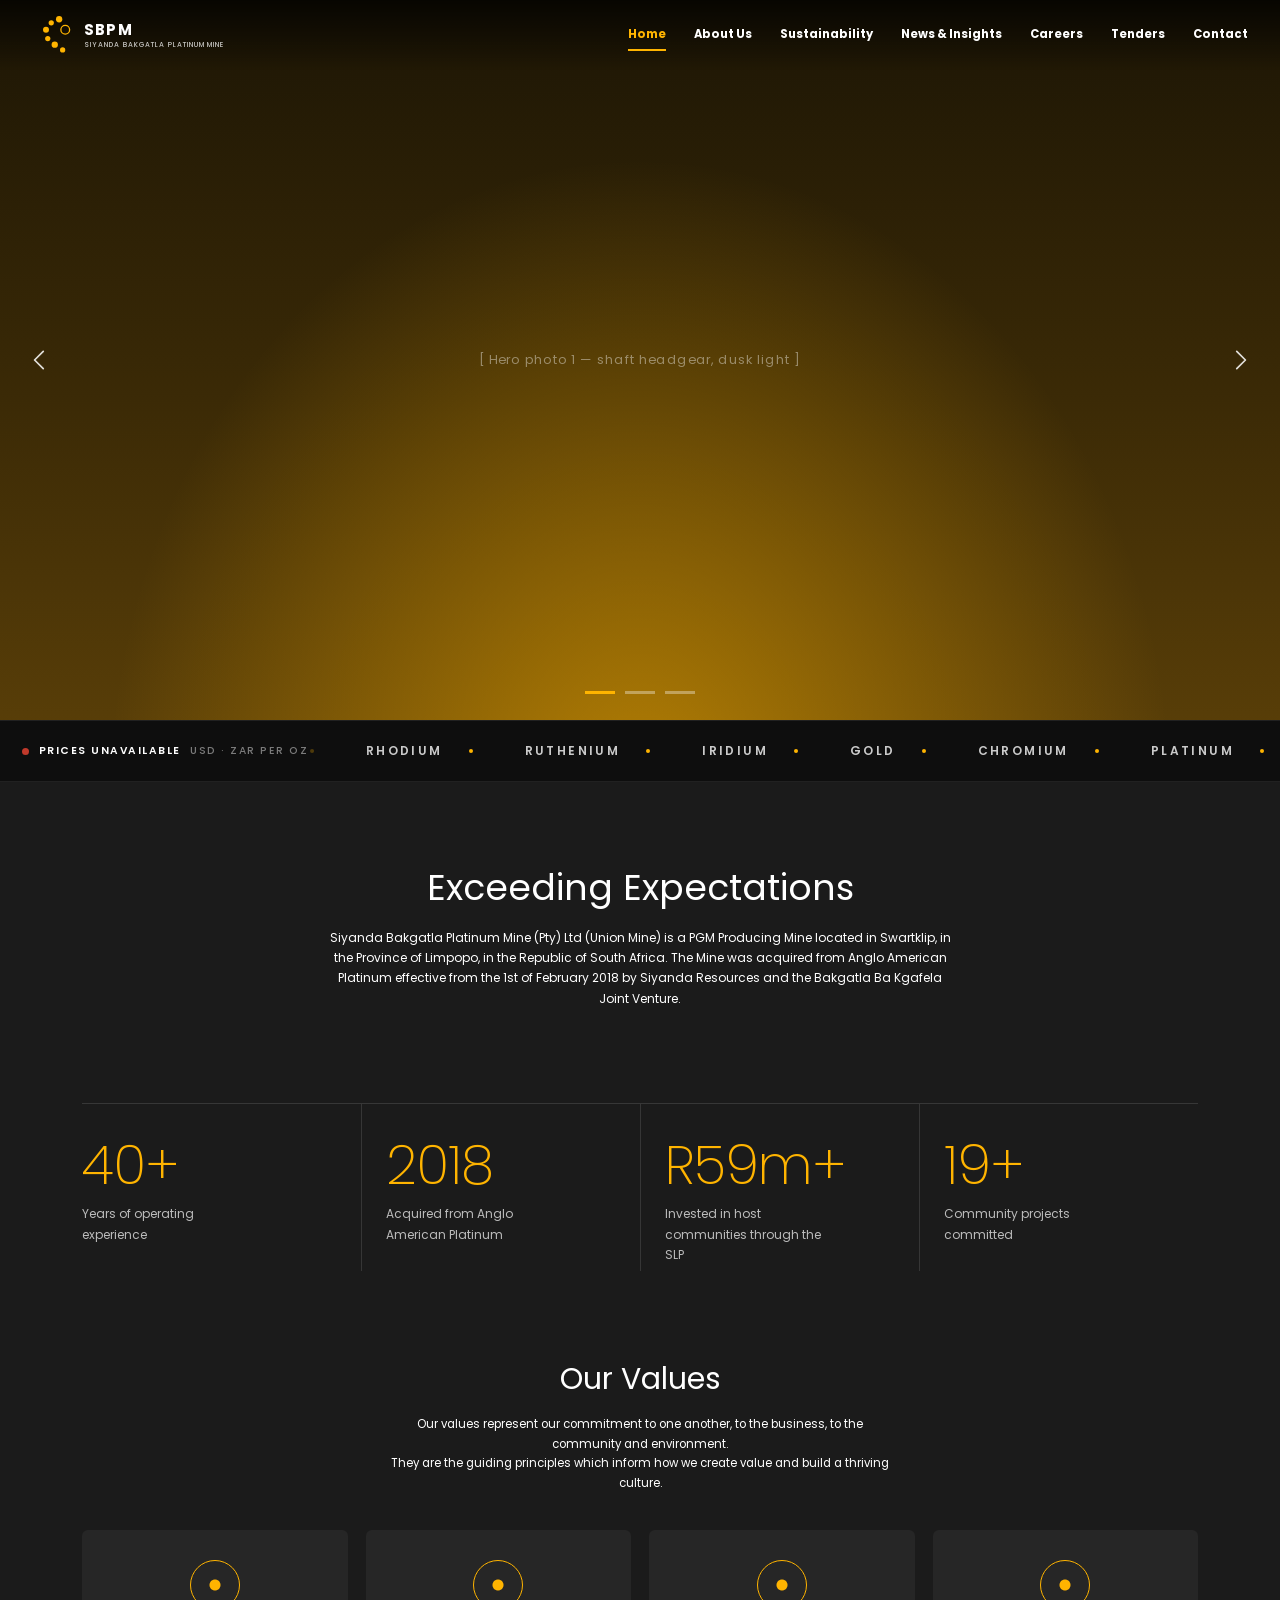
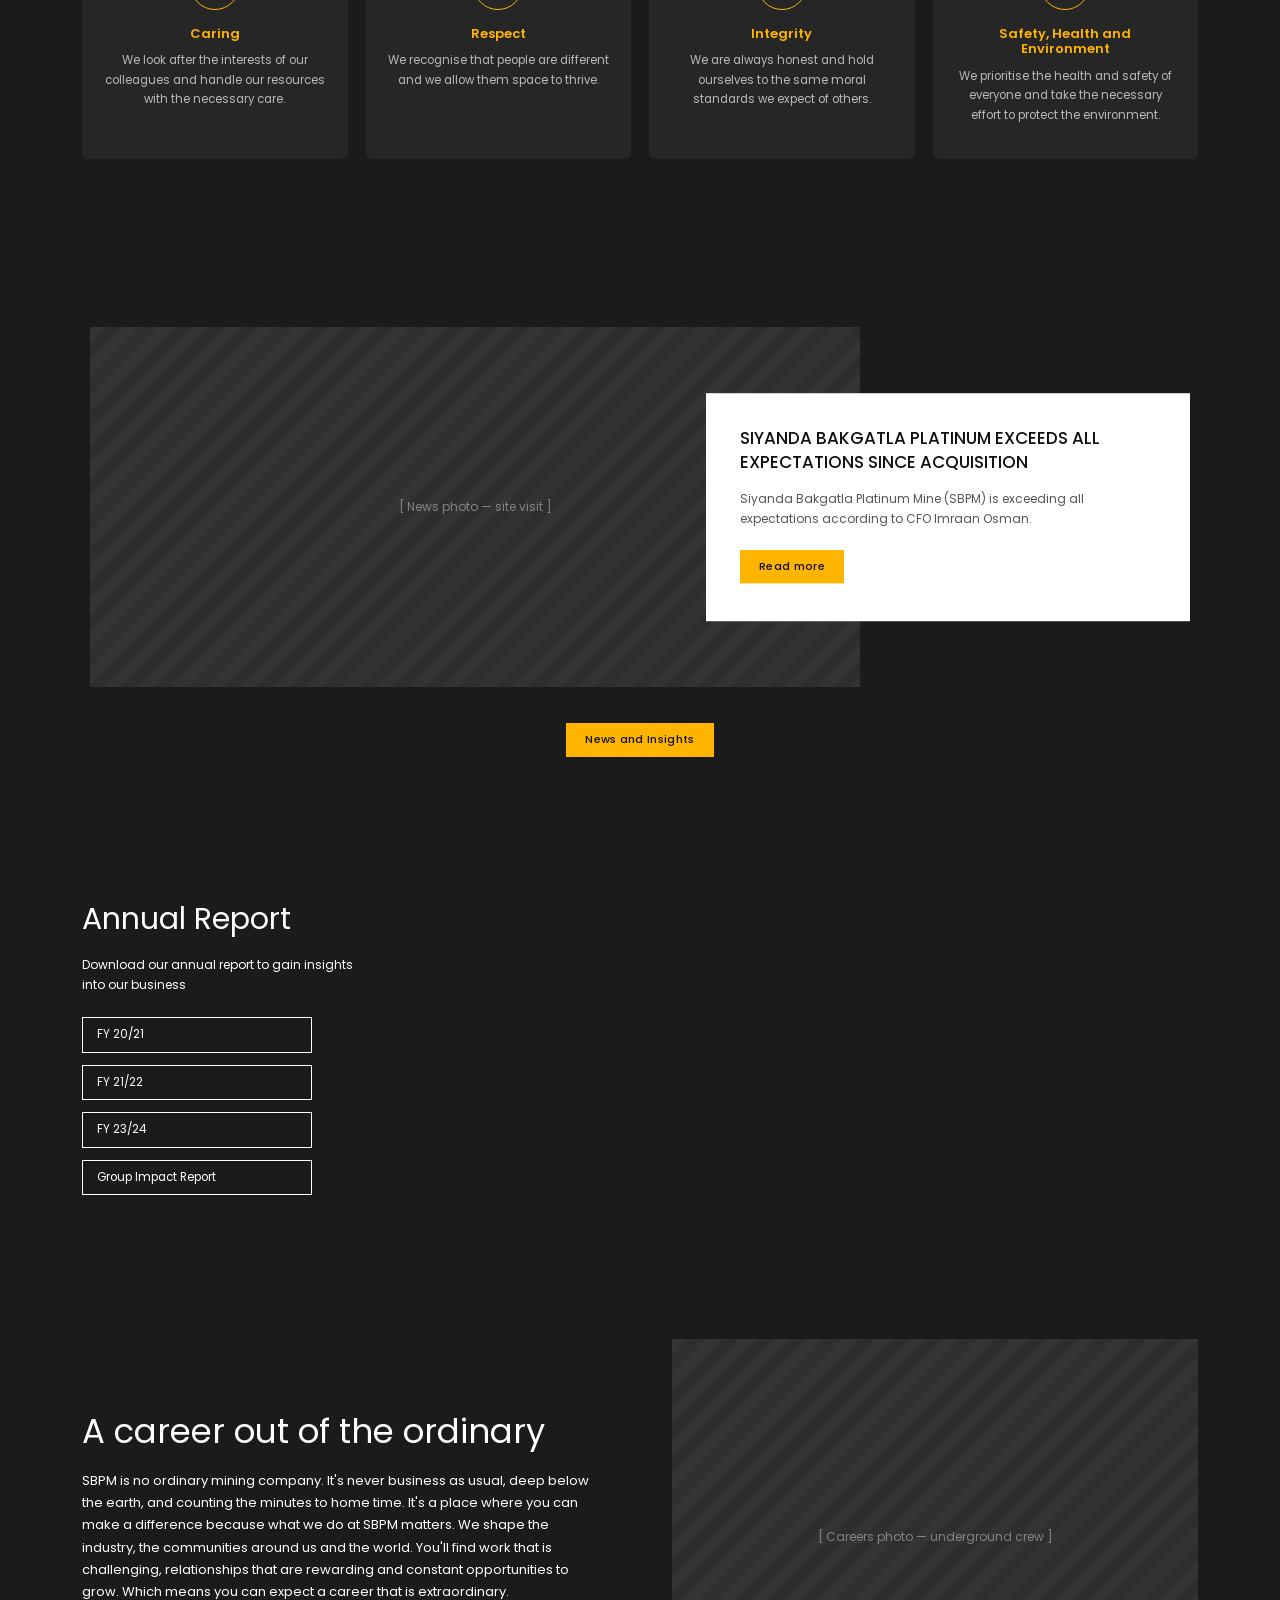
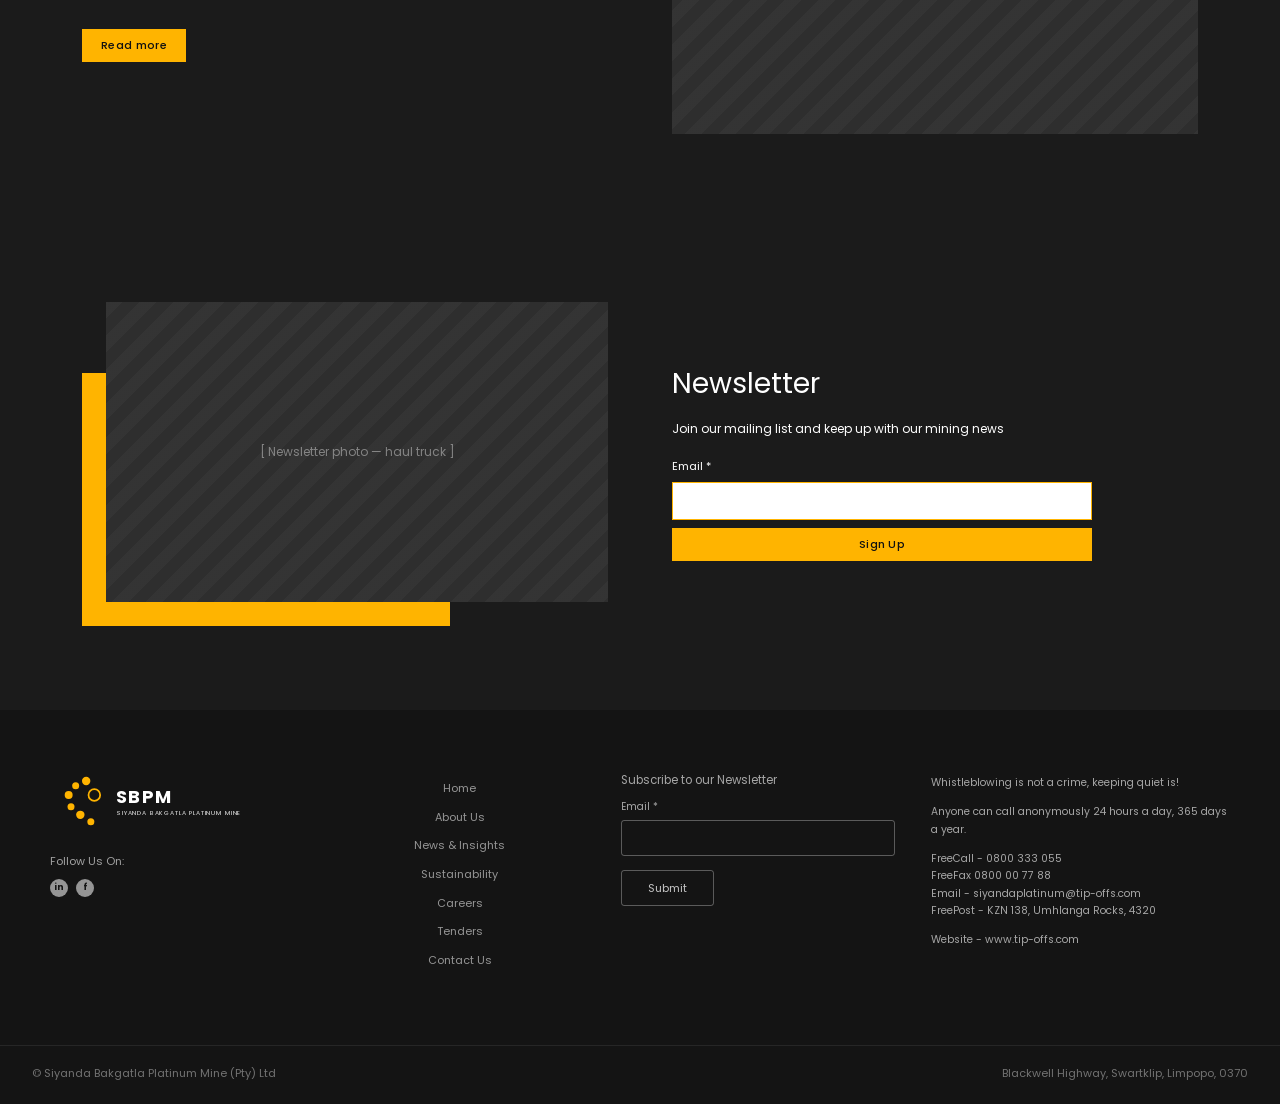
<file: index.html>
<!DOCTYPE html>
<html lang="en">
<head>
<meta charset="UTF-8">
<meta name="viewport" content="width=device-width, initial-scale=1">
<title>Siyanda Bakgatla Platinum Mine | Leading the Future of Sustainable Mining</title>
<meta name="description" content="Siyanda Bakgatla Platinum Mine (SBPM) extracts and processes Platinum Group Metals, Chromium, base metals and by-products from its reserve base in Limpopo, South Africa.">
<link rel="stylesheet" href="assets/css/main.css">
</head>
<body>


<header class="site-header">
  <div class="header-bar">
    <a href="index.html" class="brand" aria-label="Siyanda Bakgatla Platinum Mine, home">
      <svg viewBox="0 0 48 48" aria-hidden="true"><g fill="#FFB400"><circle cx="31" cy="6" r="3.6"/><circle cx="22" cy="10" r="3"/><circle cx="16" cy="18" r="3.4"/><circle cx="18" cy="28" r="3"/><circle cx="26" cy="35" r="3.6"/><circle cx="35" cy="41" r="3"/></g><circle cx="38" cy="18" r="5" fill="none" stroke="#FFB400" stroke-width="1.5"/></svg>
      <span class="brand-word">SBPM<small>Siyanda Bakgatla Platinum Mine</small></span>
    </a>
    <nav class="primary" id="primaryNav">
      <div class="nav-item current"><a href="index.html">Home</a></div>
      <div class="nav-item">
        <a href="about-us.html">About Us</a>
        <div class="dropdown">
          <a href="leadership.html">Leadership</a>
          <a href="what-we-do.html">What We Do</a>
        </div>
      </div>
      <div class="nav-item">
        <a href="sustainability.html">Sustainability</a>
        <div class="dropdown">
          <a href="our-community.html">Our Community</a>
          <a href="projects.html">Projects</a>
          <a href="safety.html">Safety</a>
          <a href="social-labour-plan.html">Social Labour Plan</a>
          <a href="covid-19.html">Covid 19</a>
        </div>
      </div>
      <div class="nav-item"><a href="news.html">News &amp; Insights</a></div>
      <div class="nav-item"><a href="careers.html">Careers</a></div>
      <div class="nav-item"><a href="tenders.html">Tenders</a></div>
      <div class="nav-item"><a href="contact.html">Contact</a></div>
    </nav>
    <div class="header-actions">
      <button class="nav-toggle" id="navToggle" aria-expanded="false" aria-controls="primaryNav">MENU</button>
    </div>
  </div>
</header>

<section class="hero" aria-label="Siyanda Bakgatla Platinum Mine">
  <div class="hero-slide is-active">[ Hero photo 1 — shaft headgear, dusk light ]</div>
  <div class="hero-slide">[ Hero photo 2 — underground crew ]</div>
  <div class="hero-slide">[ Hero photo 3 — open pit ]</div>
  <button class="hero-arrow prev" type="button" aria-label="Previous slide"><svg viewBox="0 0 24 24" fill="none" stroke="currentColor" stroke-width="1.6" stroke-linecap="round" stroke-linejoin="round"><path d="M15 4l-8 8 8 8"/></svg></button>
  <button class="hero-arrow next" type="button" aria-label="Next slide"><svg viewBox="0 0 24 24" fill="none" stroke="currentColor" stroke-width="1.6" stroke-linecap="round" stroke-linejoin="round"><path d="M9 4l8 8-8 8"/></svg></button>
</section>

<!-- Precious metals strip -->
<div class="marquee-section" role="group" aria-label="Metals we produce, with live prices">
  <div class="marquee-live" data-state="loading" aria-live="polite"><span class="marquee-live-dot"></span><span class="marquee-live-text">Loading prices</span><span class="marquee-live-unit">USD · ZAR per oz</span></div>
  <div class="marquee-track">
    <!-- Group 1 -->
    <div class="marquee-group">
      <div class="marquee-item" data-symbol="XPT"><span>Platinum</span><div class="marquee-dot"></div></div>
      <div class="marquee-item" data-symbol="XPD"><span>Palladium</span><div class="marquee-dot"></div></div>
      <div class="marquee-item" data-symbol="XRH"><span>Rhodium</span><div class="marquee-dot"></div></div>
      <div class="marquee-item"><span>Ruthenium</span><div class="marquee-dot"></div></div>
      <div class="marquee-item"><span>Iridium</span><div class="marquee-dot"></div></div>
      <div class="marquee-item" data-symbol="XAU"><span>Gold</span><div class="marquee-dot"></div></div>
      <div class="marquee-item"><span>Chromium</span><div class="marquee-dot"></div></div>
    </div>
    <!-- Group 2: exact duplicate, hidden from screen readers; makes the -50% loop seamless -->
    <div class="marquee-group" aria-hidden="true">
      <div class="marquee-item" data-symbol="XPT"><span>Platinum</span><div class="marquee-dot"></div></div>
      <div class="marquee-item" data-symbol="XPD"><span>Palladium</span><div class="marquee-dot"></div></div>
      <div class="marquee-item" data-symbol="XRH"><span>Rhodium</span><div class="marquee-dot"></div></div>
      <div class="marquee-item"><span>Ruthenium</span><div class="marquee-dot"></div></div>
      <div class="marquee-item"><span>Iridium</span><div class="marquee-dot"></div></div>
      <div class="marquee-item" data-symbol="XAU"><span>Gold</span><div class="marquee-dot"></div></div>
      <div class="marquee-item"><span>Chromium</span><div class="marquee-dot"></div></div>
    </div>
  </div>
</div>

<section class="dark">
  <div class="wrap center">
    <h1 class="kicker" style="font-size:36px; font-weight:400;">Exceeding Expectations</h1>
    <p class="lead-text" style="font-size:12px; color:#fff; max-width:78ch;">Siyanda Bakgatla Platinum Mine (Pty) Ltd (Union Mine) is a PGM Producing Mine located in Swartklip, in the Province of Limpopo, in the Republic of South Africa. The Mine was acquired from Anglo American Platinum effective from the 1st of February 2018 by Siyanda Resources and the Bakgatla Ba Kgafela Joint Venture.</p>
  </div>
</section>

<section class="dark" style="padding:10px 0 70px;">
  <div class="wrap">
    <div class="stats-row">
      <div class="stat"><div class="stat-num">40+</div><div class="stat-label">Years of operating experience</div></div>
      <div class="stat"><div class="stat-num">2018</div><div class="stat-label">Acquired from Anglo American Platinum</div></div>
      <div class="stat"><div class="stat-num">R60m+</div><div class="stat-label">Invested in host communities through the SLP</div></div>
      <div class="stat"><div class="stat-num">19+</div><div class="stat-label">Community projects committed</div></div>
    </div>
  </div>
</section>

<section class="dark" style="padding-top:20px;">
  <div class="wrap center">
    <h2 class="kicker" style="font-size:30px; font-weight:400;">Our Values</h2>
    <p class="lead-text" style="font-size:11.5px; color:#fff;">Our values represent our commitment to one another, to the business, to the community and environment.<br>They are the guiding principles which inform how we create value and build a thriving culture.</p>
    <div class="grid-4 values" style="margin-top:36px; text-align:left;">
      <div class="cell"><h3>Caring</h3><p>We look after the interests of our colleagues and handle our resources with the necessary care.</p></div>
      <div class="cell"><h3>Respect</h3><p>We recognise that people are different and we allow them space to thrive.</p></div>
      <div class="cell"><h3>Integrity</h3><p>We are always honest and hold ourselves to the same moral standards we expect of others.</p></div>
      <div class="cell"><h3>Safety, Health and Environment</h3><p>We prioritise the health and safety of everyone and take the necessary effort to protect the environment.</p></div>
    </div>
  </div>
</section>

<section class="dark">
  <div class="wrap">
    <div class="feature">
      <div class="ph">[ News photo — site visit ]</div>
      <div class="feature-card">
        <h3>Siyanda Bakgatla Platinum Exceeds All Expectations Since Acquisition</h3>
        <p>Siyanda Bakgatla Platinum Mine (SBPM) is exceeding all expectations according to CFO Imraan Osman.</p>
        <a href="news.html" class="btn">Read more</a>
      </div>
    </div>
    <div class="center" style="margin-top:36px;"><a href="news.html" class="btn" style="padding:9px 18px; font-size:11px;">News and Insights</a></div>
  </div>
</section>

<section class="dark" style="padding:60px 0;">
  <div class="wrap">
    <h2 class="kicker" style="font-size:30px; font-weight:400;">Annual Report</h2>
    <p style="font-size:12px; color:#fff; margin:0;">Download our annual report to gain insights<br>into our business</p>
    <div class="doc-list">
      <a href="https://www.siyandaplatinum.com/_files/ugd/7e9495_5152cfe3c9334ef3b1d1fcda5aea7389.pdf">FY 20/21</a>
      <a href="https://www.siyandaplatinum.com/_files/ugd/7e9495_96a16fa4a925457dab0ea64fac24893e.pdf">FY 21/22</a>
      <a href="https://www.siyandaplatinum.com/_files/ugd/7e9495_38561db5a06c4f74ad1b3a798f22cb0a.pdf">FY 23/24</a>
      <a href="https://www.siyandaplatinum.com/_files/ugd/7e9495_3a5cc514534e4de989e9696d13f2f9d3.pdf">Group Impact Report</a>
    </div>
  </div>
</section>

<section class="dark">
  <div class="wrap split">
    <div>
      <h2 class="kicker" style="font-size:34px; font-weight:400;">A career out of the ordinary</h2>
      <p class="lead-text" style="font-size:13px; color:#fff;">SBPM is no ordinary mining company. It's never business as usual, deep below the earth, and counting the minutes to home time. It's a place where you can make a difference because what we do at SBPM matters. We shape the industry, the communities around us and the world. You'll find work that is challenging, relationships that are rewarding and constant opportunities to grow. Which means you can expect a career that is extraordinary.</p>
      <div style="margin-top:26px;"><a href="careers.html" class="btn" style="padding:9px 18px; font-size:11px;">Read more</a></div>
    </div>
    <div class="ph" style="aspect-ratio:4/3;">[ Careers photo — underground crew ]</div>
  </div>
</section>

<section class="dark">
  <div class="wrap split">
    <div class="offset-img"><div class="ph">[ Newsletter photo — haul truck ]</div></div>
    <div>
      <h2 class="kicker" style="font-size:28px; font-weight:400;">Newsletter</h2>
      <p style="font-size:12px; color:#fff;">Join our mailing list and keep up with our mining news</p>
      <form onsubmit="return false" style="margin-top:18px; max-width:420px;">
        <label for="nlEmail" style="display:block; font-size:11px; color:#fff; margin-bottom:6px;">Email *</label>
        <input id="nlEmail" type="email" style="width:100%; height:38px; background:#fff; border:1px solid var(--gold); padding:0 10px; font:inherit; margin-bottom:8px;">
        <button type="submit" class="btn" style="width:100%; padding:9px 14px; font-size:11px;">Sign Up</button>
      </form>
    </div>
  </div>
</section>

<footer class="site-footer">
  <div class="wrap footer-grid">
    <div>
      <a href="index.html" class="brand footer-logo" aria-label="Siyanda Bakgatla Platinum Mine, home">
        <svg viewBox="0 0 48 48" aria-hidden="true"><g fill="#FFB400"><circle cx="31" cy="6" r="3.6"/><circle cx="22" cy="10" r="3"/><circle cx="16" cy="18" r="3.4"/><circle cx="18" cy="28" r="3"/><circle cx="26" cy="35" r="3.6"/><circle cx="35" cy="41" r="3"/></g><circle cx="38" cy="18" r="5" fill="none" stroke="#FFB400" stroke-width="1.5"/></svg>
        <span class="brand-word">SBPM<small>Siyanda Bakgatla Platinum Mine</small></span>
      </a>
      <div class="footer-follow">Follow Us On:
        <div class="soc">
          <a href="https://www.linkedin.com/search/results/all/?keywords=siyanda%20bakgatla%20platinum%20mine" aria-label="LinkedIn">in</a>
          <a href="https://www.facebook.com/profile.php?id=100069433014928" aria-label="Facebook">f</a>
        </div>
      </div>
    </div>
    <nav class="footer-links" aria-label="Footer">
      <a href="index.html">Home</a>
      <a href="about-us.html">About Us</a>
      <a href="news.html">News &amp; Insights</a>
      <a href="sustainability.html">Sustainability</a>
      <a href="careers.html">Careers</a>
      <a href="tenders.html">Tenders</a>
      <a href="contact.html">Contact Us</a>
    </nav>
    <form class="footer-news" onsubmit="return false">
      <h4>Subscribe to our Newsletter</h4>
      <label for="fnEmail">Email *</label>
      <input id="fnEmail" type="email" aria-label="Email address">
      <button type="submit">Submit</button>
    </form>
    <div class="footer-tip">
      <p>Whistleblowing is not a crime, keeping quiet is!</p>
      <p>Anyone can call anonymously 24 hours a day, 365 days a year.</p>
      <p>FreeCall - 0800 333 055<br>FreeFax 0800 00 77 88<br>Email - siyandaplatinum@tip-offs.com<br>FreePost - KZN 138, Umhlanga Rocks, 4320</p>
      <p>Website - <a href="https://www.tip-offs.com">www.tip-offs.com</a></p>
    </div>
  </div>
  <div class="footer-bottom">
    <span>© Siyanda Bakgatla Platinum Mine (Pty) Ltd</span>
    <span>Blackwell Highway, Swartklip, Limpopo, 0370</span>
  </div>
</footer>

<script src="assets/js/site.js"></script>
</body>
</html>
</file>
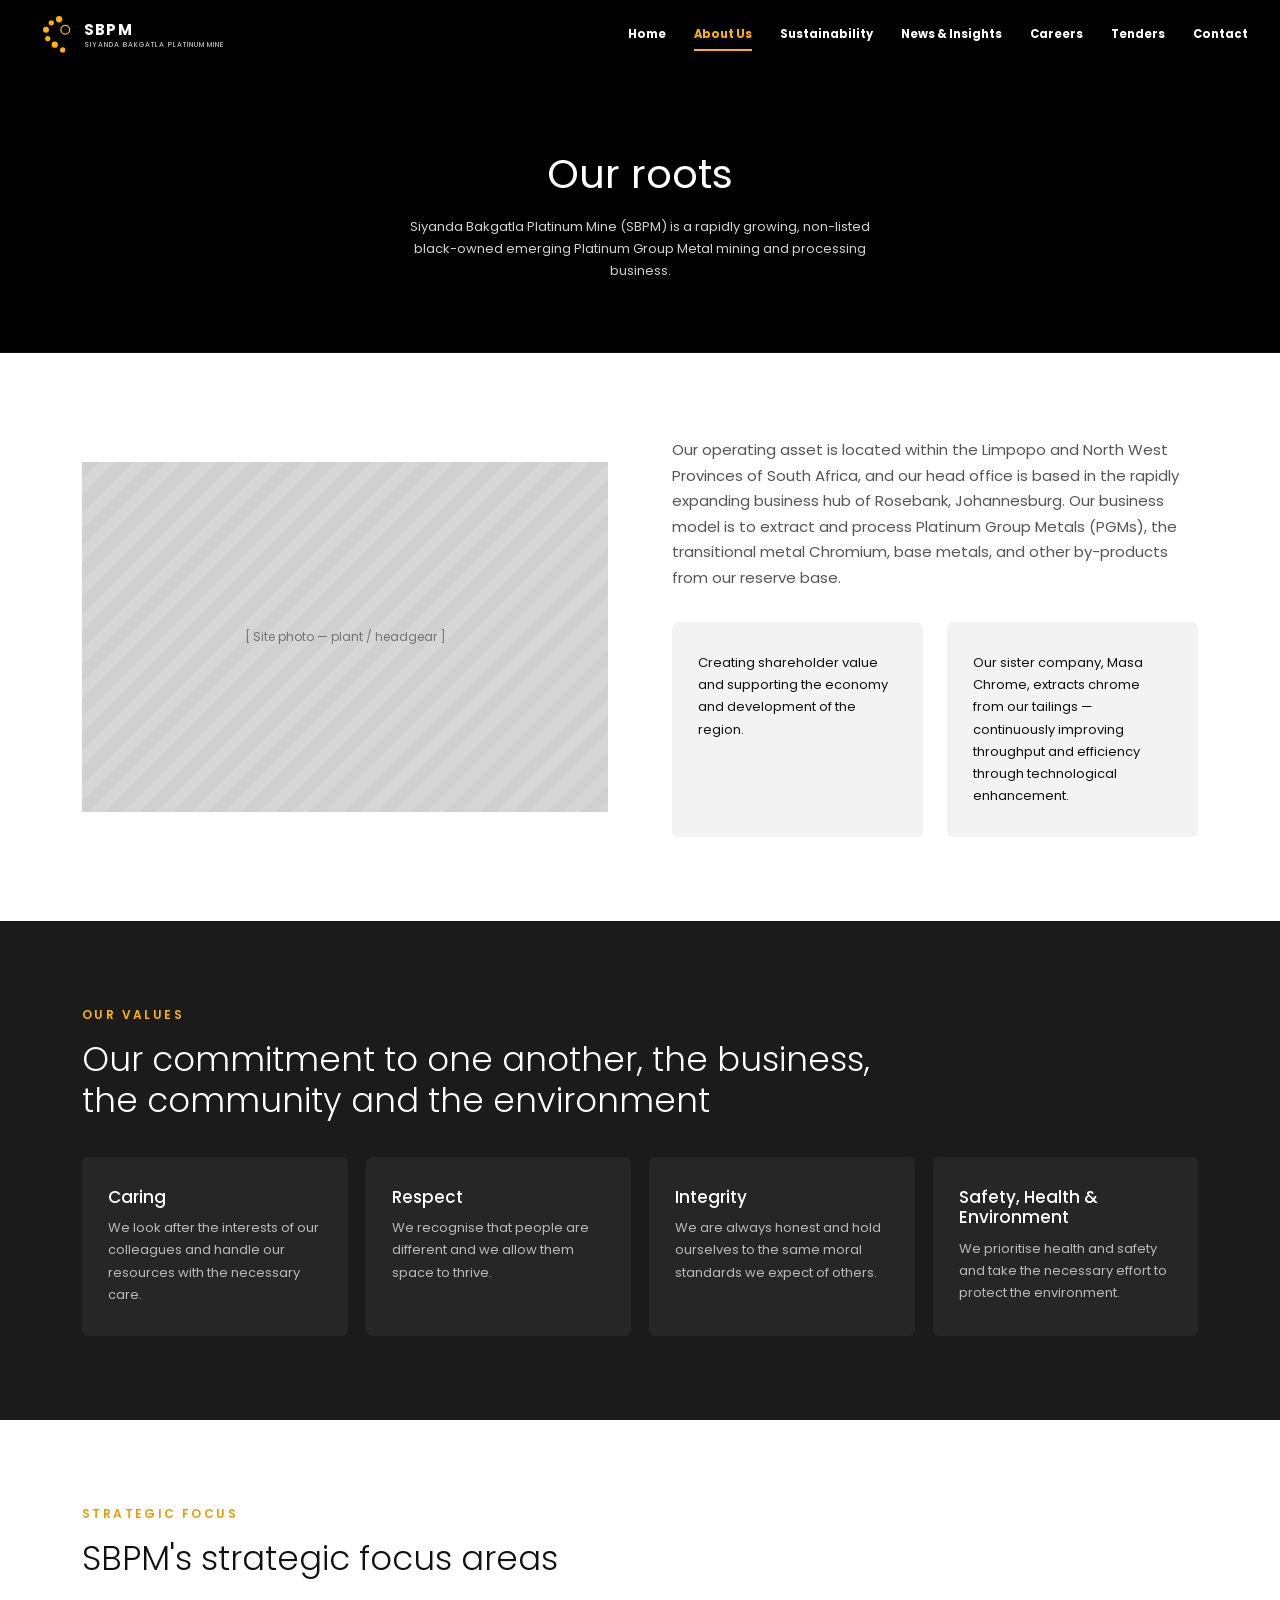
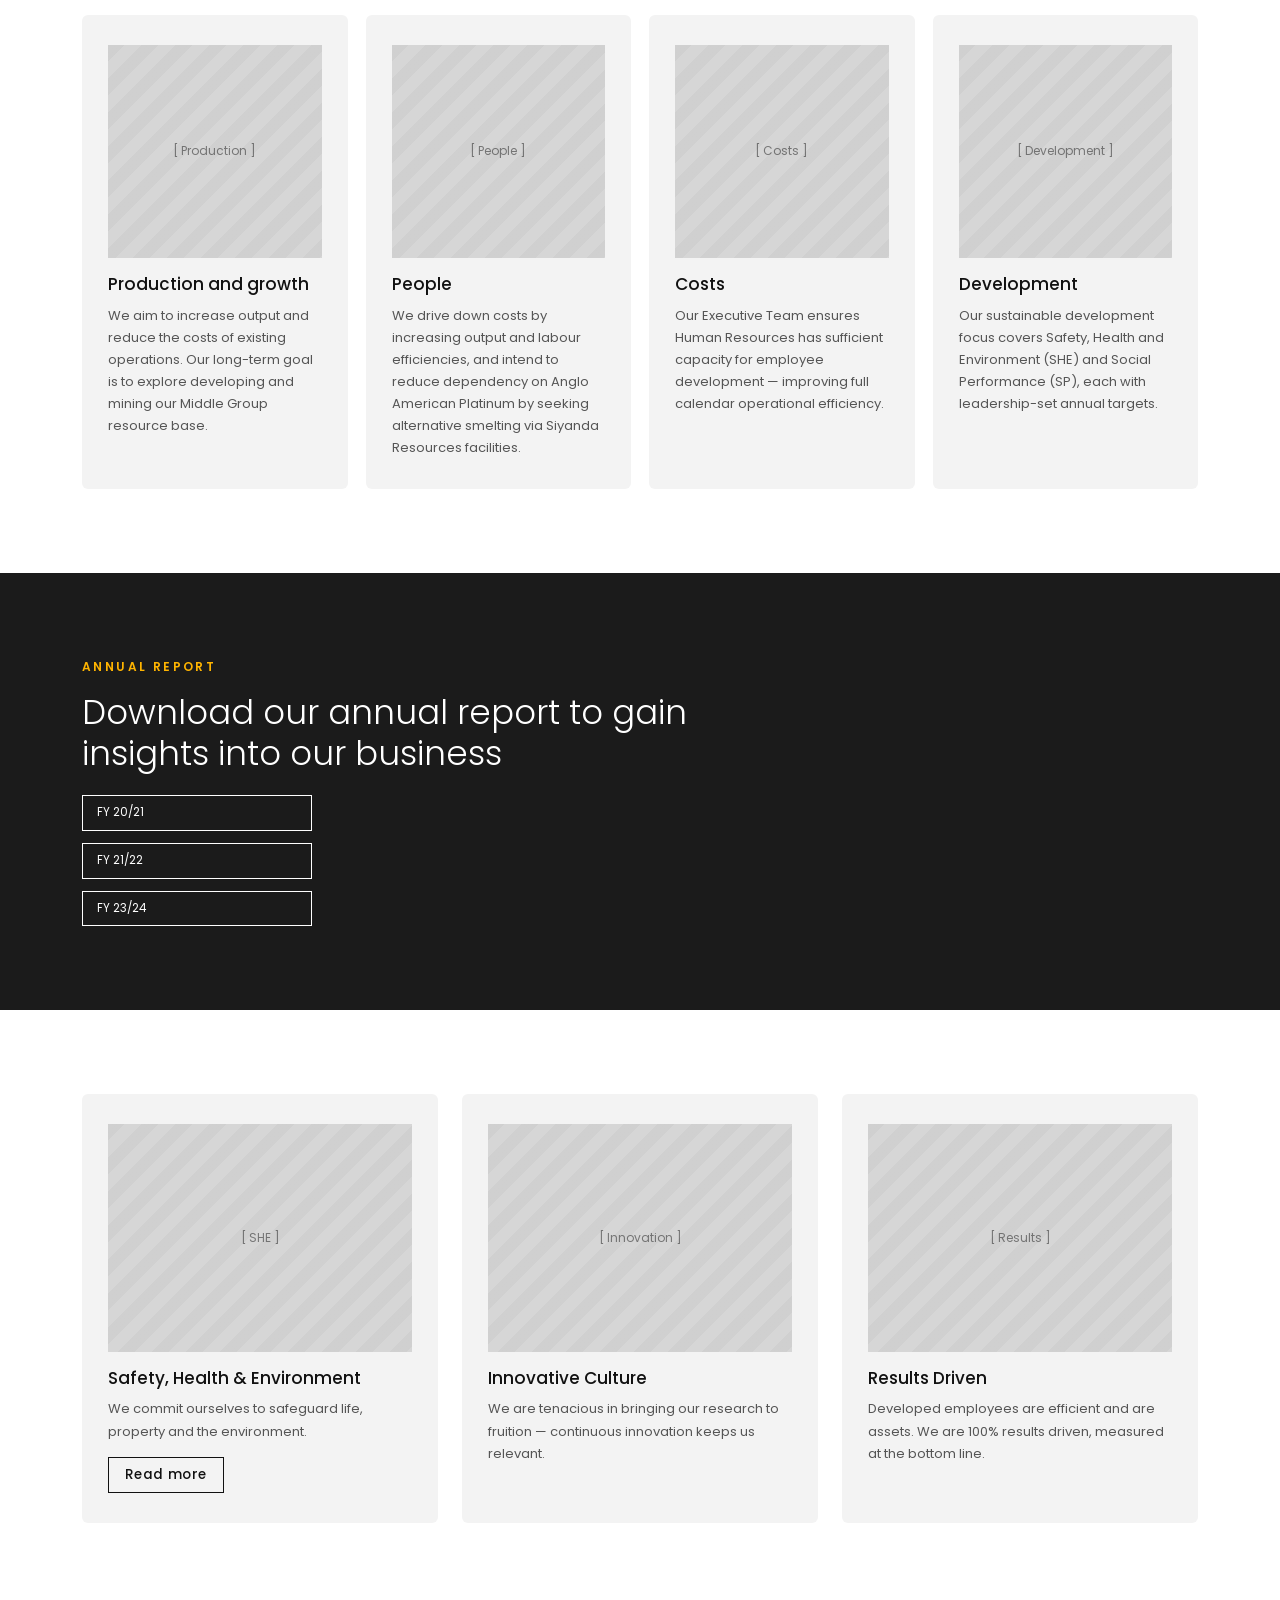
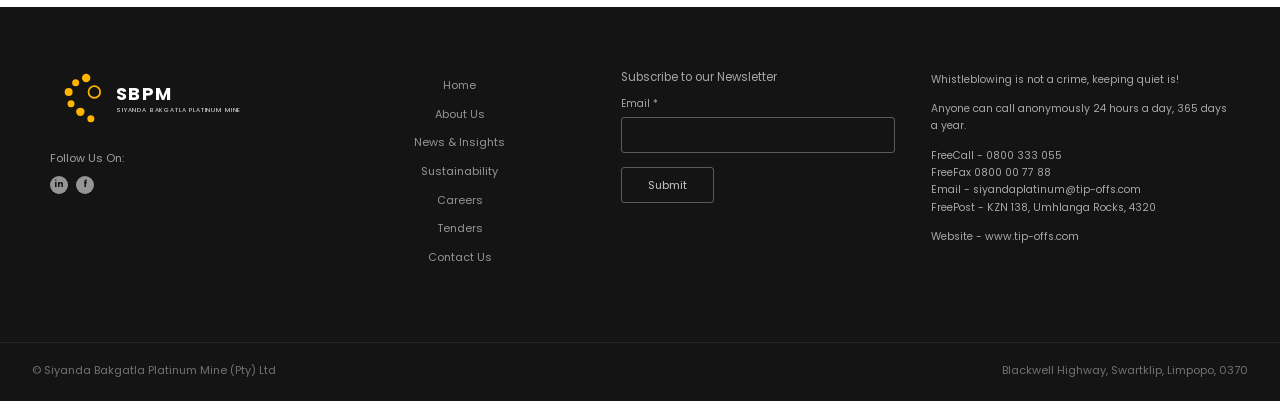
<file: about-us.html>
<!DOCTYPE html>
<html lang="en">
<head>
<meta charset="UTF-8">
<meta name="viewport" content="width=device-width, initial-scale=1">
<title>About Us | Siyanda Bakgatla Platinum Mine</title>
<link rel="stylesheet" href="assets/css/main.css">
</head>
<body>

<header class="site-header">
  <div class="header-bar">
    <a href="index.html" class="brand" aria-label="Siyanda Bakgatla Platinum Mine, home">
      <svg viewBox="0 0 48 48" aria-hidden="true"><g fill="#FFB400"><circle cx="31" cy="6" r="3.6"/><circle cx="22" cy="10" r="3"/><circle cx="16" cy="18" r="3.4"/><circle cx="18" cy="28" r="3"/><circle cx="26" cy="35" r="3.6"/><circle cx="35" cy="41" r="3"/></g><circle cx="38" cy="18" r="5" fill="none" stroke="#FFB400" stroke-width="1.5"/></svg>
      <span class="brand-word">SBPM<small>Siyanda Bakgatla Platinum Mine</small></span>
    </a>
    <nav class="primary" id="primaryNav">
      <div class="nav-item"><a href="index.html">Home</a></div>
      <div class="nav-item current">
        <a href="about-us.html">About Us</a>
        <div class="dropdown">
          <a href="leadership.html">Leadership</a>
          <a href="what-we-do.html">What We Do</a>
        </div>
      </div>
      <div class="nav-item">
        <a href="sustainability.html">Sustainability</a>
        <div class="dropdown">
          <a href="our-community.html">Our Community</a>
          <a href="projects.html">Projects</a>
          <a href="safety.html">Safety</a>
          <a href="social-labour-plan.html">Social Labour Plan</a>
          <a href="covid-19.html">Covid 19</a>
        </div>
      </div>
      <div class="nav-item"><a href="news.html">News &amp; Insights</a></div>
      <div class="nav-item"><a href="careers.html">Careers</a></div>
      <div class="nav-item"><a href="tenders.html">Tenders</a></div>
      <div class="nav-item"><a href="contact.html">Contact</a></div>
    </nav>
    <div class="header-actions">
      <button class="nav-toggle" id="navToggle" aria-expanded="false" aria-controls="primaryNav">MENU</button>
    </div>
  </div>
</header>

<div class="wrap crumb"><a href="index.html">Home</a> / About Us</div>

<div class="page-head">
  <div class="wrap">
    <div class="section-mark">ABOUT US</div>
    <h1>Our roots</h1>
    <p class="lede">Siyanda Bakgatla Platinum Mine (SBPM) is a rapidly growing, non-listed black-owned emerging Platinum Group Metal mining and processing business.</p>
  </div>
</div>

<section>
  <div class="wrap split">
    <div class="ph" style="aspect-ratio:3/2;">[ Site photo — plant / headgear ]</div>
    <div>
      <p class="lead-text" data-scroll-fill>Our operating asset is located within the Limpopo and North West Provinces of South Africa, and our head office is based in the rapidly expanding business hub of Rosebank, Johannesburg. Our business model is to extract and process Platinum Group Metals (PGMs), the transitional metal Chromium, base metals, and other by-products from our reserve base.</p>
      <div class="grid-2" style="margin-top:32px;">
        <div class="cell">
          <span class="num">MISSION</span>
          <p style="color:var(--ink);">Creating shareholder value and supporting the economy and development of the region.</p>
        </div>
        <div class="cell">
          <span class="num">VENTURES</span>
          <p style="color:var(--ink);">Our sister company, Masa Chrome, extracts chrome from our tailings — continuously improving throughput and efficiency through technological enhancement.</p>
        </div>
      </div>
    </div>
  </div>
</section>

<section class="dark">
  <div class="wrap">
    <div class="section-mark">OUR VALUES</div>
    <h2 class="kicker" style="max-width:40ch;">Our commitment to one another, the business, the community and the environment</h2>
  </div>
  <div class="wrap" style="margin-top:36px;">
    <div class="grid-4">
      <div class="cell"><h3>Caring</h3><p>We look after the interests of our colleagues and handle our resources with the necessary care.</p></div>
      <div class="cell"><h3>Respect</h3><p>We recognise that people are different and we allow them space to thrive.</p></div>
      <div class="cell"><h3>Integrity</h3><p>We are always honest and hold ourselves to the same moral standards we expect of others.</p></div>
      <div class="cell"><h3>Safety, Health &amp; Environment</h3><p>We prioritise health and safety and take the necessary effort to protect the environment.</p></div>
    </div>
  </div>
</section>

<section>
  <div class="wrap">
    <div class="section-mark">STRATEGIC FOCUS</div>
    <h2 class="kicker" style="max-width:32ch;">SBPM's strategic focus areas</h2>
  </div>
  <div class="wrap" style="margin-top:36px;">
    <div class="grid-4">
      <div class="cell">
        <div class="ph" style="aspect-ratio:1; margin-bottom:16px;">[ Production ]</div>
        <h3>Production and growth</h3>
        <p>We aim to increase output and reduce the costs of existing operations. Our long-term goal is to explore developing and mining our Middle Group resource base.</p>
      </div>
      <div class="cell">
        <div class="ph" style="aspect-ratio:1; margin-bottom:16px;">[ People ]</div>
        <h3>People</h3>
        <p>We drive down costs by increasing output and labour efficiencies, and intend to reduce dependency on Anglo American Platinum by seeking alternative smelting via Siyanda Resources facilities.</p>
      </div>
      <div class="cell">
        <div class="ph" style="aspect-ratio:1; margin-bottom:16px;">[ Costs ]</div>
        <h3>Costs</h3>
        <p>Our Executive Team ensures Human Resources has sufficient capacity for employee development — improving full calendar operational efficiency.</p>
      </div>
      <div class="cell">
        <div class="ph" style="aspect-ratio:1; margin-bottom:16px;">[ Development ]</div>
        <h3>Development</h3>
        <p>Our sustainable development focus covers Safety, Health and Environment (SHE) and Social Performance (SP), each with leadership-set annual targets.</p>
      </div>
    </div>
  </div>
</section>

<section class="dark">
  <div class="wrap">
    <div class="section-mark">ANNUAL REPORT</div>
    <h2 class="kicker" style="max-width:34ch;">Download our annual report to gain insights into our business</h2>
    <div class="doc-list">
      <a href="https://www.siyandaplatinum.com/_files/ugd/7e9495_5152cfe3c9334ef3b1d1fcda5aea7389.pdf">FY 20/21</a>
      <a href="https://www.siyandaplatinum.com/_files/ugd/7e9495_96a16fa4a925457dab0ea64fac24893e.pdf">FY 21/22</a>
      <a href="https://www.siyandaplatinum.com/_files/ugd/7e9495_38561db5a06c4f74ad1b3a798f22cb0a.pdf">FY 23/24</a>
    </div>
  </div>
</section>

<section style="border-bottom:none;">
  <div class="wrap">
    <div class="grid-3">
      <div class="cell">
        <div class="ph" style="aspect-ratio:4/3; margin-bottom:16px;">[ SHE ]</div>
        <h3>Safety, Health &amp; Environment</h3>
        <p>We commit ourselves to safeguard life, property and the environment.</p>
        <div style="margin-top:14px;"><a href="safety.html" class="btn outline" style="padding:9px 16px; font-size:13.5px;">Read more</a></div>
      </div>
      <div class="cell">
        <div class="ph" style="aspect-ratio:4/3; margin-bottom:16px;">[ Innovation ]</div>
        <h3>Innovative Culture</h3>
        <p>We are tenacious in bringing our research to fruition — continuous innovation keeps us relevant.</p>
      </div>
      <div class="cell">
        <div class="ph" style="aspect-ratio:4/3; margin-bottom:16px;">[ Results ]</div>
        <h3>Results Driven</h3>
        <p>Developed employees are efficient and are assets. We are 100% results driven, measured at the bottom line.</p>
      </div>
    </div>
  </div>
</section>

<footer class="site-footer">
  <div class="wrap footer-grid">
    <div>
      <a href="index.html" class="brand footer-logo" aria-label="Siyanda Bakgatla Platinum Mine, home">
        <svg viewBox="0 0 48 48" aria-hidden="true"><g fill="#FFB400"><circle cx="31" cy="6" r="3.6"/><circle cx="22" cy="10" r="3"/><circle cx="16" cy="18" r="3.4"/><circle cx="18" cy="28" r="3"/><circle cx="26" cy="35" r="3.6"/><circle cx="35" cy="41" r="3"/></g><circle cx="38" cy="18" r="5" fill="none" stroke="#FFB400" stroke-width="1.5"/></svg>
        <span class="brand-word">SBPM<small>Siyanda Bakgatla Platinum Mine</small></span>
      </a>
      <div class="footer-follow">Follow Us On:
        <div class="soc">
          <a href="https://www.linkedin.com/search/results/all/?keywords=siyanda%20bakgatla%20platinum%20mine" aria-label="LinkedIn">in</a>
          <a href="https://www.facebook.com/profile.php?id=100069433014928" aria-label="Facebook">f</a>
        </div>
      </div>
    </div>
    <nav class="footer-links" aria-label="Footer">
      <a href="index.html">Home</a>
      <a href="about-us.html">About Us</a>
      <a href="news.html">News &amp; Insights</a>
      <a href="sustainability.html">Sustainability</a>
      <a href="careers.html">Careers</a>
      <a href="tenders.html">Tenders</a>
      <a href="contact.html">Contact Us</a>
    </nav>
    <form class="footer-news" onsubmit="return false">
      <h4>Subscribe to our Newsletter</h4>
      <label for="fnEmail">Email *</label>
      <input id="fnEmail" type="email" aria-label="Email address">
      <button type="submit">Submit</button>
    </form>
    <div class="footer-tip">
      <p>Whistleblowing is not a crime, keeping quiet is!</p>
      <p>Anyone can call anonymously 24 hours a day, 365 days a year.</p>
      <p>FreeCall - 0800 333 055<br>FreeFax 0800 00 77 88<br>Email - siyandaplatinum@tip-offs.com<br>FreePost - KZN 138, Umhlanga Rocks, 4320</p>
      <p>Website - <a href="https://www.tip-offs.com">www.tip-offs.com</a></p>
    </div>
  </div>
  <div class="footer-bottom">
    <span>© Siyanda Bakgatla Platinum Mine (Pty) Ltd</span>
    <span>Blackwell Highway, Swartklip, Limpopo, 0370</span>
  </div>
</footer>

<script src="assets/js/site.js"></script>
</body>
</html>
</file>
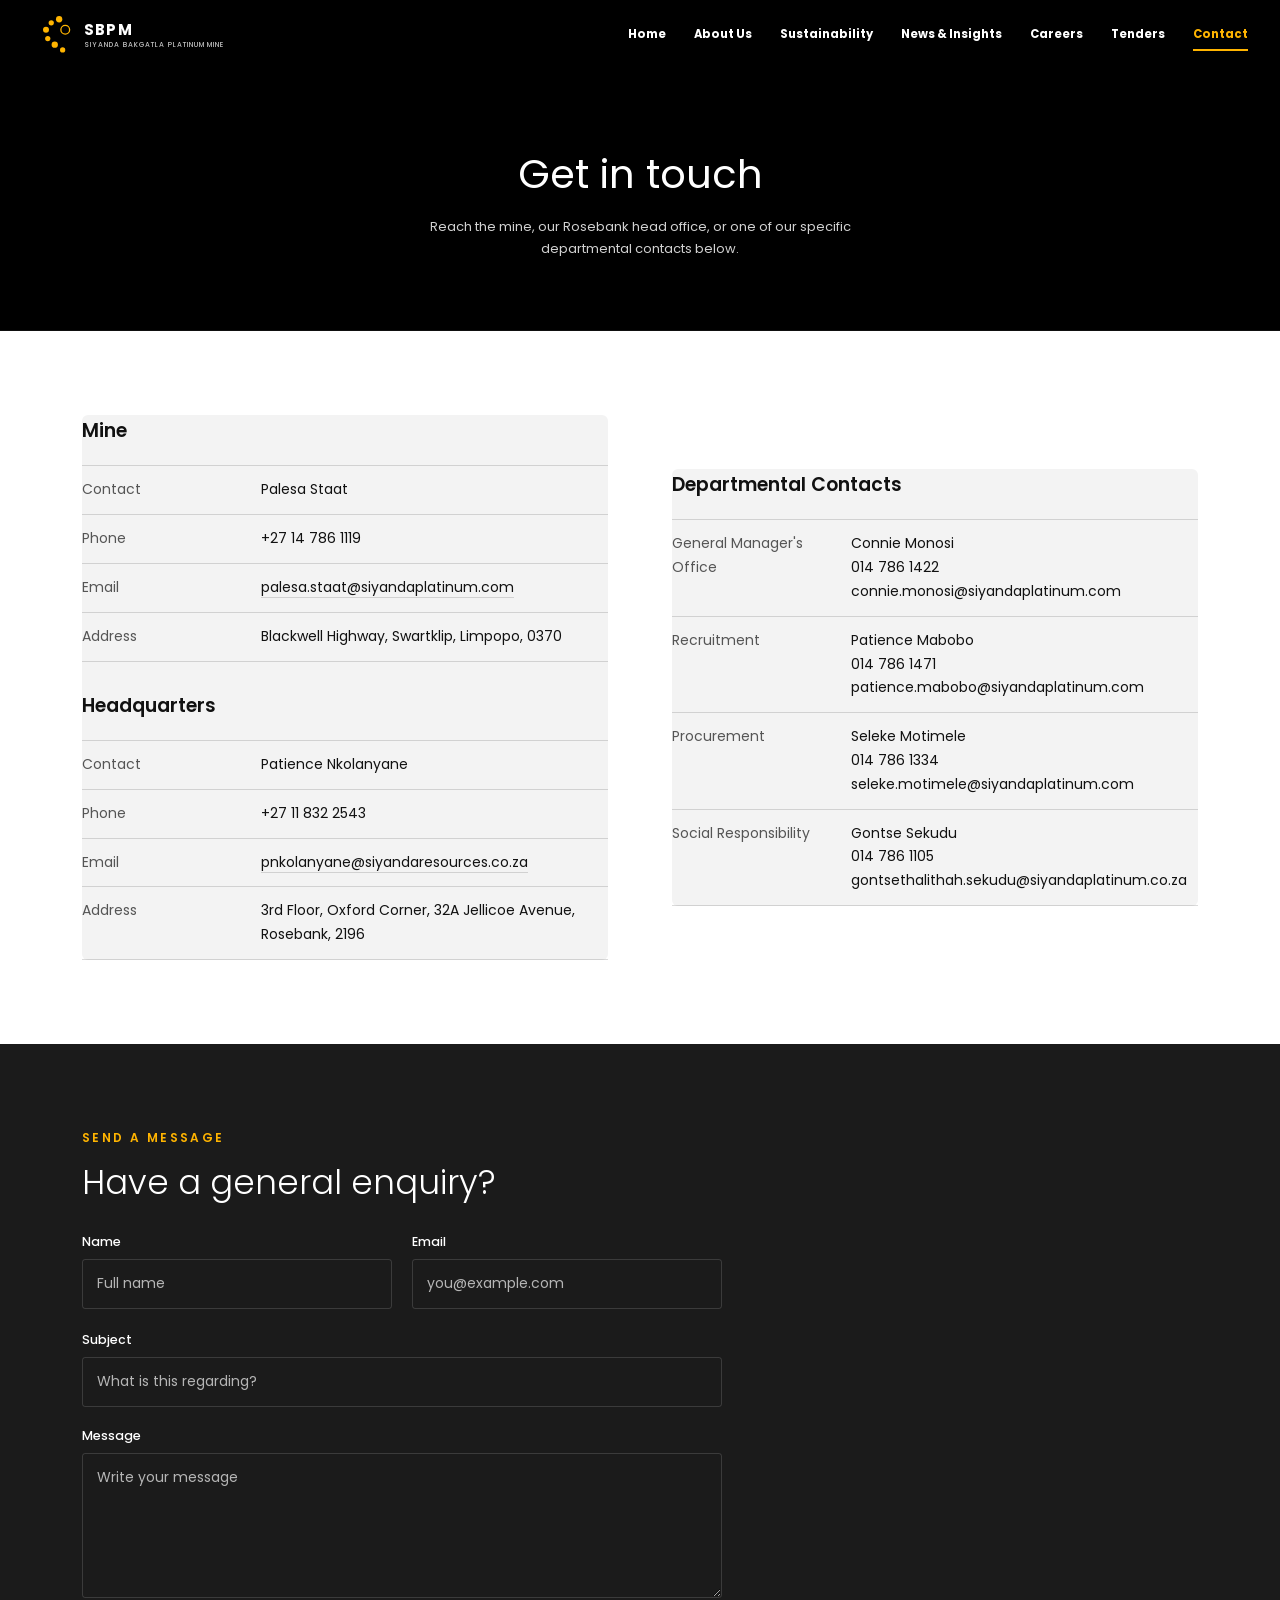
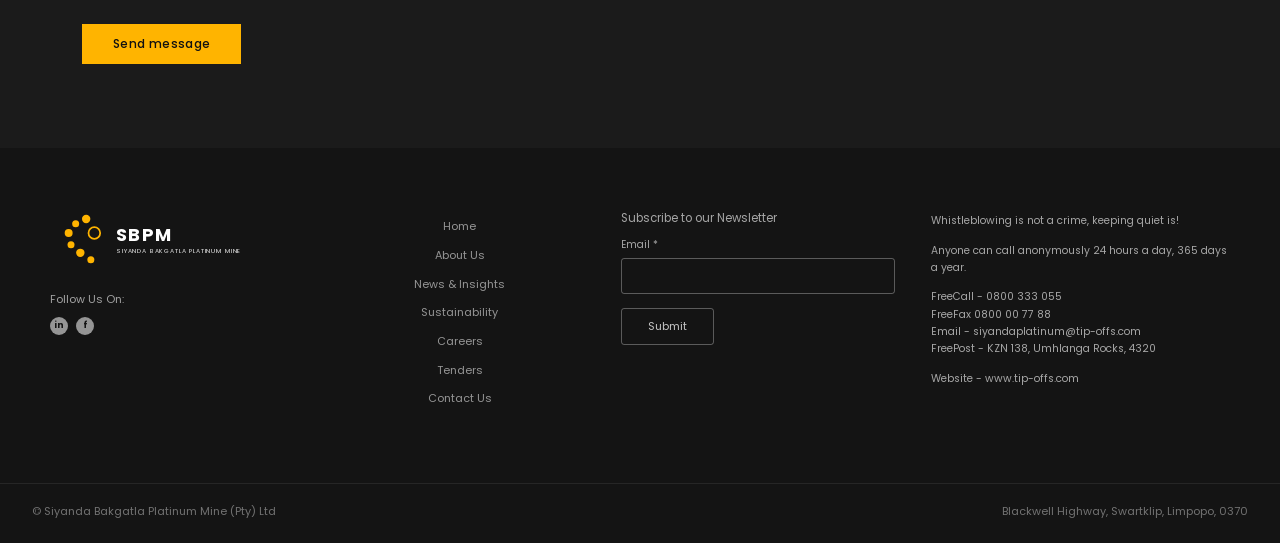
<file: contact.html>
<!DOCTYPE html>
<html lang="en">
<head>
<meta charset="UTF-8">
<meta name="viewport" content="width=device-width, initial-scale=1">
<title>Contact | Siyanda Bakgatla Platinum Mine</title>
<link rel="stylesheet" href="assets/css/main.css">
</head>
<body>

<header class="site-header">
  <div class="header-bar">
    <a href="index.html" class="brand" aria-label="Siyanda Bakgatla Platinum Mine, home">
      <svg viewBox="0 0 48 48" aria-hidden="true"><g fill="#FFB400"><circle cx="31" cy="6" r="3.6"/><circle cx="22" cy="10" r="3"/><circle cx="16" cy="18" r="3.4"/><circle cx="18" cy="28" r="3"/><circle cx="26" cy="35" r="3.6"/><circle cx="35" cy="41" r="3"/></g><circle cx="38" cy="18" r="5" fill="none" stroke="#FFB400" stroke-width="1.5"/></svg>
      <span class="brand-word">SBPM<small>Siyanda Bakgatla Platinum Mine</small></span>
    </a>
    <nav class="primary" id="primaryNav">
      <div class="nav-item"><a href="index.html">Home</a></div>
      <div class="nav-item">
        <a href="about-us.html">About Us</a>
        <div class="dropdown">
          <a href="leadership.html">Leadership</a>
          <a href="what-we-do.html">What We Do</a>
        </div>
      </div>
      <div class="nav-item">
        <a href="sustainability.html">Sustainability</a>
        <div class="dropdown">
          <a href="our-community.html">Our Community</a>
          <a href="projects.html">Projects</a>
          <a href="safety.html">Safety</a>
          <a href="social-labour-plan.html">Social Labour Plan</a>
          <a href="covid-19.html">Covid 19</a>
        </div>
      </div>
      <div class="nav-item"><a href="news.html">News &amp; Insights</a></div>
      <div class="nav-item"><a href="careers.html">Careers</a></div>
      <div class="nav-item"><a href="tenders.html">Tenders</a></div>
      <div class="nav-item current"><a href="contact.html">Contact</a></div>
    </nav>
    <div class="header-actions">
      <button class="nav-toggle" id="navToggle" aria-expanded="false" aria-controls="primaryNav">MENU</button>
    </div>
  </div>
</header>


<div class="wrap crumb"><a href="index.html">Home</a> / Contact</div>

<div class="page-head">
  <div class="wrap">
    <div class="section-mark">CONTACT US</div>
    <h1>Get in touch</h1>
    <p class="lede">Reach the mine, our Rosebank head office, or one of our specific departmental contacts below.</p>
  </div>
</div>

<section>
  <div class="wrap split">
    <div class="cell" style="padding:0;">
      <table class="contact-table">
        <tr><td colspan="2" style="padding-top:0; padding-bottom:18px; font-family:var(--serif); font-size:19px; font-weight:600; color:var(--ink); border-bottom:var(--edge);">Mine</td></tr>
        <tr><td>Contact</td><td>Palesa Staat</td></tr>
        <tr><td>Phone</td><td>+27 14 786 1119</td></tr>
        <tr><td>Email</td><td><a href="mailto:palesa.staat@siyandaplatinum.com" style="border-bottom:1px solid var(--line);">palesa.staat@siyandaplatinum.com</a></td></tr>
        <tr><td>Address</td><td>Blackwell Highway, Swartklip, Limpopo, 0370</td></tr>
      </table>
      <table class="contact-table" style="margin-top:28px;">
        <tr><td colspan="2" style="padding-top:0; padding-bottom:18px; font-family:var(--serif); font-size:19px; font-weight:600; color:var(--ink); border-bottom:var(--edge);">Headquarters</td></tr>
        <tr><td>Contact</td><td>Patience Nkolanyane</td></tr>
        <tr><td>Phone</td><td>+27 11 832 2543</td></tr>
        <tr><td>Email</td><td><a href="mailto:pnkolanyane@siyandaresources.co.za" style="border-bottom:1px solid var(--line);">pnkolanyane@siyandaresources.co.za</a></td></tr>
        <tr><td>Address</td><td>3rd Floor, Oxford Corner, 32A Jellicoe Avenue, Rosebank, 2196</td></tr>
      </table>
    </div>
    <div class="cell" style="padding:0;">
      <table class="contact-table">
        <tr><td colspan="2" style="padding-top:0; padding-bottom:18px; font-family:var(--serif); font-size:19px; font-weight:600; color:var(--ink); border-bottom:var(--edge);">Departmental Contacts</td></tr>
        <tr><td>General Manager's Office</td><td>Connie Monosi<br>014 786 1422<br>connie.monosi@siyandaplatinum.com</td></tr>
        <tr><td>Recruitment</td><td>Patience Mabobo<br>014 786 1471<br>patience.mabobo@siyandaplatinum.com</td></tr>
        <tr><td>Procurement</td><td>Seleke Motimele<br>014 786 1334<br>seleke.motimele@siyandaplatinum.com</td></tr>
        <tr><td>Social Responsibility</td><td>Gontse Sekudu<br>014 786 1105<br>gontsethalithah.sekudu@siyandaplatinum.co.za</td></tr>
      </table>
    </div>
  </div>
</section>

<section class="dark" style="border-bottom:none;">
  <div class="wrap">
    <div class="section-mark">SEND A MESSAGE</div>
    <h2 class="kicker" style="max-width:30ch;">Have a general enquiry?</h2>
    <form style="max-width:640px; margin-top:28px;">
      <div class="grid-2" style="background:none; border:none; gap:20px;">
        <div class="field" style="margin-bottom:0;"><label for="name">Name</label><input id="name" type="text" placeholder="Full name"></div>
        <div class="field" style="margin-bottom:0;"><label for="email">Email</label><input id="email" type="email" placeholder="you@example.com"></div>
      </div>
      <div class="field" style="margin-top:20px;"><label for="subject">Subject</label><input id="subject" type="text" placeholder="What is this regarding?"></div>
      <div class="field"><label for="message">Message</label><textarea id="message" rows="5" placeholder="Write your message"></textarea></div>
      <button type="submit" class="btn">Send message</button>
    </form>
  </div>
</section>

<footer class="site-footer">
  <div class="wrap footer-grid">
    <div>
      <a href="index.html" class="brand footer-logo" aria-label="Siyanda Bakgatla Platinum Mine, home">
        <svg viewBox="0 0 48 48" aria-hidden="true"><g fill="#FFB400"><circle cx="31" cy="6" r="3.6"/><circle cx="22" cy="10" r="3"/><circle cx="16" cy="18" r="3.4"/><circle cx="18" cy="28" r="3"/><circle cx="26" cy="35" r="3.6"/><circle cx="35" cy="41" r="3"/></g><circle cx="38" cy="18" r="5" fill="none" stroke="#FFB400" stroke-width="1.5"/></svg>
        <span class="brand-word">SBPM<small>Siyanda Bakgatla Platinum Mine</small></span>
      </a>
      <div class="footer-follow">Follow Us On:
        <div class="soc">
          <a href="https://www.linkedin.com/search/results/all/?keywords=siyanda%20bakgatla%20platinum%20mine" aria-label="LinkedIn">in</a>
          <a href="https://www.facebook.com/profile.php?id=100069433014928" aria-label="Facebook">f</a>
        </div>
      </div>
    </div>
    <nav class="footer-links" aria-label="Footer">
      <a href="index.html">Home</a>
      <a href="about-us.html">About Us</a>
      <a href="news.html">News &amp; Insights</a>
      <a href="sustainability.html">Sustainability</a>
      <a href="careers.html">Careers</a>
      <a href="tenders.html">Tenders</a>
      <a href="contact.html">Contact Us</a>
    </nav>
    <form class="footer-news" onsubmit="return false">
      <h4>Subscribe to our Newsletter</h4>
      <label for="fnEmail">Email *</label>
      <input id="fnEmail" type="email" aria-label="Email address">
      <button type="submit">Submit</button>
    </form>
    <div class="footer-tip">
      <p>Whistleblowing is not a crime, keeping quiet is!</p>
      <p>Anyone can call anonymously 24 hours a day, 365 days a year.</p>
      <p>FreeCall - 0800 333 055<br>FreeFax 0800 00 77 88<br>Email - siyandaplatinum@tip-offs.com<br>FreePost - KZN 138, Umhlanga Rocks, 4320</p>
      <p>Website - <a href="https://www.tip-offs.com">www.tip-offs.com</a></p>
    </div>
  </div>
  <div class="footer-bottom">
    <span>© Siyanda Bakgatla Platinum Mine (Pty) Ltd</span>
    <span>Blackwell Highway, Swartklip, Limpopo, 0370</span>
  </div>
</footer>

<script src="assets/js/site.js"></script>
</body>
</html>
</file>
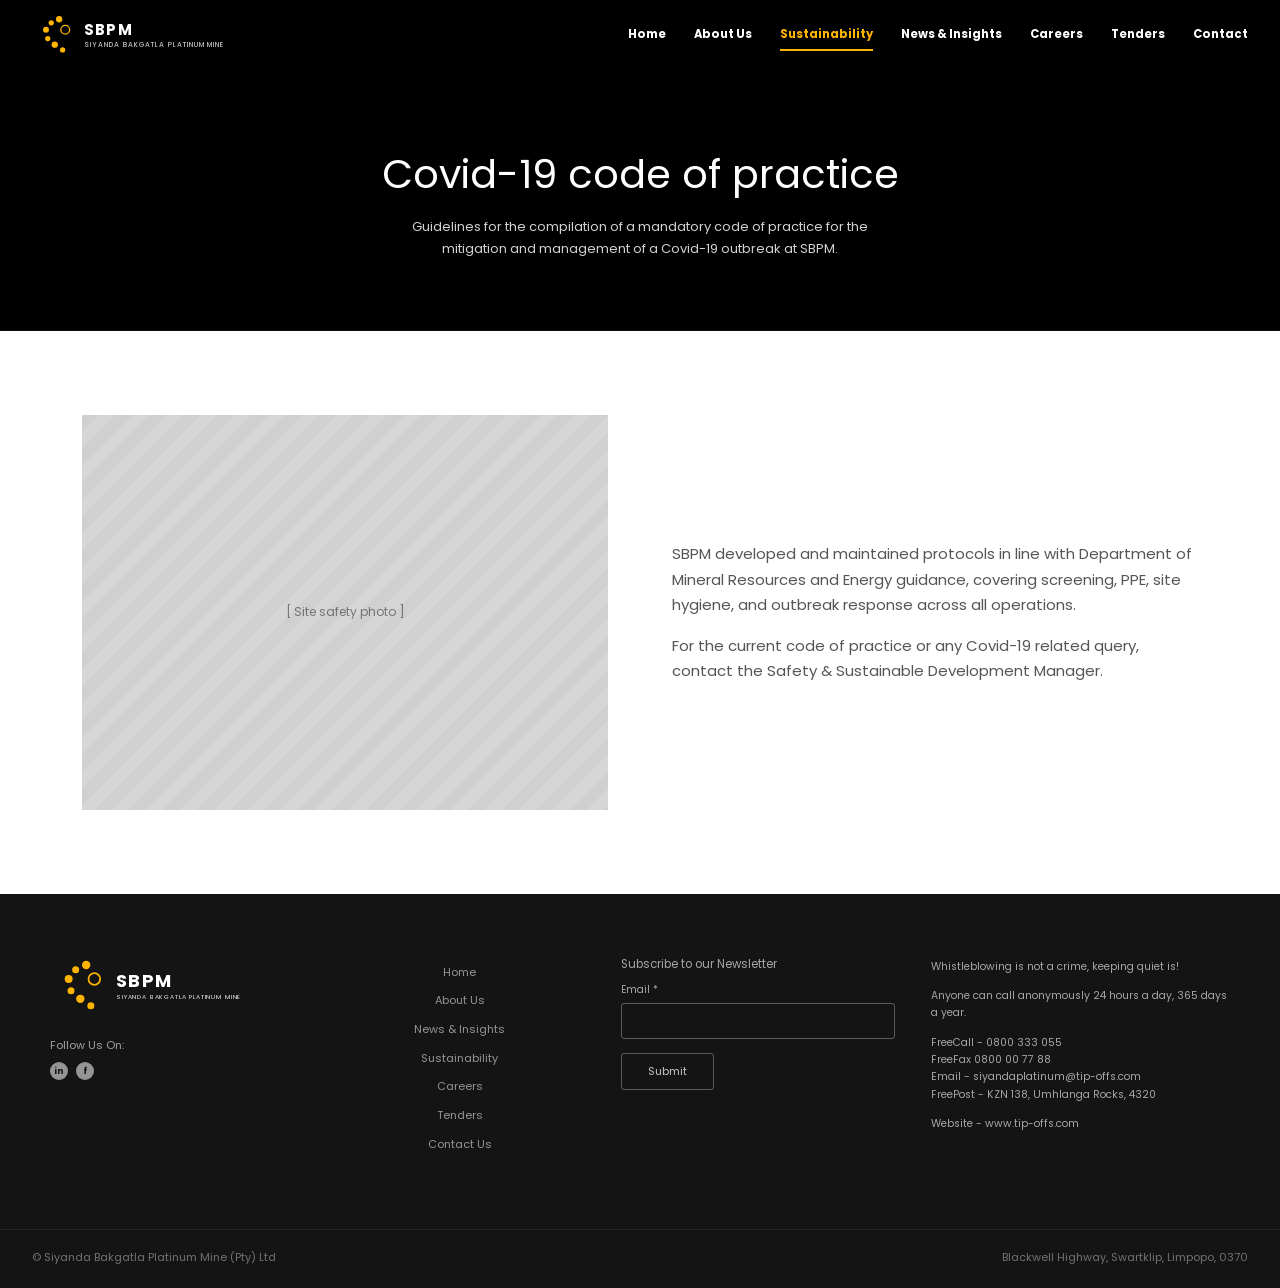
<file: covid-19.html>
<!DOCTYPE html>
<html lang="en">
<head>
<meta charset="UTF-8">
<meta name="viewport" content="width=device-width, initial-scale=1">
<title>Covid 19 | Siyanda Bakgatla Platinum Mine</title>
<link rel="stylesheet" href="assets/css/main.css">
</head>
<body>

<header class="site-header">
  <div class="header-bar">
    <a href="index.html" class="brand" aria-label="Siyanda Bakgatla Platinum Mine, home">
      <svg viewBox="0 0 48 48" aria-hidden="true"><g fill="#FFB400"><circle cx="31" cy="6" r="3.6"/><circle cx="22" cy="10" r="3"/><circle cx="16" cy="18" r="3.4"/><circle cx="18" cy="28" r="3"/><circle cx="26" cy="35" r="3.6"/><circle cx="35" cy="41" r="3"/></g><circle cx="38" cy="18" r="5" fill="none" stroke="#FFB400" stroke-width="1.5"/></svg>
      <span class="brand-word">SBPM<small>Siyanda Bakgatla Platinum Mine</small></span>
    </a>
    <nav class="primary" id="primaryNav">
      <div class="nav-item"><a href="index.html">Home</a></div>
      <div class="nav-item">
        <a href="about-us.html">About Us</a>
        <div class="dropdown">
          <a href="leadership.html">Leadership</a>
          <a href="what-we-do.html">What We Do</a>
        </div>
      </div>
      <div class="nav-item current">
        <a href="sustainability.html">Sustainability</a>
        <div class="dropdown">
          <a href="our-community.html">Our Community</a>
          <a href="projects.html">Projects</a>
          <a href="safety.html">Safety</a>
          <a href="social-labour-plan.html">Social Labour Plan</a>
          <a href="covid-19.html">Covid 19</a>
        </div>
      </div>
      <div class="nav-item"><a href="news.html">News &amp; Insights</a></div>
      <div class="nav-item"><a href="careers.html">Careers</a></div>
      <div class="nav-item"><a href="tenders.html">Tenders</a></div>
      <div class="nav-item"><a href="contact.html">Contact</a></div>
    </nav>
    <div class="header-actions">
      <button class="nav-toggle" id="navToggle" aria-expanded="false" aria-controls="primaryNav">MENU</button>
    </div>
  </div>
</header>


<div class="wrap crumb"><a href="index.html">Home</a> / Sustainability / Covid 19</div>

<div class="page-head">
  <div class="wrap">
    <div class="section-mark">COVID 19</div>
    <h1>Covid-19 code of practice</h1>
    <p class="lede">Guidelines for the compilation of a mandatory code of practice for the mitigation and management of a Covid-19 outbreak at SBPM.</p>
  </div>
</div>

<section style="border-bottom:none;">
  <div class="wrap split">
    <div class="ph" style="aspect-ratio:4/3;">[ Site safety photo ]</div>
    <div>
      <p class="lead-text">SBPM developed and maintained protocols in line with Department of Mineral Resources and Energy guidance, covering screening, PPE, site hygiene, and outbreak response across all operations.</p>
      <p class="lead-text">For the current code of practice or any Covid-19 related query, contact the Safety &amp; Sustainable Development Manager.</p>
    </div>
  </div>
</section>

<footer class="site-footer">
  <div class="wrap footer-grid">
    <div>
      <a href="index.html" class="brand footer-logo" aria-label="Siyanda Bakgatla Platinum Mine, home">
        <svg viewBox="0 0 48 48" aria-hidden="true"><g fill="#FFB400"><circle cx="31" cy="6" r="3.6"/><circle cx="22" cy="10" r="3"/><circle cx="16" cy="18" r="3.4"/><circle cx="18" cy="28" r="3"/><circle cx="26" cy="35" r="3.6"/><circle cx="35" cy="41" r="3"/></g><circle cx="38" cy="18" r="5" fill="none" stroke="#FFB400" stroke-width="1.5"/></svg>
        <span class="brand-word">SBPM<small>Siyanda Bakgatla Platinum Mine</small></span>
      </a>
      <div class="footer-follow">Follow Us On:
        <div class="soc">
          <a href="https://www.linkedin.com/search/results/all/?keywords=siyanda%20bakgatla%20platinum%20mine" aria-label="LinkedIn">in</a>
          <a href="https://www.facebook.com/profile.php?id=100069433014928" aria-label="Facebook">f</a>
        </div>
      </div>
    </div>
    <nav class="footer-links" aria-label="Footer">
      <a href="index.html">Home</a>
      <a href="about-us.html">About Us</a>
      <a href="news.html">News &amp; Insights</a>
      <a href="sustainability.html">Sustainability</a>
      <a href="careers.html">Careers</a>
      <a href="tenders.html">Tenders</a>
      <a href="contact.html">Contact Us</a>
    </nav>
    <form class="footer-news" onsubmit="return false">
      <h4>Subscribe to our Newsletter</h4>
      <label for="fnEmail">Email *</label>
      <input id="fnEmail" type="email" aria-label="Email address">
      <button type="submit">Submit</button>
    </form>
    <div class="footer-tip">
      <p>Whistleblowing is not a crime, keeping quiet is!</p>
      <p>Anyone can call anonymously 24 hours a day, 365 days a year.</p>
      <p>FreeCall - 0800 333 055<br>FreeFax 0800 00 77 88<br>Email - siyandaplatinum@tip-offs.com<br>FreePost - KZN 138, Umhlanga Rocks, 4320</p>
      <p>Website - <a href="https://www.tip-offs.com">www.tip-offs.com</a></p>
    </div>
  </div>
  <div class="footer-bottom">
    <span>© Siyanda Bakgatla Platinum Mine (Pty) Ltd</span>
    <span>Blackwell Highway, Swartklip, Limpopo, 0370</span>
  </div>
</footer>

<script src="assets/js/site.js"></script>
</body>
</html>
</file>
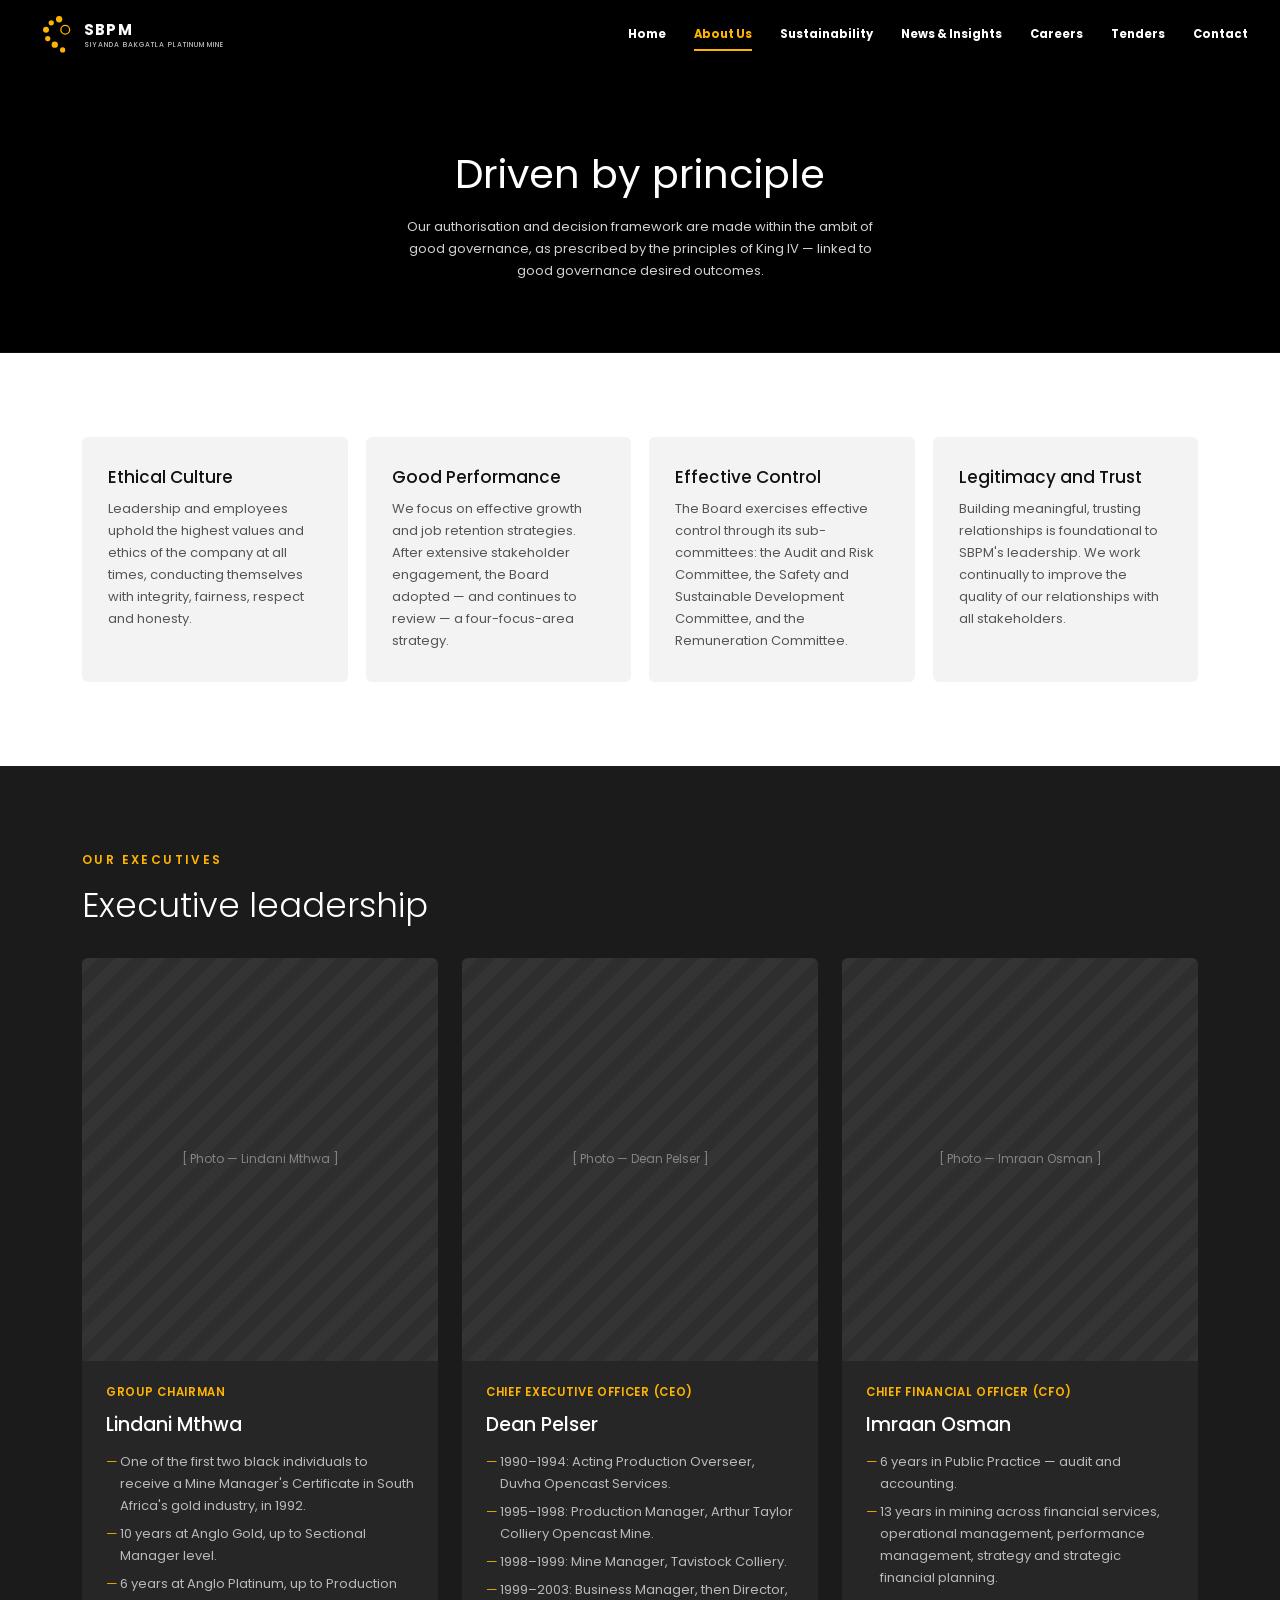
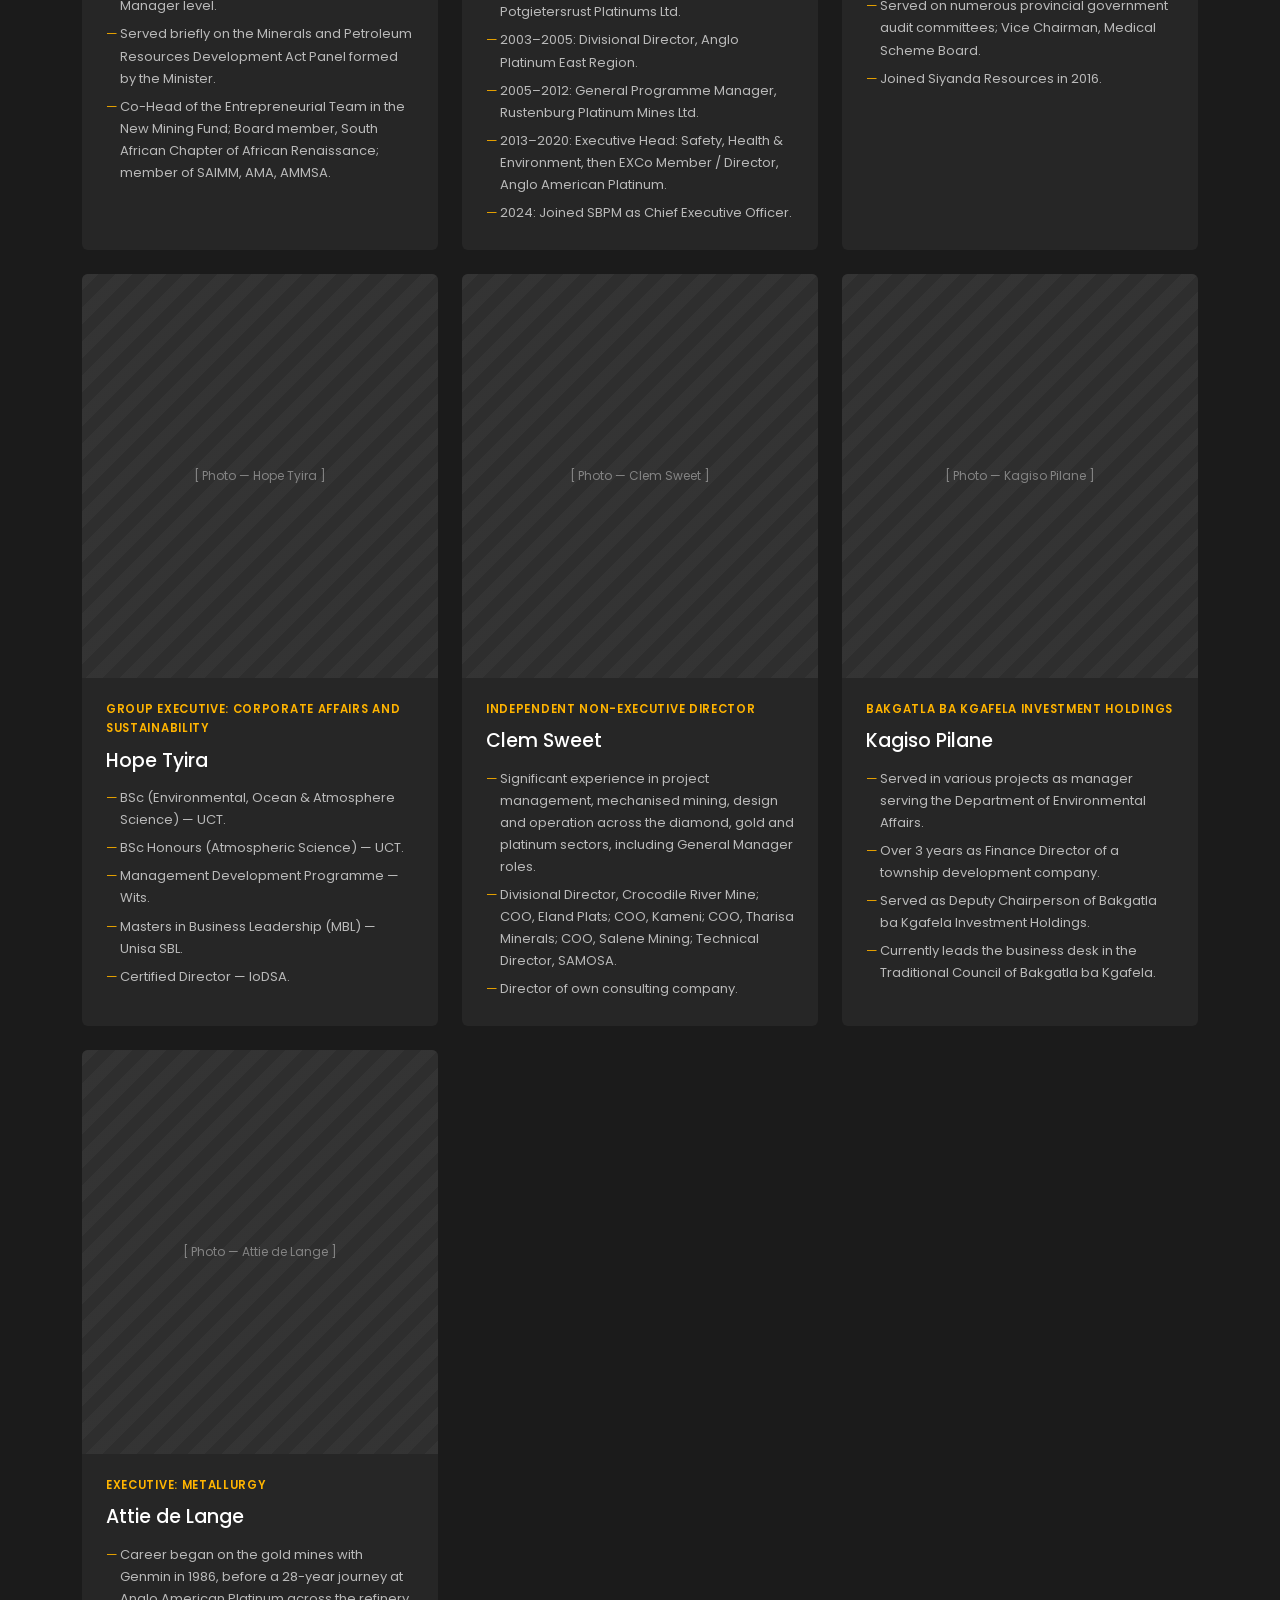
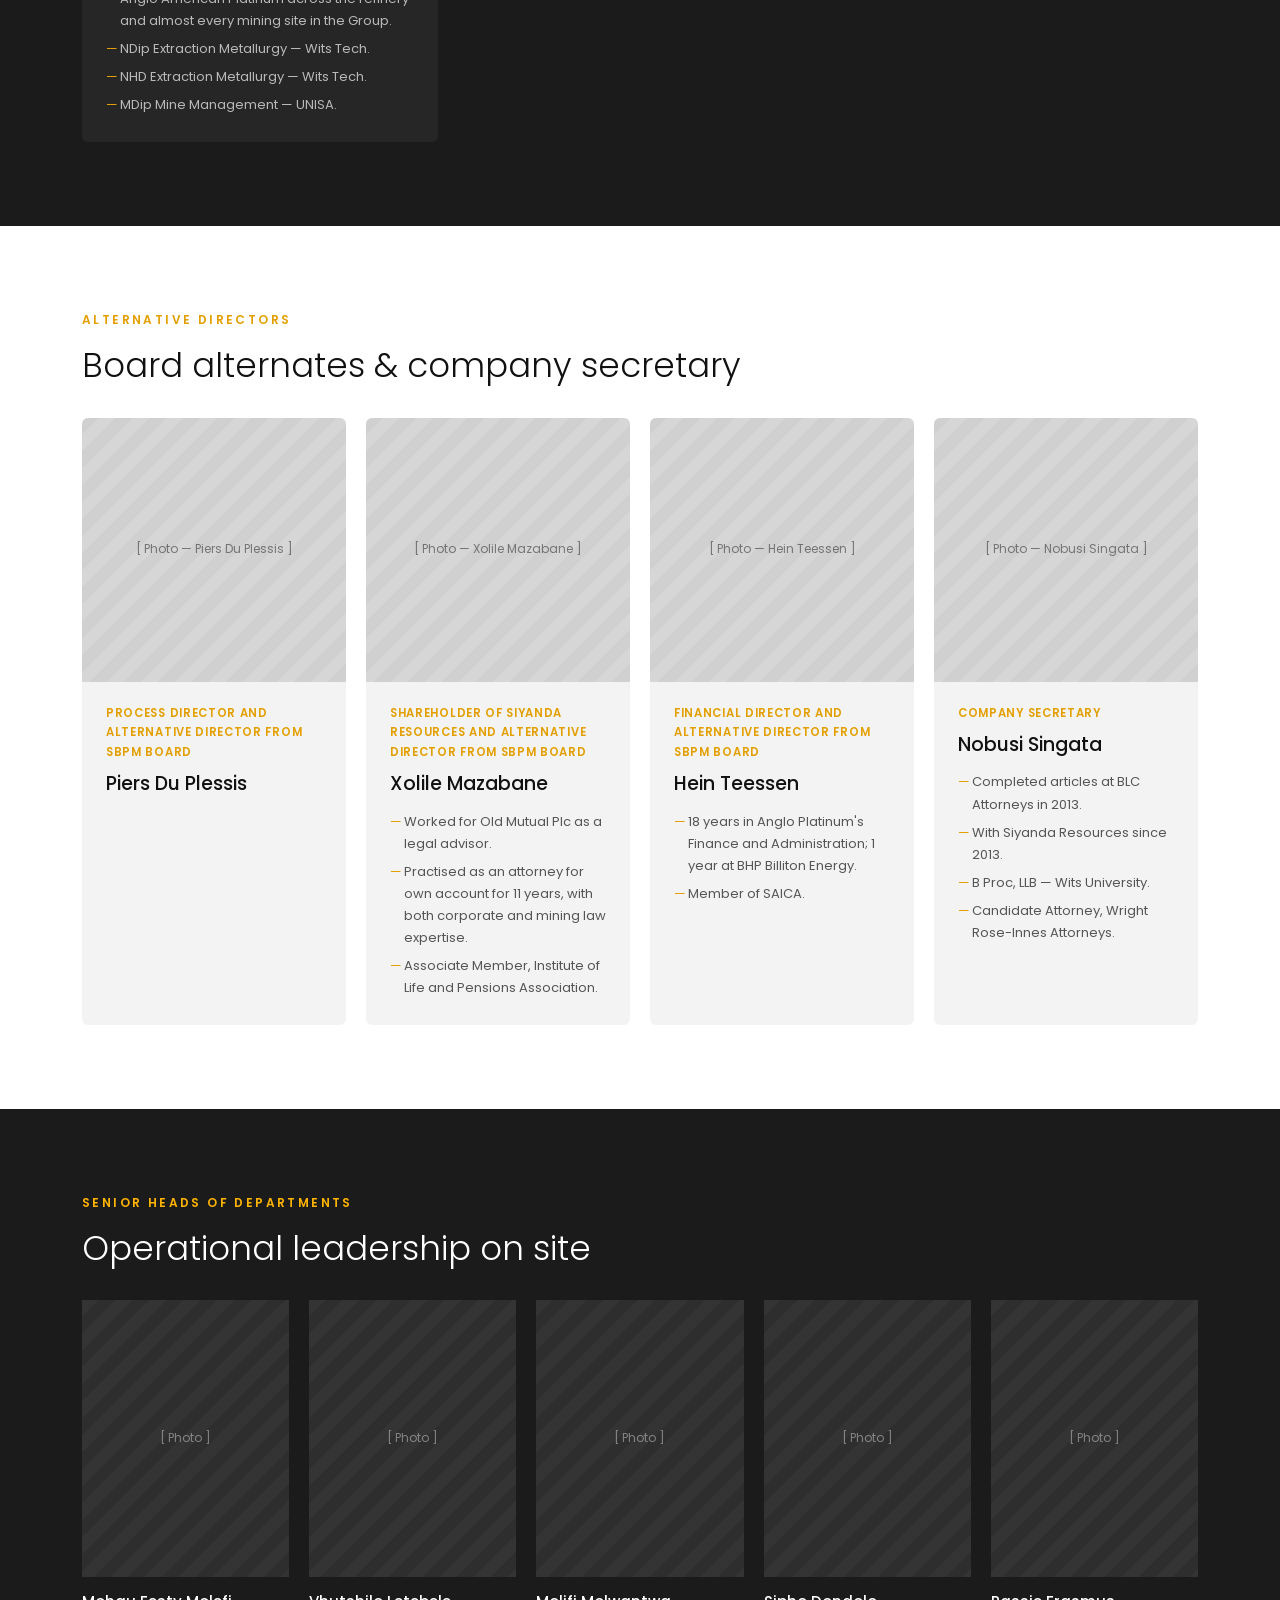
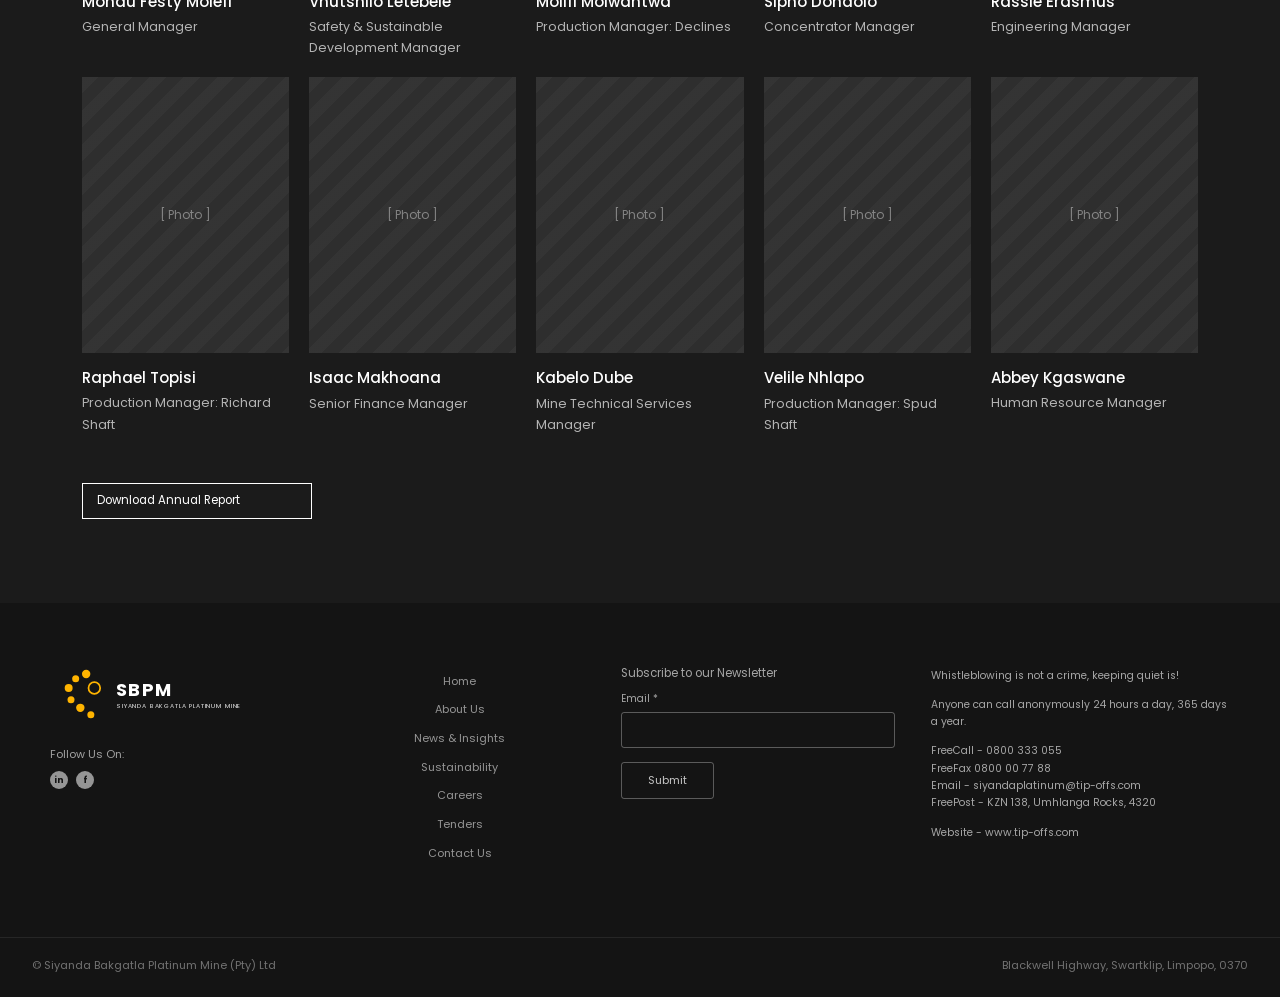
<file: leadership.html>
<!DOCTYPE html>
<html lang="en">
<head>
<meta charset="UTF-8">
<meta name="viewport" content="width=device-width, initial-scale=1">
<title>Leadership | Siyanda Bakgatla Platinum Mine</title>
<link rel="stylesheet" href="assets/css/main.css">
</head>
<body>

<header class="site-header">
  <div class="header-bar">
    <a href="index.html" class="brand" aria-label="Siyanda Bakgatla Platinum Mine, home">
      <svg viewBox="0 0 48 48" aria-hidden="true"><g fill="#FFB400"><circle cx="31" cy="6" r="3.6"/><circle cx="22" cy="10" r="3"/><circle cx="16" cy="18" r="3.4"/><circle cx="18" cy="28" r="3"/><circle cx="26" cy="35" r="3.6"/><circle cx="35" cy="41" r="3"/></g><circle cx="38" cy="18" r="5" fill="none" stroke="#FFB400" stroke-width="1.5"/></svg>
      <span class="brand-word">SBPM<small>Siyanda Bakgatla Platinum Mine</small></span>
    </a>
    <nav class="primary" id="primaryNav">
      <div class="nav-item"><a href="index.html">Home</a></div>
      <div class="nav-item current">
        <a href="about-us.html">About Us</a>
        <div class="dropdown">
          <a href="leadership.html">Leadership</a>
          <a href="what-we-do.html">What We Do</a>
        </div>
      </div>
      <div class="nav-item">
        <a href="sustainability.html">Sustainability</a>
        <div class="dropdown">
          <a href="our-community.html">Our Community</a>
          <a href="projects.html">Projects</a>
          <a href="safety.html">Safety</a>
          <a href="social-labour-plan.html">Social Labour Plan</a>
          <a href="covid-19.html">Covid 19</a>
        </div>
      </div>
      <div class="nav-item"><a href="news.html">News &amp; Insights</a></div>
      <div class="nav-item"><a href="careers.html">Careers</a></div>
      <div class="nav-item"><a href="tenders.html">Tenders</a></div>
      <div class="nav-item"><a href="contact.html">Contact</a></div>
    </nav>
    <div class="header-actions">
      <button class="nav-toggle" id="navToggle" aria-expanded="false" aria-controls="primaryNav">MENU</button>
    </div>
  </div>
</header>


<div class="wrap crumb"><a href="index.html">Home</a> / About Us / Leadership</div>

<div class="page-head">
  <div class="wrap">
    <div class="section-mark">LEADERSHIP</div>
    <h1>Driven by principle</h1>
    <p class="lede">Our authorisation and decision framework are made within the ambit of good governance, as prescribed by the principles of King IV — linked to good governance desired outcomes.</p>
  </div>
</div>

<section>
  <div class="wrap">
    <div class="grid-4">
      <div class="cell">
        <h3>Ethical Culture</h3>
        <p>Leadership and employees uphold the highest values and ethics of the company at all times, conducting themselves with integrity, fairness, respect and honesty.</p>
      </div>
      <div class="cell">
        <h3>Good Performance</h3>
        <p>We focus on effective growth and job retention strategies. After extensive stakeholder engagement, the Board adopted — and continues to review — a four-focus-area strategy.</p>
      </div>
      <div class="cell">
        <h3>Effective Control</h3>
        <p>The Board exercises effective control through its sub-committees: the Audit and Risk Committee, the Safety and Sustainable Development Committee, and the Remuneration Committee.</p>
      </div>
      <div class="cell">
        <h3>Legitimacy and Trust</h3>
        <p>Building meaningful, trusting relationships is foundational to SBPM's leadership. We work continually to improve the quality of our relationships with all stakeholders.</p>
      </div>
    </div>
  </div>
</section>

<section class="dark">
  <div class="wrap">
    <div class="section-mark">OUR EXECUTIVES</div>
    <h2 class="kicker">Executive leadership</h2>
  </div>
  <div class="wrap" style="margin-top:32px; display:grid; grid-template-columns:repeat(3,1fr); gap:24px;">
    
      <div class="person">
        <div class="ph person-photo">[ Photo — Lindani Mthwa ]</div>
        <div class="person-body">
          <div class="person-role">Group Chairman</div>
          <div class="person-name">Lindani Mthwa</div>
          <div class="person-bio"><ul><li>One of the first two black individuals to receive a Mine Manager's Certificate in South Africa's gold industry, in 1992.</li><li>10 years at Anglo Gold, up to Sectional Manager level.</li><li>6 years at Anglo Platinum, up to Production Manager level.</li><li>Served briefly on the Minerals and Petroleum Resources Development Act Panel formed by the Minister.</li><li>Co-Head of the Entrepreneurial Team in the New Mining Fund; Board member, South African Chapter of African Renaissance; member of SAIMM, AMA, AMMSA.</li></ul></div>
        </div>
      </div>
      <div class="person">
        <div class="ph person-photo">[ Photo — Dean Pelser ]</div>
        <div class="person-body">
          <div class="person-role">Chief Executive Officer (CEO)</div>
          <div class="person-name">Dean Pelser</div>
          <div class="person-bio"><ul><li>1990–1994: Acting Production Overseer, Duvha Opencast Services.</li><li>1995–1998: Production Manager, Arthur Taylor Colliery Opencast Mine.</li><li>1998–1999: Mine Manager, Tavistock Colliery.</li><li>1999–2003: Business Manager, then Director, Potgietersrust Platinums Ltd.</li><li>2003–2005: Divisional Director, Anglo Platinum East Region.</li><li>2005–2012: General Programme Manager, Rustenburg Platinum Mines Ltd.</li><li>2013–2020: Executive Head: Safety, Health &amp; Environment, then EXCo Member / Director, Anglo American Platinum.</li><li>2024: Joined SBPM as Chief Executive Officer.</li></ul></div>
        </div>
      </div>
      <div class="person">
        <div class="ph person-photo">[ Photo — Imraan Osman ]</div>
        <div class="person-body">
          <div class="person-role">Chief Financial Officer (CFO)</div>
          <div class="person-name">Imraan Osman</div>
          <div class="person-bio"><ul><li>6 years in Public Practice — audit and accounting.</li><li>13 years in mining across financial services, operational management, performance management, strategy and strategic financial planning.</li><li>Served on numerous provincial government audit committees; Vice Chairman, Medical Scheme Board.</li><li>Joined Siyanda Resources in 2016.</li></ul></div>
        </div>
      </div>
      <div class="person">
        <div class="ph person-photo">[ Photo — Hope Tyira ]</div>
        <div class="person-body">
          <div class="person-role">Group Executive: Corporate Affairs and Sustainability</div>
          <div class="person-name">Hope Tyira</div>
          <div class="person-bio"><ul><li>BSc (Environmental, Ocean &amp; Atmosphere Science) — UCT.</li><li>BSc Honours (Atmospheric Science) — UCT.</li><li>Management Development Programme — Wits.</li><li>Masters in Business Leadership (MBL) — Unisa SBL.</li><li>Certified Director — IoDSA.</li></ul></div>
        </div>
      </div>
      <div class="person">
        <div class="ph person-photo">[ Photo — Clem Sweet ]</div>
        <div class="person-body">
          <div class="person-role">Independent Non-Executive Director</div>
          <div class="person-name">Clem Sweet</div>
          <div class="person-bio"><ul><li>Significant experience in project management, mechanised mining, design and operation across the diamond, gold and platinum sectors, including General Manager roles.</li><li>Divisional Director, Crocodile River Mine; COO, Eland Plats; COO, Kameni; COO, Tharisa Minerals; COO, Salene Mining; Technical Director, SAMOSA.</li><li>Director of own consulting company.</li></ul></div>
        </div>
      </div>
      <div class="person">
        <div class="ph person-photo">[ Photo — Kagiso Pilane ]</div>
        <div class="person-body">
          <div class="person-role">Bakgatla Ba Kgafela Investment Holdings</div>
          <div class="person-name">Kagiso Pilane</div>
          <div class="person-bio"><ul><li>Served in various projects as manager serving the Department of Environmental Affairs.</li><li>Over 3 years as Finance Director of a township development company.</li><li>Served as Deputy Chairperson of Bakgatla ba Kgafela Investment Holdings.</li><li>Currently leads the business desk in the Traditional Council of Bakgatla ba Kgafela.</li></ul></div>
        </div>
      </div>
      <div class="person">
        <div class="ph person-photo">[ Photo — Attie de Lange ]</div>
        <div class="person-body">
          <div class="person-role">Executive: Metallurgy</div>
          <div class="person-name">Attie de Lange</div>
          <div class="person-bio"><ul><li>Career began on the gold mines with Genmin in 1986, before a 28-year journey at Anglo American Platinum across the refinery and almost every mining site in the Group.</li><li>NDip Extraction Metallurgy — Wits Tech.</li><li>NHD Extraction Metallurgy — Wits Tech.</li><li>MDip Mine Management — UNISA.</li></ul></div>
        </div>
      </div>
  </div>
</section>

<section>
  <div class="wrap">
    <div class="section-mark">ALTERNATIVE DIRECTORS</div>
    <h2 class="kicker">Board alternates &amp; company secretary</h2>
  </div>
  <div class="wrap" style="margin-top:32px; display:grid; grid-template-columns:repeat(4,1fr); gap:20px;">
    
      <div class="person">
        <div class="ph person-photo" style="aspect-ratio:1/1;">[ Photo — Piers Du Plessis ]</div>
        <div class="person-body">
          <div class="person-role">Process Director and Alternative Director from SBPM Board</div>
          <div class="person-name">Piers Du Plessis</div>
          <div class="person-bio"><ul></ul></div>
        </div>
      </div>
      <div class="person">
        <div class="ph person-photo" style="aspect-ratio:1/1;">[ Photo — Xolile Mazabane ]</div>
        <div class="person-body">
          <div class="person-role">Shareholder of Siyanda Resources and Alternative Director from SBPM Board</div>
          <div class="person-name">Xolile Mazabane</div>
          <div class="person-bio"><ul><li>Worked for Old Mutual Plc as a legal advisor.</li><li>Practised as an attorney for own account for 11 years, with both corporate and mining law expertise.</li><li>Associate Member, Institute of Life and Pensions Association.</li></ul></div>
        </div>
      </div>
      <div class="person">
        <div class="ph person-photo" style="aspect-ratio:1/1;">[ Photo — Hein Teessen ]</div>
        <div class="person-body">
          <div class="person-role">Financial Director and Alternative Director from SBPM Board</div>
          <div class="person-name">Hein Teessen</div>
          <div class="person-bio"><ul><li>18 years in Anglo Platinum's Finance and Administration; 1 year at BHP Billiton Energy.</li><li>Member of SAICA.</li></ul></div>
        </div>
      </div>
      <div class="person">
        <div class="ph person-photo" style="aspect-ratio:1/1;">[ Photo — Nobusi Singata ]</div>
        <div class="person-body">
          <div class="person-role">Company Secretary</div>
          <div class="person-name">Nobusi Singata</div>
          <div class="person-bio"><ul><li>Completed articles at BLC Attorneys in 2013.</li><li>With Siyanda Resources since 2013.</li><li>B Proc, LLB — Wits University.</li><li>Candidate Attorney, Wright Rose-Innes Attorneys.</li></ul></div>
        </div>
      </div>
  </div>
</section>

<section class="dark" style="border-bottom:none;">
  <div class="wrap">
    <div class="section-mark">SENIOR HEADS OF DEPARTMENTS</div>
    <h2 class="kicker">Operational leadership on site</h2>
  </div>
  <div class="wrap" style="margin-top:32px; display:grid; grid-template-columns:repeat(5,1fr); gap:18px 20px;">
    
        <div class="hod">
          <div class="ph hod-photo">[ Photo ]</div>
          <div class="hod-name">Mohau Festy Molefi</div>
          <div class="hod-role">General Manager</div>
        </div>
        <div class="hod">
          <div class="ph hod-photo">[ Photo ]</div>
          <div class="hod-name">Vhutshilo Letebele</div>
          <div class="hod-role">Safety &amp; Sustainable Development Manager</div>
        </div>
        <div class="hod">
          <div class="ph hod-photo">[ Photo ]</div>
          <div class="hod-name">Molifi Molwantwa</div>
          <div class="hod-role">Production Manager: Declines</div>
        </div>
        <div class="hod">
          <div class="ph hod-photo">[ Photo ]</div>
          <div class="hod-name">Sipho Dondolo</div>
          <div class="hod-role">Concentrator Manager</div>
        </div>
        <div class="hod">
          <div class="ph hod-photo">[ Photo ]</div>
          <div class="hod-name">Rassie Erasmus</div>
          <div class="hod-role">Engineering Manager</div>
        </div>
        <div class="hod">
          <div class="ph hod-photo">[ Photo ]</div>
          <div class="hod-name">Raphael Topisi</div>
          <div class="hod-role">Production Manager: Richard Shaft</div>
        </div>
        <div class="hod">
          <div class="ph hod-photo">[ Photo ]</div>
          <div class="hod-name">Isaac Makhoana</div>
          <div class="hod-role">Senior Finance Manager</div>
        </div>
        <div class="hod">
          <div class="ph hod-photo">[ Photo ]</div>
          <div class="hod-name">Kabelo Dube</div>
          <div class="hod-role">Mine Technical Services Manager</div>
        </div>
        <div class="hod">
          <div class="ph hod-photo">[ Photo ]</div>
          <div class="hod-name">Velile Nhlapo</div>
          <div class="hod-role">Production Manager: Spud Shaft</div>
        </div>
        <div class="hod">
          <div class="ph hod-photo">[ Photo ]</div>
          <div class="hod-name">Abbey Kgaswane</div>
          <div class="hod-role">Human Resource Manager</div>
        </div>
  </div>
  <div class="wrap" style="margin-top:48px;">
    <div class="doc-list">
      <a href="https://www.siyandaplatinum.com/_files/ugd/7e9495_5152cfe3c9334ef3b1d1fcda5aea7389.pdf">Download Annual Report</a>
    </div>
  </div>
</section>

<footer class="site-footer">
  <div class="wrap footer-grid">
    <div>
      <a href="index.html" class="brand footer-logo" aria-label="Siyanda Bakgatla Platinum Mine, home">
        <svg viewBox="0 0 48 48" aria-hidden="true"><g fill="#FFB400"><circle cx="31" cy="6" r="3.6"/><circle cx="22" cy="10" r="3"/><circle cx="16" cy="18" r="3.4"/><circle cx="18" cy="28" r="3"/><circle cx="26" cy="35" r="3.6"/><circle cx="35" cy="41" r="3"/></g><circle cx="38" cy="18" r="5" fill="none" stroke="#FFB400" stroke-width="1.5"/></svg>
        <span class="brand-word">SBPM<small>Siyanda Bakgatla Platinum Mine</small></span>
      </a>
      <div class="footer-follow">Follow Us On:
        <div class="soc">
          <a href="https://www.linkedin.com/search/results/all/?keywords=siyanda%20bakgatla%20platinum%20mine" aria-label="LinkedIn">in</a>
          <a href="https://www.facebook.com/profile.php?id=100069433014928" aria-label="Facebook">f</a>
        </div>
      </div>
    </div>
    <nav class="footer-links" aria-label="Footer">
      <a href="index.html">Home</a>
      <a href="about-us.html">About Us</a>
      <a href="news.html">News &amp; Insights</a>
      <a href="sustainability.html">Sustainability</a>
      <a href="careers.html">Careers</a>
      <a href="tenders.html">Tenders</a>
      <a href="contact.html">Contact Us</a>
    </nav>
    <form class="footer-news" onsubmit="return false">
      <h4>Subscribe to our Newsletter</h4>
      <label for="fnEmail">Email *</label>
      <input id="fnEmail" type="email" aria-label="Email address">
      <button type="submit">Submit</button>
    </form>
    <div class="footer-tip">
      <p>Whistleblowing is not a crime, keeping quiet is!</p>
      <p>Anyone can call anonymously 24 hours a day, 365 days a year.</p>
      <p>FreeCall - 0800 333 055<br>FreeFax 0800 00 77 88<br>Email - siyandaplatinum@tip-offs.com<br>FreePost - KZN 138, Umhlanga Rocks, 4320</p>
      <p>Website - <a href="https://www.tip-offs.com">www.tip-offs.com</a></p>
    </div>
  </div>
  <div class="footer-bottom">
    <span>© Siyanda Bakgatla Platinum Mine (Pty) Ltd</span>
    <span>Blackwell Highway, Swartklip, Limpopo, 0370</span>
  </div>
</footer>

<script src="assets/js/site.js"></script>
</body>
</html>
</file>
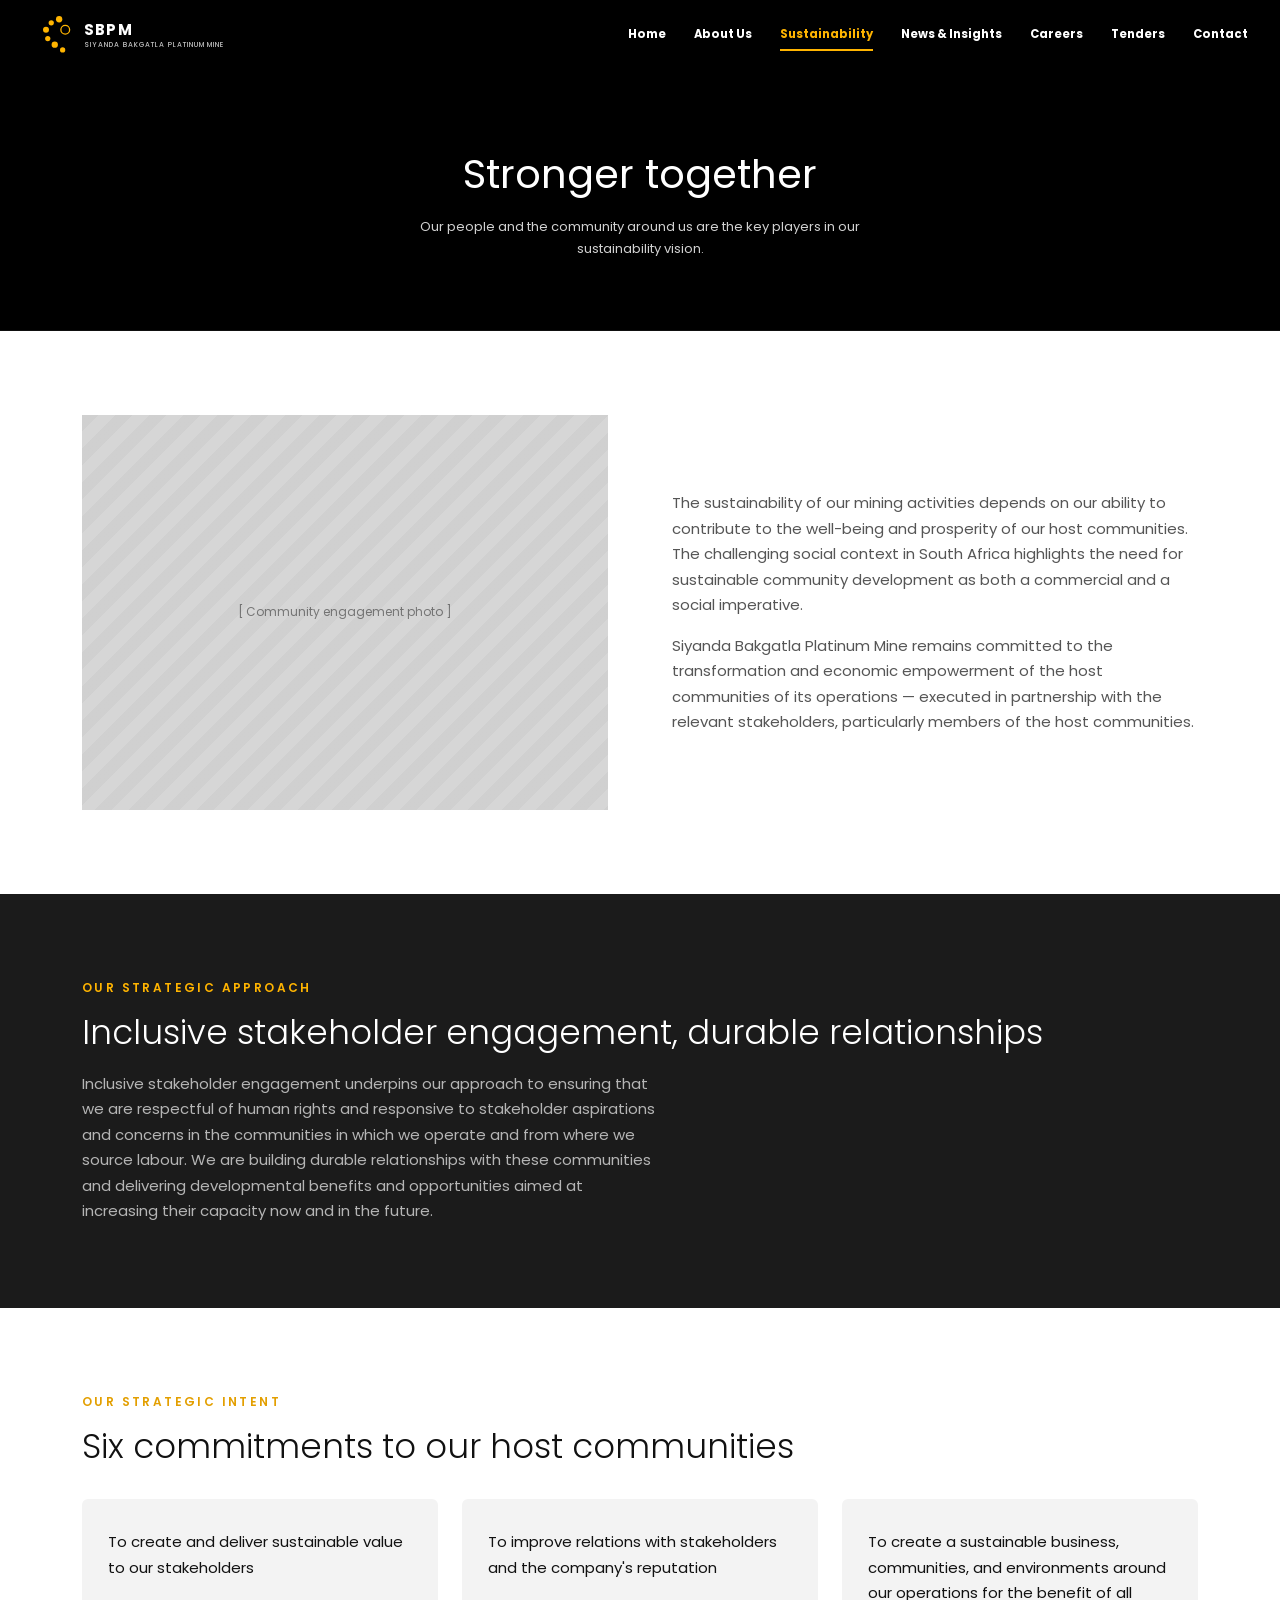
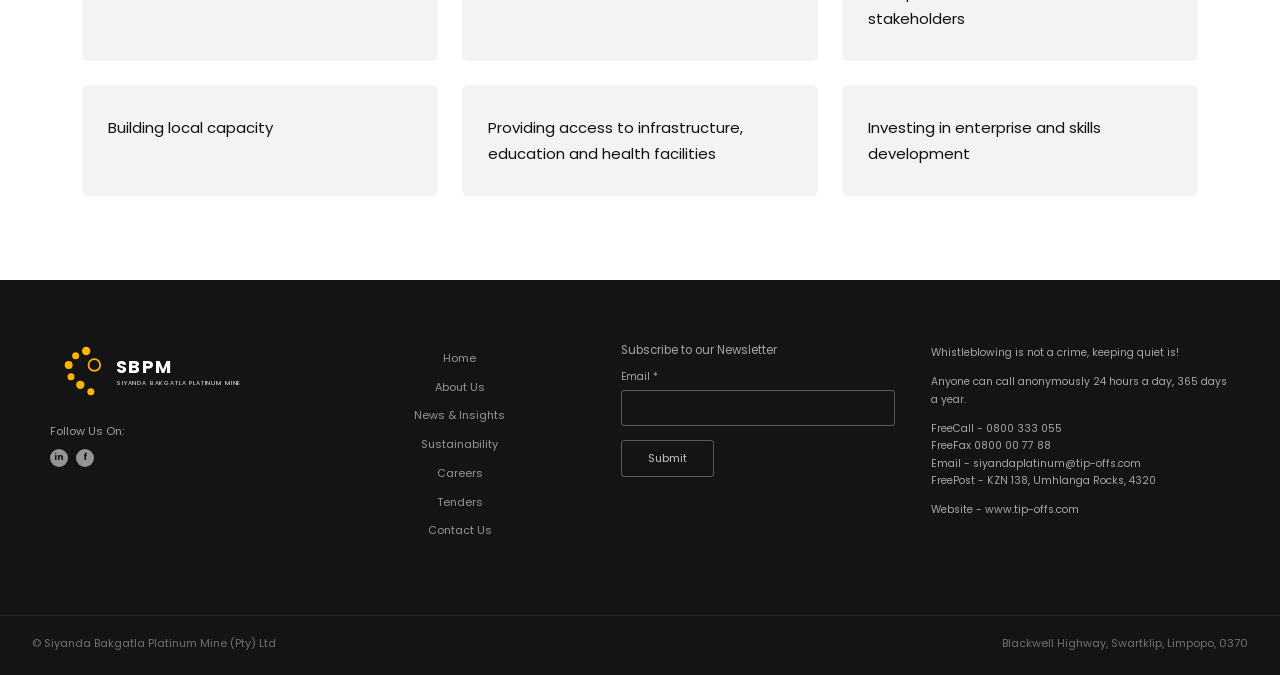
<file: our-community.html>
<!DOCTYPE html>
<html lang="en">
<head>
<meta charset="UTF-8">
<meta name="viewport" content="width=device-width, initial-scale=1">
<title>Our Community | Siyanda Bakgatla Platinum Mine</title>
<link rel="stylesheet" href="assets/css/main.css">
</head>
<body>

<header class="site-header">
  <div class="header-bar">
    <a href="index.html" class="brand" aria-label="Siyanda Bakgatla Platinum Mine, home">
      <svg viewBox="0 0 48 48" aria-hidden="true"><g fill="#FFB400"><circle cx="31" cy="6" r="3.6"/><circle cx="22" cy="10" r="3"/><circle cx="16" cy="18" r="3.4"/><circle cx="18" cy="28" r="3"/><circle cx="26" cy="35" r="3.6"/><circle cx="35" cy="41" r="3"/></g><circle cx="38" cy="18" r="5" fill="none" stroke="#FFB400" stroke-width="1.5"/></svg>
      <span class="brand-word">SBPM<small>Siyanda Bakgatla Platinum Mine</small></span>
    </a>
    <nav class="primary" id="primaryNav">
      <div class="nav-item"><a href="index.html">Home</a></div>
      <div class="nav-item">
        <a href="about-us.html">About Us</a>
        <div class="dropdown">
          <a href="leadership.html">Leadership</a>
          <a href="what-we-do.html">What We Do</a>
        </div>
      </div>
      <div class="nav-item current">
        <a href="sustainability.html">Sustainability</a>
        <div class="dropdown">
          <a href="our-community.html">Our Community</a>
          <a href="projects.html">Projects</a>
          <a href="safety.html">Safety</a>
          <a href="social-labour-plan.html">Social Labour Plan</a>
          <a href="covid-19.html">Covid 19</a>
        </div>
      </div>
      <div class="nav-item"><a href="news.html">News &amp; Insights</a></div>
      <div class="nav-item"><a href="careers.html">Careers</a></div>
      <div class="nav-item"><a href="tenders.html">Tenders</a></div>
      <div class="nav-item"><a href="contact.html">Contact</a></div>
    </nav>
    <div class="header-actions">
      <button class="nav-toggle" id="navToggle" aria-expanded="false" aria-controls="primaryNav">MENU</button>
    </div>
  </div>
</header>


<div class="wrap crumb"><a href="index.html">Home</a> / Sustainability / Our Community</div>

<div class="page-head">
  <div class="wrap">
    <div class="section-mark">OUR COMMUNITY</div>
    <h1>Stronger together</h1>
    <p class="lede">Our people and the community around us are the key players in our sustainability vision.</p>
  </div>
</div>

<section>
  <div class="wrap split">
    <div class="ph" style="aspect-ratio:4/3;">[ Community engagement photo ]</div>
    <div>
      <p class="lead-text">The sustainability of our mining activities depends on our ability to contribute to the well-being and prosperity of our host communities. The challenging social context in South Africa highlights the need for sustainable community development as both a commercial and a social imperative.</p>
      <p class="lead-text">Siyanda Bakgatla Platinum Mine remains committed to the transformation and economic empowerment of the host communities of its operations — executed in partnership with the relevant stakeholders, particularly members of the host communities.</p>
    </div>
  </div>
</section>

<section class="dark">
  <div class="wrap">
    <div class="section-mark">OUR STRATEGIC APPROACH</div>
    <h2 class="kicker" style="max-width:46ch;">Inclusive stakeholder engagement, durable relationships</h2>
    <p class="lead-text" style="margin-top:16px;">Inclusive stakeholder engagement underpins our approach to ensuring that we are respectful of human rights and responsive to stakeholder aspirations and concerns in the communities in which we operate and from where we source labour. We are building durable relationships with these communities and delivering developmental benefits and opportunities aimed at increasing their capacity now and in the future.</p>
  </div>
</section>

<section style="border-bottom:none;">
  <div class="wrap">
    <div class="section-mark">OUR STRATEGIC INTENT</div>
    <h2 class="kicker">Six commitments to our host communities</h2>
  </div>
  <div class="wrap" style="margin-top:32px;">
    <div class="grid-3">
      <div class="cell"><span class="num">01</span><p style="color:var(--ink); font-size:15px;">To create and deliver sustainable value to our stakeholders</p></div><div class="cell"><span class="num">02</span><p style="color:var(--ink); font-size:15px;">To improve relations with stakeholders and the company's reputation</p></div><div class="cell"><span class="num">03</span><p style="color:var(--ink); font-size:15px;">To create a sustainable business, communities, and environments around our operations for the benefit of all stakeholders</p></div><div class="cell"><span class="num">04</span><p style="color:var(--ink); font-size:15px;">Building local capacity</p></div><div class="cell"><span class="num">05</span><p style="color:var(--ink); font-size:15px;">Providing access to infrastructure, education and health facilities</p></div><div class="cell"><span class="num">06</span><p style="color:var(--ink); font-size:15px;">Investing in enterprise and skills development</p></div>
    </div>
  </div>
</section>

<footer class="site-footer">
  <div class="wrap footer-grid">
    <div>
      <a href="index.html" class="brand footer-logo" aria-label="Siyanda Bakgatla Platinum Mine, home">
        <svg viewBox="0 0 48 48" aria-hidden="true"><g fill="#FFB400"><circle cx="31" cy="6" r="3.6"/><circle cx="22" cy="10" r="3"/><circle cx="16" cy="18" r="3.4"/><circle cx="18" cy="28" r="3"/><circle cx="26" cy="35" r="3.6"/><circle cx="35" cy="41" r="3"/></g><circle cx="38" cy="18" r="5" fill="none" stroke="#FFB400" stroke-width="1.5"/></svg>
        <span class="brand-word">SBPM<small>Siyanda Bakgatla Platinum Mine</small></span>
      </a>
      <div class="footer-follow">Follow Us On:
        <div class="soc">
          <a href="https://www.linkedin.com/search/results/all/?keywords=siyanda%20bakgatla%20platinum%20mine" aria-label="LinkedIn">in</a>
          <a href="https://www.facebook.com/profile.php?id=100069433014928" aria-label="Facebook">f</a>
        </div>
      </div>
    </div>
    <nav class="footer-links" aria-label="Footer">
      <a href="index.html">Home</a>
      <a href="about-us.html">About Us</a>
      <a href="news.html">News &amp; Insights</a>
      <a href="sustainability.html">Sustainability</a>
      <a href="careers.html">Careers</a>
      <a href="tenders.html">Tenders</a>
      <a href="contact.html">Contact Us</a>
    </nav>
    <form class="footer-news" onsubmit="return false">
      <h4>Subscribe to our Newsletter</h4>
      <label for="fnEmail">Email *</label>
      <input id="fnEmail" type="email" aria-label="Email address">
      <button type="submit">Submit</button>
    </form>
    <div class="footer-tip">
      <p>Whistleblowing is not a crime, keeping quiet is!</p>
      <p>Anyone can call anonymously 24 hours a day, 365 days a year.</p>
      <p>FreeCall - 0800 333 055<br>FreeFax 0800 00 77 88<br>Email - siyandaplatinum@tip-offs.com<br>FreePost - KZN 138, Umhlanga Rocks, 4320</p>
      <p>Website - <a href="https://www.tip-offs.com">www.tip-offs.com</a></p>
    </div>
  </div>
  <div class="footer-bottom">
    <span>© Siyanda Bakgatla Platinum Mine (Pty) Ltd</span>
    <span>Blackwell Highway, Swartklip, Limpopo, 0370</span>
  </div>
</footer>

<script src="assets/js/site.js"></script>
</body>
</html>
</file>
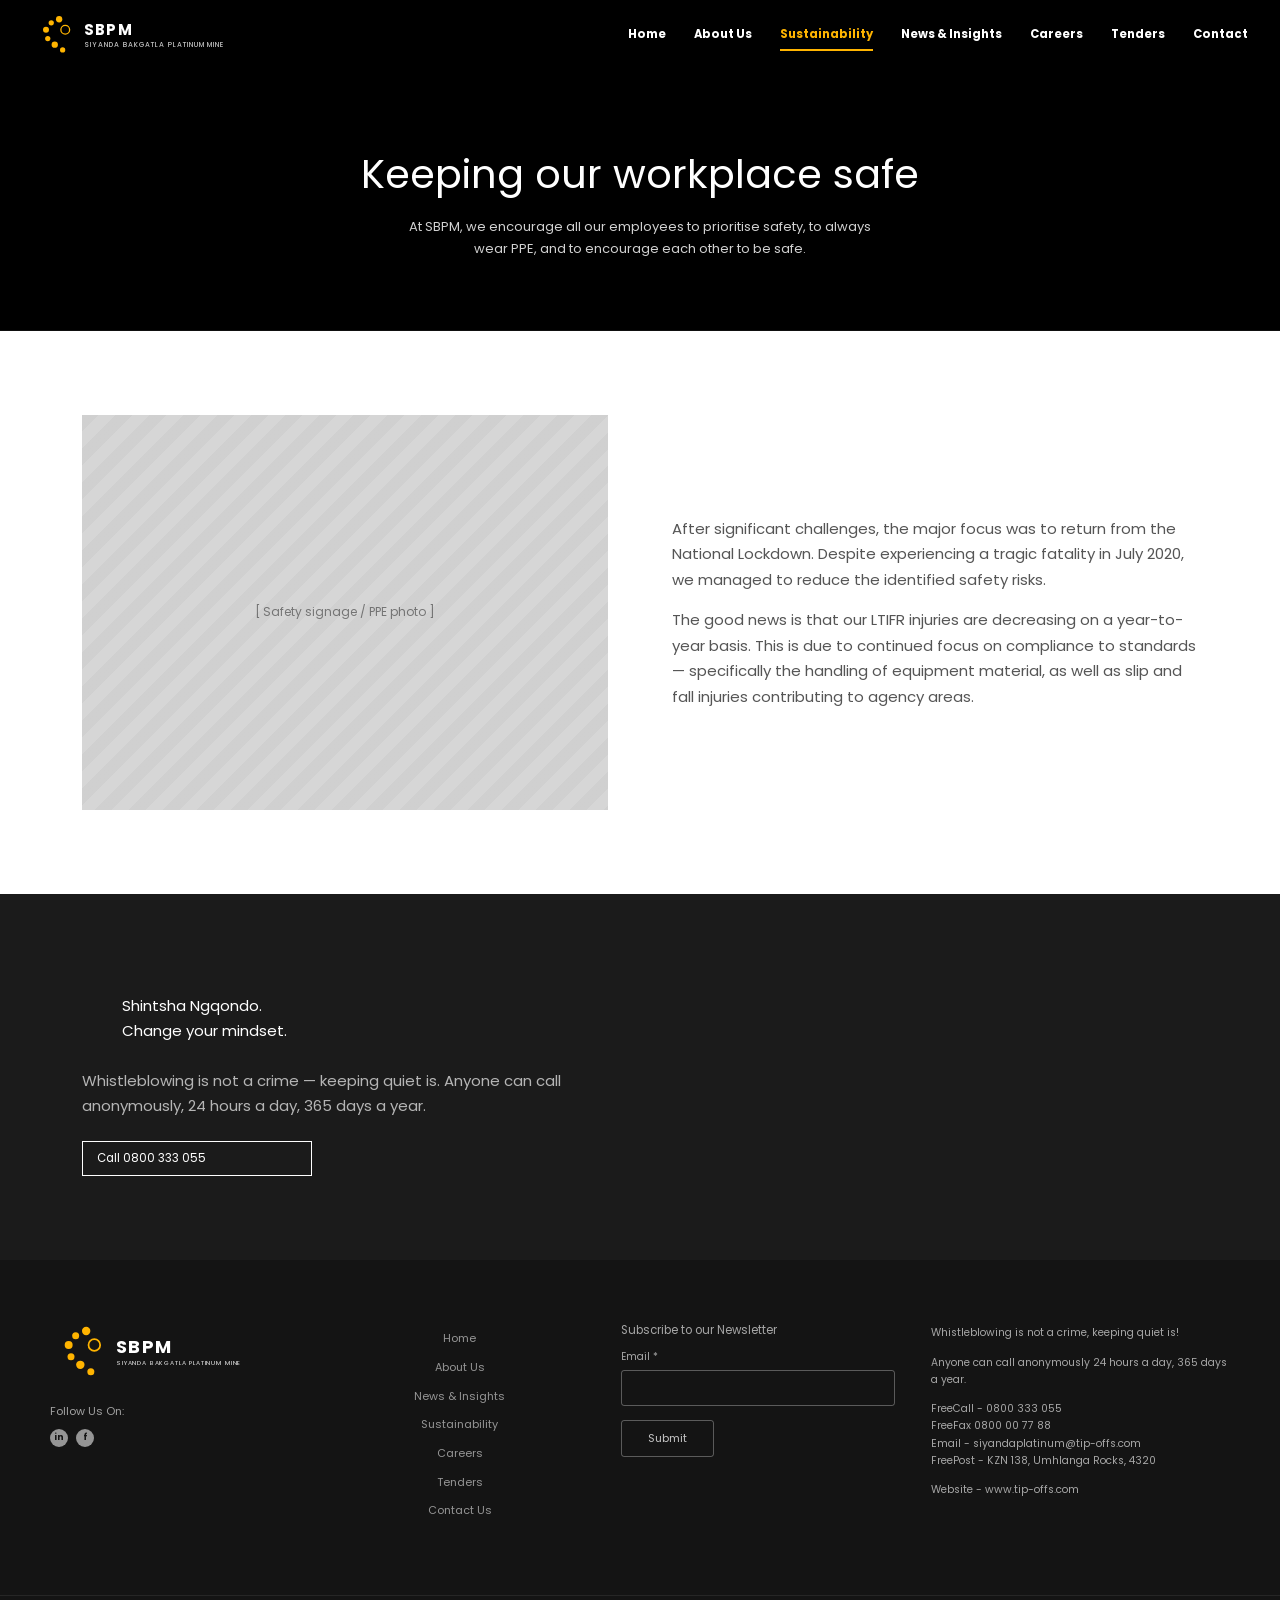
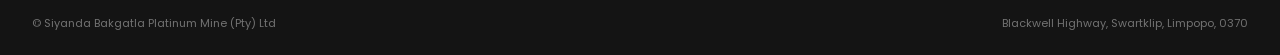
<file: safety.html>
<!DOCTYPE html>
<html lang="en">
<head>
<meta charset="UTF-8">
<meta name="viewport" content="width=device-width, initial-scale=1">
<title>Safety | Siyanda Bakgatla Platinum Mine</title>
<link rel="stylesheet" href="assets/css/main.css">
</head>
<body>

<header class="site-header">
  <div class="header-bar">
    <a href="index.html" class="brand" aria-label="Siyanda Bakgatla Platinum Mine, home">
      <svg viewBox="0 0 48 48" aria-hidden="true"><g fill="#FFB400"><circle cx="31" cy="6" r="3.6"/><circle cx="22" cy="10" r="3"/><circle cx="16" cy="18" r="3.4"/><circle cx="18" cy="28" r="3"/><circle cx="26" cy="35" r="3.6"/><circle cx="35" cy="41" r="3"/></g><circle cx="38" cy="18" r="5" fill="none" stroke="#FFB400" stroke-width="1.5"/></svg>
      <span class="brand-word">SBPM<small>Siyanda Bakgatla Platinum Mine</small></span>
    </a>
    <nav class="primary" id="primaryNav">
      <div class="nav-item"><a href="index.html">Home</a></div>
      <div class="nav-item">
        <a href="about-us.html">About Us</a>
        <div class="dropdown">
          <a href="leadership.html">Leadership</a>
          <a href="what-we-do.html">What We Do</a>
        </div>
      </div>
      <div class="nav-item current">
        <a href="sustainability.html">Sustainability</a>
        <div class="dropdown">
          <a href="our-community.html">Our Community</a>
          <a href="projects.html">Projects</a>
          <a href="safety.html">Safety</a>
          <a href="social-labour-plan.html">Social Labour Plan</a>
          <a href="covid-19.html">Covid 19</a>
        </div>
      </div>
      <div class="nav-item"><a href="news.html">News &amp; Insights</a></div>
      <div class="nav-item"><a href="careers.html">Careers</a></div>
      <div class="nav-item"><a href="tenders.html">Tenders</a></div>
      <div class="nav-item"><a href="contact.html">Contact</a></div>
    </nav>
    <div class="header-actions">
      <button class="nav-toggle" id="navToggle" aria-expanded="false" aria-controls="primaryNav">MENU</button>
    </div>
  </div>
</header>


<div class="wrap crumb"><a href="index.html">Home</a> / Sustainability / Safety</div>

<div class="page-head">
  <div class="wrap">
    <div class="section-mark">SAFETY</div>
    <h1>Keeping our workplace safe</h1>
    <p class="lede">At SBPM, we encourage all our employees to prioritise safety, to always wear PPE, and to encourage each other to be safe.</p>
  </div>
</div>

<section>
  <div class="wrap split">
    <div class="ph" style="aspect-ratio:4/3;">[ Safety signage / PPE photo ]</div>
    <div>
      <p class="lead-text">After significant challenges, the major focus was to return from the National Lockdown. Despite experiencing a tragic fatality in July 2020, we managed to reduce the identified safety risks.</p>
      <p class="lead-text">The good news is that our LTIFR injuries are decreasing on a year-to-year basis. This is due to continued focus on compliance to standards — specifically the handling of equipment material, as well as slip and fall injuries contributing to agency areas.</p>
    </div>
  </div>
</section>

<section class="dark" style="border-bottom:none;">
  <div class="wrap">
    <blockquote>Shintsha Ngqondo.<br>Change your mindset.</blockquote>
    <p class="lead-text" style="margin-top:24px;">Whistleblowing is not a crime — keeping quiet is. Anyone can call anonymously, 24 hours a day, 365 days a year.</p>
    <div class="doc-list">
      <a href="tel:0800333055">Call 0800 333 055</a>
    </div>
  </div>
</section>

<footer class="site-footer">
  <div class="wrap footer-grid">
    <div>
      <a href="index.html" class="brand footer-logo" aria-label="Siyanda Bakgatla Platinum Mine, home">
        <svg viewBox="0 0 48 48" aria-hidden="true"><g fill="#FFB400"><circle cx="31" cy="6" r="3.6"/><circle cx="22" cy="10" r="3"/><circle cx="16" cy="18" r="3.4"/><circle cx="18" cy="28" r="3"/><circle cx="26" cy="35" r="3.6"/><circle cx="35" cy="41" r="3"/></g><circle cx="38" cy="18" r="5" fill="none" stroke="#FFB400" stroke-width="1.5"/></svg>
        <span class="brand-word">SBPM<small>Siyanda Bakgatla Platinum Mine</small></span>
      </a>
      <div class="footer-follow">Follow Us On:
        <div class="soc">
          <a href="https://www.linkedin.com/search/results/all/?keywords=siyanda%20bakgatla%20platinum%20mine" aria-label="LinkedIn">in</a>
          <a href="https://www.facebook.com/profile.php?id=100069433014928" aria-label="Facebook">f</a>
        </div>
      </div>
    </div>
    <nav class="footer-links" aria-label="Footer">
      <a href="index.html">Home</a>
      <a href="about-us.html">About Us</a>
      <a href="news.html">News &amp; Insights</a>
      <a href="sustainability.html">Sustainability</a>
      <a href="careers.html">Careers</a>
      <a href="tenders.html">Tenders</a>
      <a href="contact.html">Contact Us</a>
    </nav>
    <form class="footer-news" onsubmit="return false">
      <h4>Subscribe to our Newsletter</h4>
      <label for="fnEmail">Email *</label>
      <input id="fnEmail" type="email" aria-label="Email address">
      <button type="submit">Submit</button>
    </form>
    <div class="footer-tip">
      <p>Whistleblowing is not a crime, keeping quiet is!</p>
      <p>Anyone can call anonymously 24 hours a day, 365 days a year.</p>
      <p>FreeCall - 0800 333 055<br>FreeFax 0800 00 77 88<br>Email - siyandaplatinum@tip-offs.com<br>FreePost - KZN 138, Umhlanga Rocks, 4320</p>
      <p>Website - <a href="https://www.tip-offs.com">www.tip-offs.com</a></p>
    </div>
  </div>
  <div class="footer-bottom">
    <span>© Siyanda Bakgatla Platinum Mine (Pty) Ltd</span>
    <span>Blackwell Highway, Swartklip, Limpopo, 0370</span>
  </div>
</footer>

<script src="assets/js/site.js"></script>
</body>
</html>
</file>
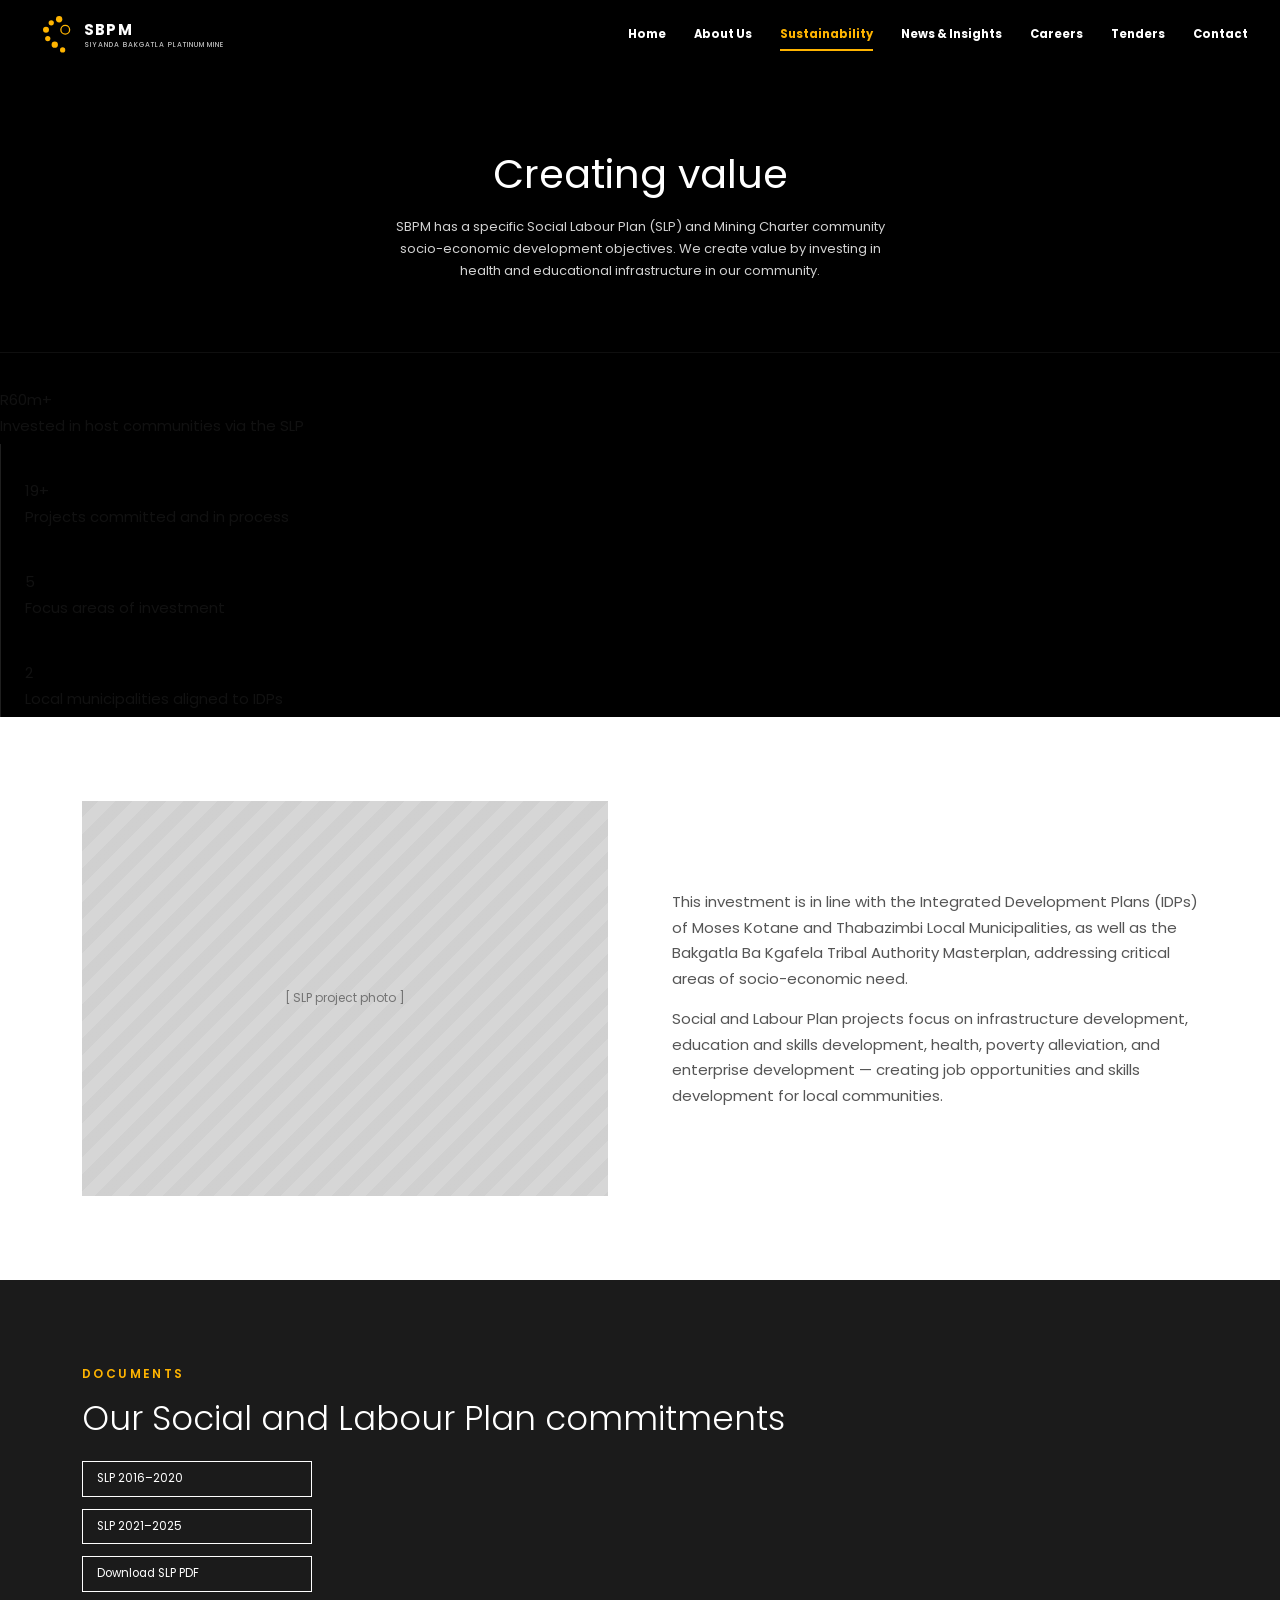
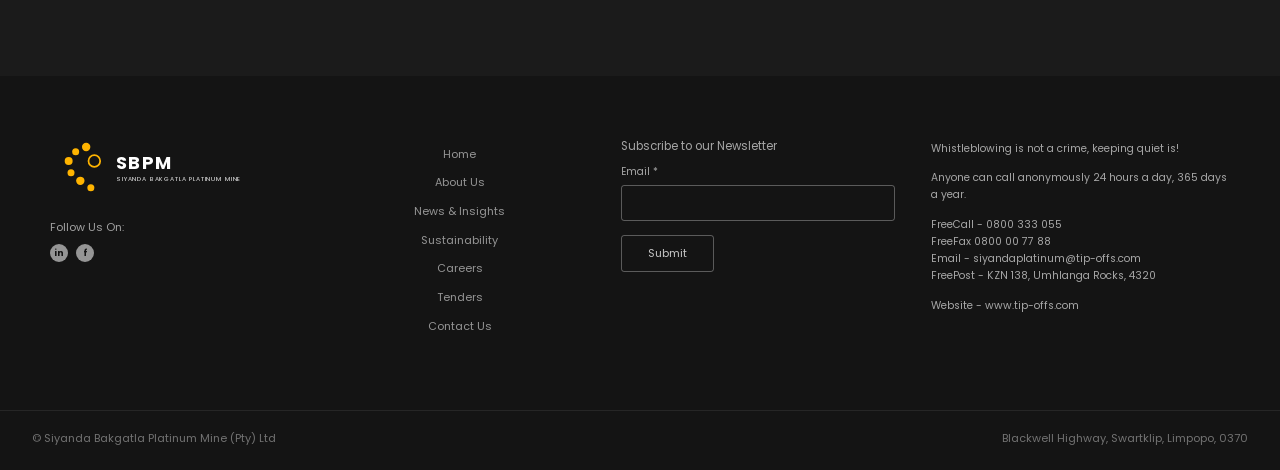
<file: social-labour-plan.html>
<!DOCTYPE html>
<html lang="en">
<head>
<meta charset="UTF-8">
<meta name="viewport" content="width=device-width, initial-scale=1">
<title>Social Labour Plan | Siyanda Bakgatla Platinum Mine</title>
<link rel="stylesheet" href="assets/css/main.css">
</head>
<body>

<header class="site-header">
  <div class="header-bar">
    <a href="index.html" class="brand" aria-label="Siyanda Bakgatla Platinum Mine, home">
      <svg viewBox="0 0 48 48" aria-hidden="true"><g fill="#FFB400"><circle cx="31" cy="6" r="3.6"/><circle cx="22" cy="10" r="3"/><circle cx="16" cy="18" r="3.4"/><circle cx="18" cy="28" r="3"/><circle cx="26" cy="35" r="3.6"/><circle cx="35" cy="41" r="3"/></g><circle cx="38" cy="18" r="5" fill="none" stroke="#FFB400" stroke-width="1.5"/></svg>
      <span class="brand-word">SBPM<small>Siyanda Bakgatla Platinum Mine</small></span>
    </a>
    <nav class="primary" id="primaryNav">
      <div class="nav-item"><a href="index.html">Home</a></div>
      <div class="nav-item">
        <a href="about-us.html">About Us</a>
        <div class="dropdown">
          <a href="leadership.html">Leadership</a>
          <a href="what-we-do.html">What We Do</a>
        </div>
      </div>
      <div class="nav-item current">
        <a href="sustainability.html">Sustainability</a>
        <div class="dropdown">
          <a href="our-community.html">Our Community</a>
          <a href="projects.html">Projects</a>
          <a href="safety.html">Safety</a>
          <a href="social-labour-plan.html">Social Labour Plan</a>
          <a href="covid-19.html">Covid 19</a>
        </div>
      </div>
      <div class="nav-item"><a href="news.html">News &amp; Insights</a></div>
      <div class="nav-item"><a href="careers.html">Careers</a></div>
      <div class="nav-item"><a href="tenders.html">Tenders</a></div>
      <div class="nav-item"><a href="contact.html">Contact</a></div>
    </nav>
    <div class="header-actions">
      <button class="nav-toggle" id="navToggle" aria-expanded="false" aria-controls="primaryNav">MENU</button>
    </div>
  </div>
</header>


<div class="wrap crumb"><a href="index.html">Home</a> / Sustainability / Social Labour Plan</div>

<div class="page-head">
  <div class="wrap">
    <div class="section-mark">SOCIAL LABOUR PLAN</div>
    <h1>Creating value</h1>
    <p class="lede">SBPM has a specific Social Labour Plan (SLP) and Mining Charter community socio-economic development objectives. We create value by investing in health and educational infrastructure in our community.</p>
  </div>
</div>

<div class="stat-strip">
  <div class="stat"><div class="val">R60m+</div><div class="label">Invested in host communities via the SLP</div></div>
  <div class="stat"><div class="val">19+</div><div class="label">Projects committed and in process</div></div>
  <div class="stat"><div class="val">5</div><div class="label">Focus areas of investment</div></div>
  <div class="stat"><div class="val">2</div><div class="label">Local municipalities aligned to IDPs</div></div>
</div>

<section>
  <div class="wrap split">
    <div class="ph" style="aspect-ratio:4/3;">[ SLP project photo ]</div>
    <div>
      <p class="lead-text">This investment is in line with the Integrated Development Plans (IDPs) of Moses Kotane and Thabazimbi Local Municipalities, as well as the Bakgatla Ba Kgafela Tribal Authority Masterplan, addressing critical areas of socio-economic need.</p>
      <p class="lead-text">Social and Labour Plan projects focus on infrastructure development, education and skills development, health, poverty alleviation, and enterprise development — creating job opportunities and skills development for local communities.</p>
    </div>
  </div>
</section>

<section class="dark" style="border-bottom:none;">
  <div class="wrap">
    <div class="section-mark">DOCUMENTS</div>
    <h2 class="kicker" style="max-width:34ch;">Our Social and Labour Plan commitments</h2>
    <div class="doc-list">
      <a href="https://www.siyandaplatinum.com/_files/ugd/7e9495_46c30bf1d1ec475e97a7d91c43a4f011.pdf">SLP 2016–2020</a>
      <a href="https://www.siyandaplatinum.com/_files/ugd/7e9495_28f625d8c8924101a03881c58e933d31.pdf">SLP 2021–2025</a>
      <a href="https://www.siyandaplatinum.com/_files/ugd/0fbd96_1ac6f9a0d8ec421b8726726b2e407b0e.pdf">Download SLP PDF</a>
    </div>
  </div>
</section>

<footer class="site-footer">
  <div class="wrap footer-grid">
    <div>
      <a href="index.html" class="brand footer-logo" aria-label="Siyanda Bakgatla Platinum Mine, home">
        <svg viewBox="0 0 48 48" aria-hidden="true"><g fill="#FFB400"><circle cx="31" cy="6" r="3.6"/><circle cx="22" cy="10" r="3"/><circle cx="16" cy="18" r="3.4"/><circle cx="18" cy="28" r="3"/><circle cx="26" cy="35" r="3.6"/><circle cx="35" cy="41" r="3"/></g><circle cx="38" cy="18" r="5" fill="none" stroke="#FFB400" stroke-width="1.5"/></svg>
        <span class="brand-word">SBPM<small>Siyanda Bakgatla Platinum Mine</small></span>
      </a>
      <div class="footer-follow">Follow Us On:
        <div class="soc">
          <a href="https://www.linkedin.com/search/results/all/?keywords=siyanda%20bakgatla%20platinum%20mine" aria-label="LinkedIn">in</a>
          <a href="https://www.facebook.com/profile.php?id=100069433014928" aria-label="Facebook">f</a>
        </div>
      </div>
    </div>
    <nav class="footer-links" aria-label="Footer">
      <a href="index.html">Home</a>
      <a href="about-us.html">About Us</a>
      <a href="news.html">News &amp; Insights</a>
      <a href="sustainability.html">Sustainability</a>
      <a href="careers.html">Careers</a>
      <a href="tenders.html">Tenders</a>
      <a href="contact.html">Contact Us</a>
    </nav>
    <form class="footer-news" onsubmit="return false">
      <h4>Subscribe to our Newsletter</h4>
      <label for="fnEmail">Email *</label>
      <input id="fnEmail" type="email" aria-label="Email address">
      <button type="submit">Submit</button>
    </form>
    <div class="footer-tip">
      <p>Whistleblowing is not a crime, keeping quiet is!</p>
      <p>Anyone can call anonymously 24 hours a day, 365 days a year.</p>
      <p>FreeCall - 0800 333 055<br>FreeFax 0800 00 77 88<br>Email - siyandaplatinum@tip-offs.com<br>FreePost - KZN 138, Umhlanga Rocks, 4320</p>
      <p>Website - <a href="https://www.tip-offs.com">www.tip-offs.com</a></p>
    </div>
  </div>
  <div class="footer-bottom">
    <span>© Siyanda Bakgatla Platinum Mine (Pty) Ltd</span>
    <span>Blackwell Highway, Swartklip, Limpopo, 0370</span>
  </div>
</footer>

<script src="assets/js/site.js"></script>
</body>
</html>
</file>
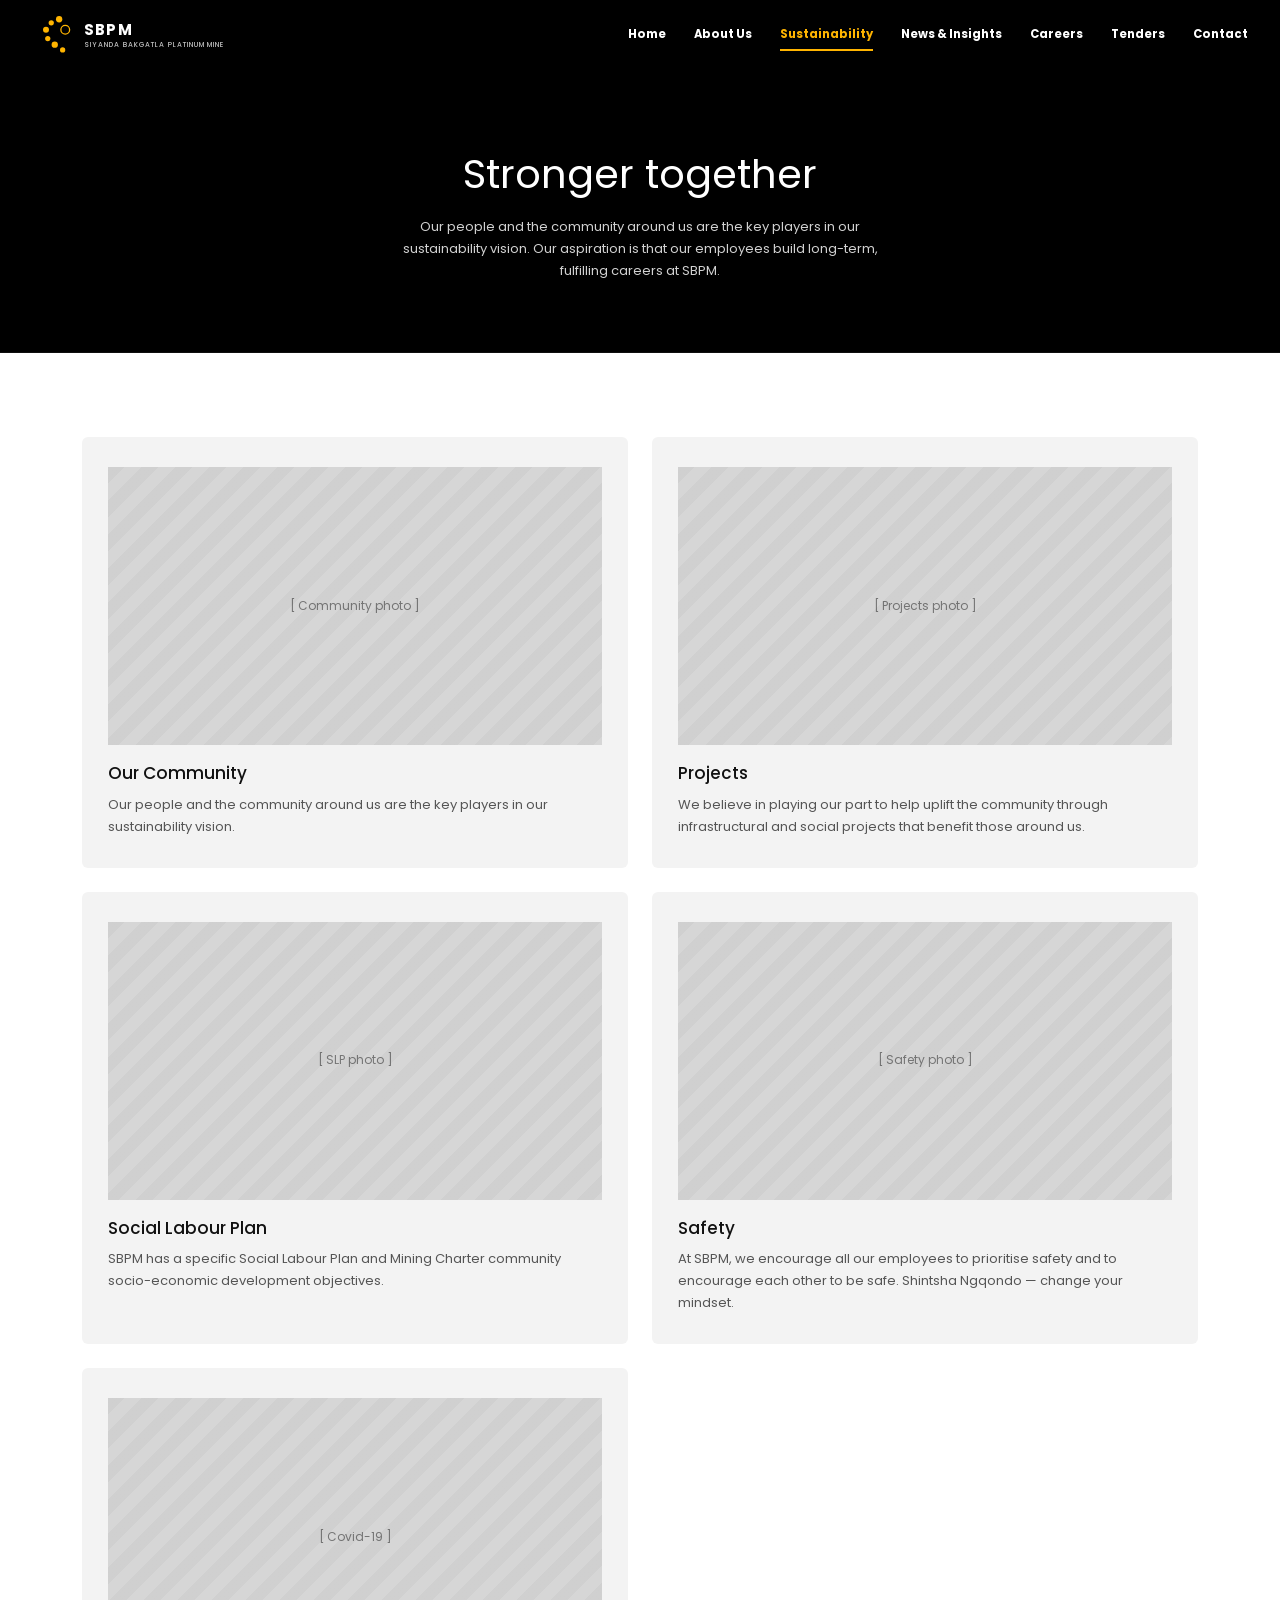
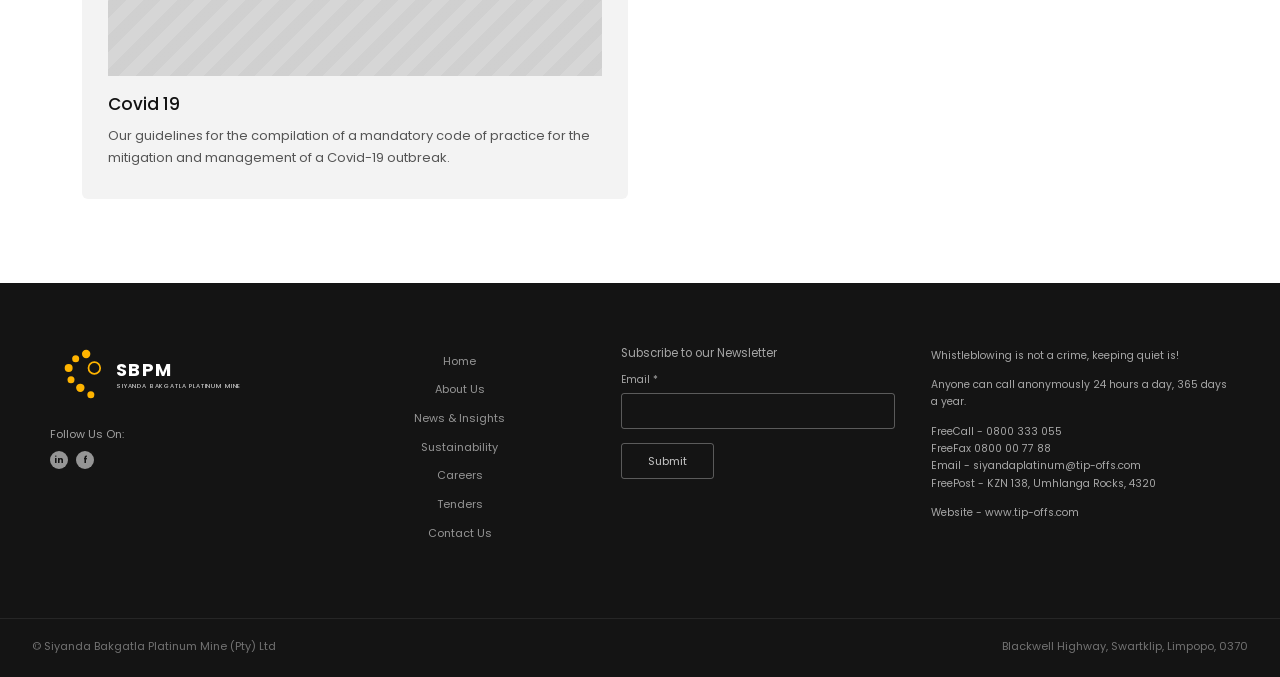
<file: sustainability.html>
<!DOCTYPE html>
<html lang="en">
<head>
<meta charset="UTF-8">
<meta name="viewport" content="width=device-width, initial-scale=1">
<title>Sustainability | Siyanda Bakgatla Platinum Mine</title>
<link rel="stylesheet" href="assets/css/main.css">
</head>
<body>

<header class="site-header">
  <div class="header-bar">
    <a href="index.html" class="brand" aria-label="Siyanda Bakgatla Platinum Mine, home">
      <svg viewBox="0 0 48 48" aria-hidden="true"><g fill="#FFB400"><circle cx="31" cy="6" r="3.6"/><circle cx="22" cy="10" r="3"/><circle cx="16" cy="18" r="3.4"/><circle cx="18" cy="28" r="3"/><circle cx="26" cy="35" r="3.6"/><circle cx="35" cy="41" r="3"/></g><circle cx="38" cy="18" r="5" fill="none" stroke="#FFB400" stroke-width="1.5"/></svg>
      <span class="brand-word">SBPM<small>Siyanda Bakgatla Platinum Mine</small></span>
    </a>
    <nav class="primary" id="primaryNav">
      <div class="nav-item"><a href="index.html">Home</a></div>
      <div class="nav-item">
        <a href="about-us.html">About Us</a>
        <div class="dropdown">
          <a href="leadership.html">Leadership</a>
          <a href="what-we-do.html">What We Do</a>
        </div>
      </div>
      <div class="nav-item current">
        <a href="sustainability.html">Sustainability</a>
        <div class="dropdown">
          <a href="our-community.html">Our Community</a>
          <a href="projects.html">Projects</a>
          <a href="safety.html">Safety</a>
          <a href="social-labour-plan.html">Social Labour Plan</a>
          <a href="covid-19.html">Covid 19</a>
        </div>
      </div>
      <div class="nav-item"><a href="news.html">News &amp; Insights</a></div>
      <div class="nav-item"><a href="careers.html">Careers</a></div>
      <div class="nav-item"><a href="tenders.html">Tenders</a></div>
      <div class="nav-item"><a href="contact.html">Contact</a></div>
    </nav>
    <div class="header-actions">
      <button class="nav-toggle" id="navToggle" aria-expanded="false" aria-controls="primaryNav">MENU</button>
    </div>
  </div>
</header>


<div class="wrap crumb"><a href="index.html">Home</a> / Sustainability</div>

<div class="page-head">
  <div class="wrap">
    <div class="section-mark">SUSTAINABILITY</div>
    <h1>Stronger together</h1>
    <p class="lede">Our people and the community around us are the key players in our sustainability vision. Our aspiration is that our employees build long-term, fulfilling careers at SBPM.</p>
  </div>
</div>

<section style="border-bottom:none;">
  <div class="wrap">
    <div class="grid-2">
      <a class="cell" href="our-community.html" style="display:block;">
        <div class="ph" style="aspect-ratio:16/9; margin-bottom:18px;">[ Community photo ]</div>
        <h3>Our Community</h3>
        <p>Our people and the community around us are the key players in our sustainability vision.</p>
      </a>
      <a class="cell" href="projects.html" style="display:block;">
        <div class="ph" style="aspect-ratio:16/9; margin-bottom:18px;">[ Projects photo ]</div>
        <h3>Projects</h3>
        <p>We believe in playing our part to help uplift the community through infrastructural and social projects that benefit those around us.</p>
      </a>
      <a class="cell" href="social-labour-plan.html" style="display:block;">
        <div class="ph" style="aspect-ratio:16/9; margin-bottom:18px;">[ SLP photo ]</div>
        <h3>Social Labour Plan</h3>
        <p>SBPM has a specific Social Labour Plan and Mining Charter community socio-economic development objectives.</p>
      </a>
      <a class="cell" href="safety.html" style="display:block;">
        <div class="ph" style="aspect-ratio:16/9; margin-bottom:18px;">[ Safety photo ]</div>
        <h3>Safety</h3>
        <p>At SBPM, we encourage all our employees to prioritise safety and to encourage each other to be safe. Shintsha Ngqondo — change your mindset.</p>
      </a>
      <a class="cell" href="covid-19.html" style="display:block;">
        <div class="ph" style="aspect-ratio:16/9; margin-bottom:18px;">[ Covid-19 ]</div>
        <h3>Covid 19</h3>
        <p>Our guidelines for the compilation of a mandatory code of practice for the mitigation and management of a Covid-19 outbreak.</p>
      </a>
    </div>
  </div>
</section>

<footer class="site-footer">
  <div class="wrap footer-grid">
    <div>
      <a href="index.html" class="brand footer-logo" aria-label="Siyanda Bakgatla Platinum Mine, home">
        <svg viewBox="0 0 48 48" aria-hidden="true"><g fill="#FFB400"><circle cx="31" cy="6" r="3.6"/><circle cx="22" cy="10" r="3"/><circle cx="16" cy="18" r="3.4"/><circle cx="18" cy="28" r="3"/><circle cx="26" cy="35" r="3.6"/><circle cx="35" cy="41" r="3"/></g><circle cx="38" cy="18" r="5" fill="none" stroke="#FFB400" stroke-width="1.5"/></svg>
        <span class="brand-word">SBPM<small>Siyanda Bakgatla Platinum Mine</small></span>
      </a>
      <div class="footer-follow">Follow Us On:
        <div class="soc">
          <a href="https://www.linkedin.com/search/results/all/?keywords=siyanda%20bakgatla%20platinum%20mine" aria-label="LinkedIn">in</a>
          <a href="https://www.facebook.com/profile.php?id=100069433014928" aria-label="Facebook">f</a>
        </div>
      </div>
    </div>
    <nav class="footer-links" aria-label="Footer">
      <a href="index.html">Home</a>
      <a href="about-us.html">About Us</a>
      <a href="news.html">News &amp; Insights</a>
      <a href="sustainability.html">Sustainability</a>
      <a href="careers.html">Careers</a>
      <a href="tenders.html">Tenders</a>
      <a href="contact.html">Contact Us</a>
    </nav>
    <form class="footer-news" onsubmit="return false">
      <h4>Subscribe to our Newsletter</h4>
      <label for="fnEmail">Email *</label>
      <input id="fnEmail" type="email" aria-label="Email address">
      <button type="submit">Submit</button>
    </form>
    <div class="footer-tip">
      <p>Whistleblowing is not a crime, keeping quiet is!</p>
      <p>Anyone can call anonymously 24 hours a day, 365 days a year.</p>
      <p>FreeCall - 0800 333 055<br>FreeFax 0800 00 77 88<br>Email - siyandaplatinum@tip-offs.com<br>FreePost - KZN 138, Umhlanga Rocks, 4320</p>
      <p>Website - <a href="https://www.tip-offs.com">www.tip-offs.com</a></p>
    </div>
  </div>
  <div class="footer-bottom">
    <span>© Siyanda Bakgatla Platinum Mine (Pty) Ltd</span>
    <span>Blackwell Highway, Swartklip, Limpopo, 0370</span>
  </div>
</footer>

<script src="assets/js/site.js"></script>
</body>
</html>
</file>
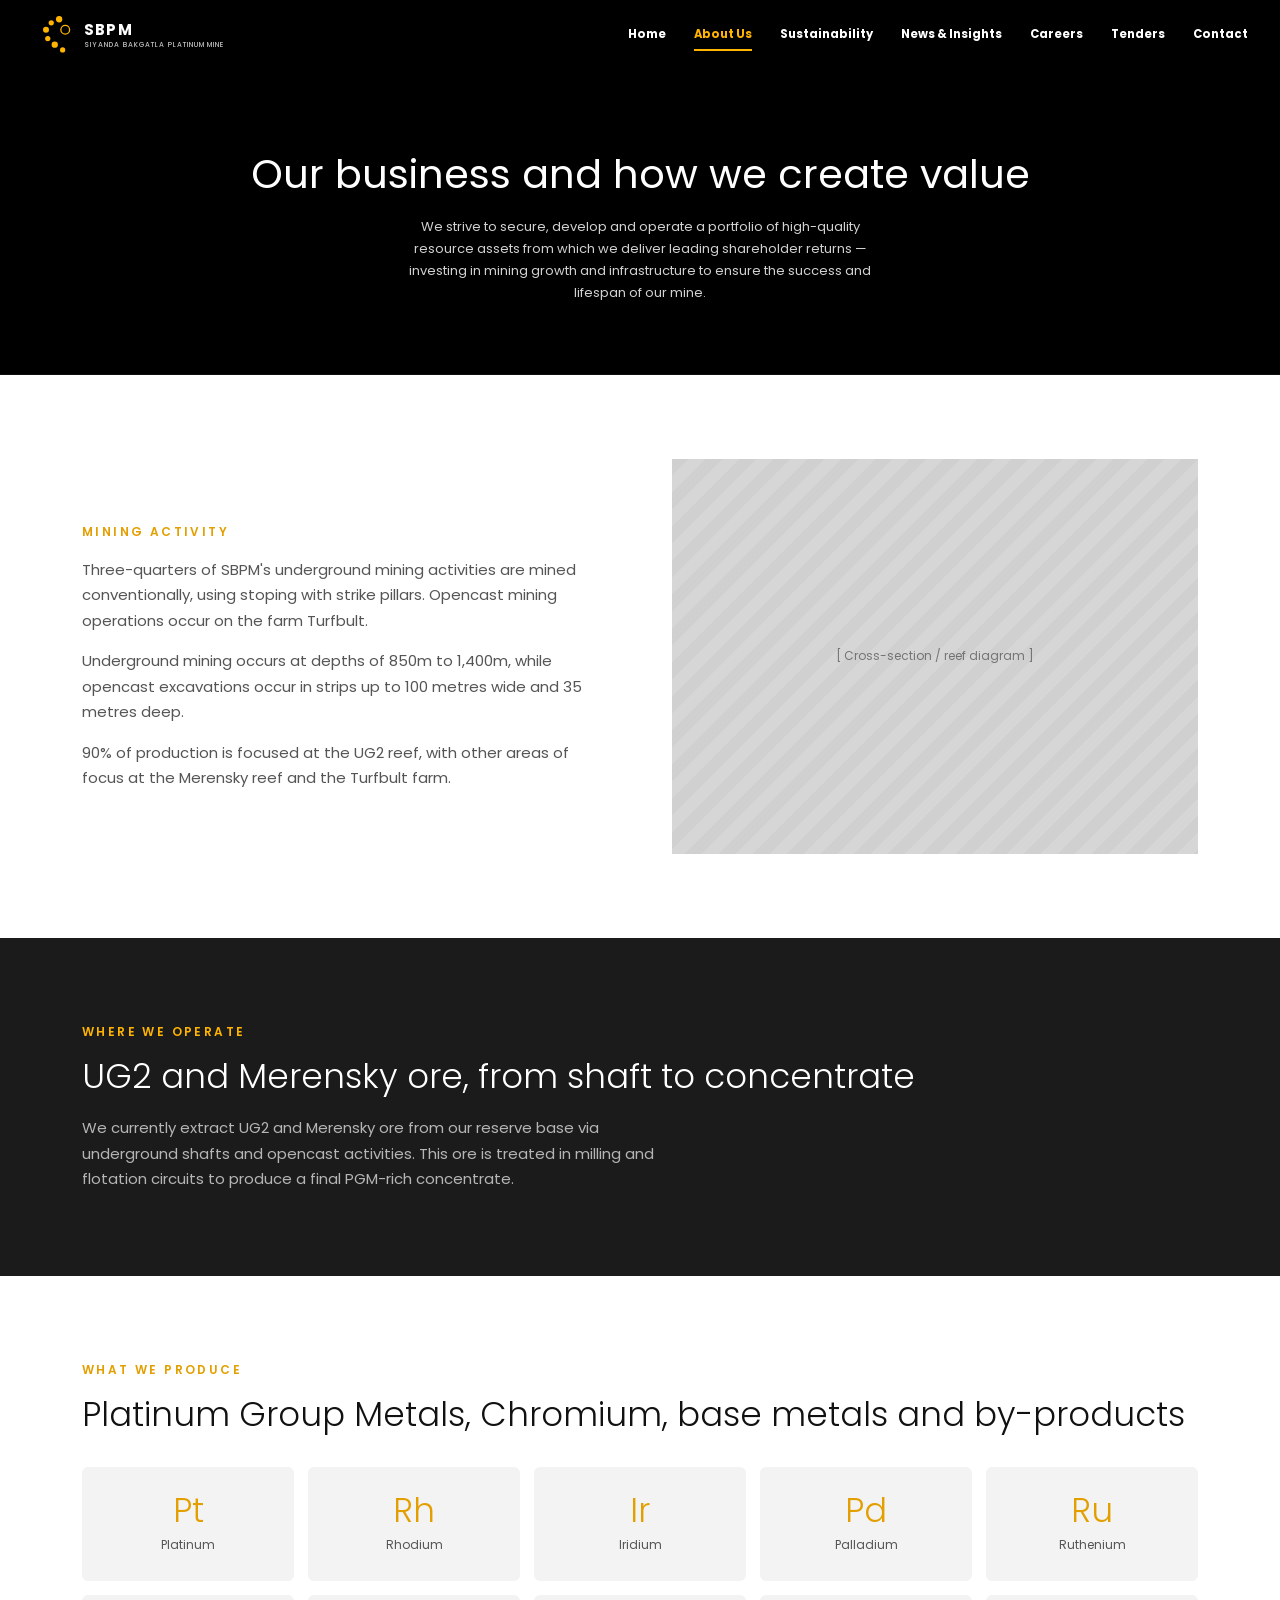
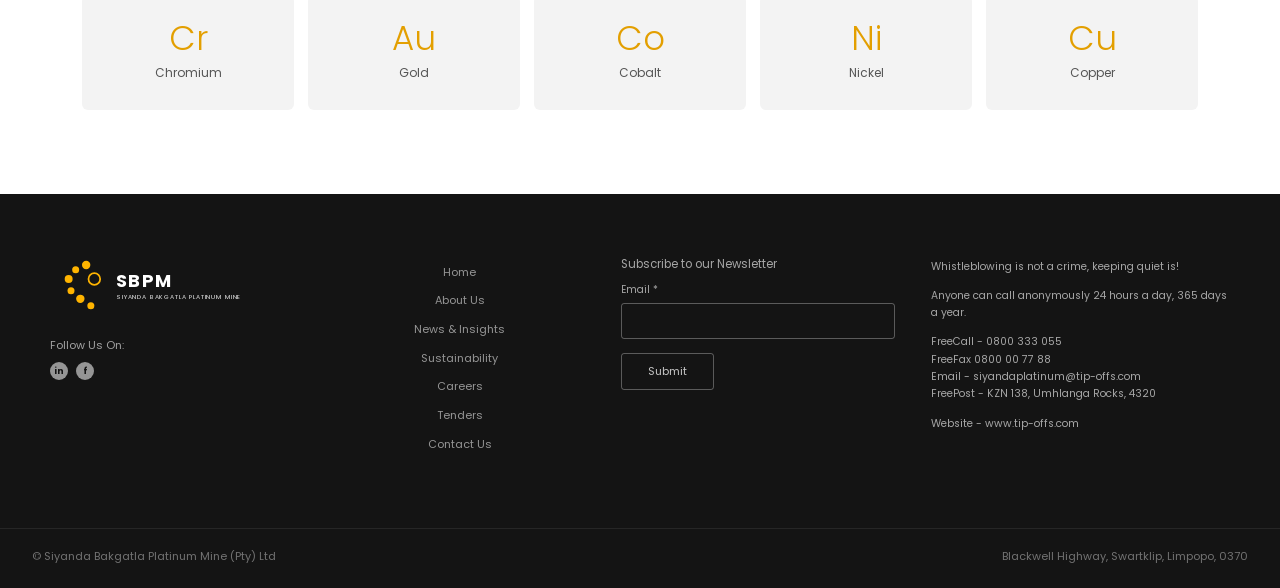
<file: what-we-do.html>
<!DOCTYPE html>
<html lang="en">
<head>
<meta charset="UTF-8">
<meta name="viewport" content="width=device-width, initial-scale=1">
<title>What We Do | Siyanda Bakgatla Platinum Mine</title>
<link rel="stylesheet" href="assets/css/main.css">
</head>
<body>

<header class="site-header">
  <div class="header-bar">
    <a href="index.html" class="brand" aria-label="Siyanda Bakgatla Platinum Mine, home">
      <svg viewBox="0 0 48 48" aria-hidden="true"><g fill="#FFB400"><circle cx="31" cy="6" r="3.6"/><circle cx="22" cy="10" r="3"/><circle cx="16" cy="18" r="3.4"/><circle cx="18" cy="28" r="3"/><circle cx="26" cy="35" r="3.6"/><circle cx="35" cy="41" r="3"/></g><circle cx="38" cy="18" r="5" fill="none" stroke="#FFB400" stroke-width="1.5"/></svg>
      <span class="brand-word">SBPM<small>Siyanda Bakgatla Platinum Mine</small></span>
    </a>
    <nav class="primary" id="primaryNav">
      <div class="nav-item"><a href="index.html">Home</a></div>
      <div class="nav-item current">
        <a href="about-us.html">About Us</a>
        <div class="dropdown">
          <a href="leadership.html">Leadership</a>
          <a href="what-we-do.html">What We Do</a>
        </div>
      </div>
      <div class="nav-item">
        <a href="sustainability.html">Sustainability</a>
        <div class="dropdown">
          <a href="our-community.html">Our Community</a>
          <a href="projects.html">Projects</a>
          <a href="safety.html">Safety</a>
          <a href="social-labour-plan.html">Social Labour Plan</a>
          <a href="covid-19.html">Covid 19</a>
        </div>
      </div>
      <div class="nav-item"><a href="news.html">News &amp; Insights</a></div>
      <div class="nav-item"><a href="careers.html">Careers</a></div>
      <div class="nav-item"><a href="tenders.html">Tenders</a></div>
      <div class="nav-item"><a href="contact.html">Contact</a></div>
    </nav>
    <div class="header-actions">
      <button class="nav-toggle" id="navToggle" aria-expanded="false" aria-controls="primaryNav">MENU</button>
    </div>
  </div>
</header>


<div class="wrap crumb"><a href="index.html">Home</a> / About Us / What We Do</div>

<div class="page-head">
  <div class="wrap">
    <div class="section-mark">WHAT WE DO</div>
    <h1>Our business and how we create value</h1>
    <p class="lede">We strive to secure, develop and operate a portfolio of high-quality resource assets from which we deliver leading shareholder returns — investing in mining growth and infrastructure to ensure the success and lifespan of our mine.</p>
  </div>
</div>

<section>
  <div class="wrap split">
    <div>
      <div class="section-mark">MINING ACTIVITY</div>
      <p class="lead-text">Three-quarters of SBPM's underground mining activities are mined conventionally, using stoping with strike pillars. Opencast mining operations occur on the farm Turfbult.</p>
      <p class="lead-text">Underground mining occurs at depths of 850m to 1,400m, while opencast excavations occur in strips up to 100 metres wide and 35 metres deep.</p>
      <p class="lead-text">90% of production is focused at the UG2 reef, with other areas of focus at the Merensky reef and the Turfbult farm.</p>
    </div>
    <div class="ph" style="aspect-ratio:4/3;">[ Cross-section / reef diagram ]</div>
  </div>
</section>

<section class="dark">
  <div class="wrap">
    <div class="section-mark">WHERE WE OPERATE</div>
    <h2 class="kicker" style="max-width:44ch;">UG2 and Merensky ore, from shaft to concentrate</h2>
    <p class="lead-text" style="margin-top:16px;">We currently extract UG2 and Merensky ore from our reserve base via underground shafts and opencast activities. This ore is treated in milling and flotation circuits to produce a final PGM-rich concentrate.</p>
  </div>
</section>

<section style="border-bottom:none;">
  <div class="wrap">
    <div class="section-mark">WHAT WE PRODUCE</div>
    <h2 class="kicker">Platinum Group Metals, Chromium, base metals and by-products</h2>
  </div>
  <div class="wrap" style="margin-top:32px;">
    <div class="elements">
      <div class="element"><div class="sym">Pt</div><div class="el-name">Platinum</div></div><div class="element"><div class="sym">Rh</div><div class="el-name">Rhodium</div></div><div class="element"><div class="sym">Ir</div><div class="el-name">Iridium</div></div><div class="element"><div class="sym">Pd</div><div class="el-name">Palladium</div></div><div class="element"><div class="sym">Ru</div><div class="el-name">Ruthenium</div></div><div class="element"><div class="sym">Cr</div><div class="el-name">Chromium</div></div><div class="element"><div class="sym">Au</div><div class="el-name">Gold</div></div><div class="element"><div class="sym">Co</div><div class="el-name">Cobalt</div></div><div class="element"><div class="sym">Ni</div><div class="el-name">Nickel</div></div><div class="element"><div class="sym">Cu</div><div class="el-name">Copper</div></div>
    </div>
  </div>
</section>

<footer class="site-footer">
  <div class="wrap footer-grid">
    <div>
      <a href="index.html" class="brand footer-logo" aria-label="Siyanda Bakgatla Platinum Mine, home">
        <svg viewBox="0 0 48 48" aria-hidden="true"><g fill="#FFB400"><circle cx="31" cy="6" r="3.6"/><circle cx="22" cy="10" r="3"/><circle cx="16" cy="18" r="3.4"/><circle cx="18" cy="28" r="3"/><circle cx="26" cy="35" r="3.6"/><circle cx="35" cy="41" r="3"/></g><circle cx="38" cy="18" r="5" fill="none" stroke="#FFB400" stroke-width="1.5"/></svg>
        <span class="brand-word">SBPM<small>Siyanda Bakgatla Platinum Mine</small></span>
      </a>
      <div class="footer-follow">Follow Us On:
        <div class="soc">
          <a href="https://www.linkedin.com/search/results/all/?keywords=siyanda%20bakgatla%20platinum%20mine" aria-label="LinkedIn">in</a>
          <a href="https://www.facebook.com/profile.php?id=100069433014928" aria-label="Facebook">f</a>
        </div>
      </div>
    </div>
    <nav class="footer-links" aria-label="Footer">
      <a href="index.html">Home</a>
      <a href="about-us.html">About Us</a>
      <a href="news.html">News &amp; Insights</a>
      <a href="sustainability.html">Sustainability</a>
      <a href="careers.html">Careers</a>
      <a href="tenders.html">Tenders</a>
      <a href="contact.html">Contact Us</a>
    </nav>
    <form class="footer-news" onsubmit="return false">
      <h4>Subscribe to our Newsletter</h4>
      <label for="fnEmail">Email *</label>
      <input id="fnEmail" type="email" aria-label="Email address">
      <button type="submit">Submit</button>
    </form>
    <div class="footer-tip">
      <p>Whistleblowing is not a crime, keeping quiet is!</p>
      <p>Anyone can call anonymously 24 hours a day, 365 days a year.</p>
      <p>FreeCall - 0800 333 055<br>FreeFax 0800 00 77 88<br>Email - siyandaplatinum@tip-offs.com<br>FreePost - KZN 138, Umhlanga Rocks, 4320</p>
      <p>Website - <a href="https://www.tip-offs.com">www.tip-offs.com</a></p>
    </div>
  </div>
  <div class="footer-bottom">
    <span>© Siyanda Bakgatla Platinum Mine (Pty) Ltd</span>
    <span>Blackwell Highway, Swartklip, Limpopo, 0370</span>
  </div>
</footer>

<script src="assets/js/site.js"></script>
</body>
</html>
</file>
<file: assets/css/main.css>
/* ============================================================
   SIYANDA BAKGATLA PLATINUM MINE — site styles
   Modelled on siyandaplatinum.com: a black / near-black ground with
   white content sections, a single yellow accent, Poppins throughout,
   a full-bleed hero and square-cornered buttons (yellow on dark,
   black on white). Sections alternate light and dark; components pick
   up their colours from the section they sit in via --fg / --muted /
   --card / --rule / --btn-*.
   ============================================================ */

@import url('https://fonts.googleapis.com/css2?family=Poppins:wght@300;400;500;600;700&display=swap');

:root{
  --gold:        #FFB400;
  --gold-deep:   #E39F00;
  --black:       #000000;
  --dark:        #1B1B1B;
  --dark-card:   #262626;
  --footer-bg:   #141414;
  --white:       #FFFFFF;
  --light-card:  #F3F3F3;

  /* defaults = a light section */
  --fg:          #111111;
  --muted:       #555555;
  --card:        var(--light-card);
  --rule:        rgba(0,0,0,0.14);
  --btn-bg:      #111111;
  --btn-fg:      #FFFFFF;
  --btn-hover:   var(--gold);
  --btn-hover-fg:#111111;
  --ph-bg:       #D6D6D6;
  --ph-fg:       rgba(0,0,0,0.45);

  /* legacy names still used by inline styles in some pages */
  --ink:         var(--fg);
  --ink-soft:    var(--muted);
  --line:        var(--rule);
  --edge:        1px solid var(--rule);
  --amber:       var(--gold);
  --panel:       var(--white);
  --serif:       'Poppins', sans-serif;

  --sans:        'Poppins', -apple-system, 'Segoe UI', sans-serif;
  --max:         1180px;
  --r:           6px;
}

.dark{
  --fg:          #FFFFFF;
  --muted:       rgba(255,255,255,0.68);
  --card:        var(--dark-card);
  --rule:        rgba(255,255,255,0.14);
  --btn-bg:      var(--gold);
  --btn-fg:      #111111;
  --btn-hover:   #FFFFFF;
  --btn-hover-fg:#111111;
  --ph-bg:       #2E2E2E;
  --ph-fg:       rgba(255,255,255,0.4);
}

*{ box-sizing:border-box; }
html{ scroll-behavior:smooth; }
body{
  margin:0;
  font-family:var(--sans);
  font-size:15px;
  line-height:1.7;
  color:#111;
  background:var(--black);
  -webkit-font-smoothing:antialiased;
}
img{ max-width:100%; display:block; }
a{ color:inherit; text-decoration:none; }
h1,h2,h3,h4{ font-family:var(--sans); font-weight:300; line-height:1.2; margin:0; color:var(--fg); }
p{ margin:0 0 1em; }
p:last-child{ margin-bottom:0; }
ul{ list-style:none; margin:0; padding:0; }
:focus-visible{ outline:2px solid var(--gold); outline-offset:3px; }

.wrap{ max-width:var(--max); margin:0 auto; padding:0 32px; }

/* ---------- Sections ---------- */
section{ padding:84px 0; background:var(--white); color:var(--fg); }
section.dark{ background:var(--dark); }
section.black{ background:var(--black); }
.center{ text-align:center; }
.center .lead-text{ margin-left:auto; margin-right:auto; }

.section-mark{
  font-size:12px; font-weight:600; letter-spacing:.2em; text-transform:uppercase;
  color:var(--gold-deep); margin-bottom:14px;
}
.dark .section-mark{ color:var(--gold); }
.kicker{ font-size:34px; font-weight:300; margin-bottom:18px; color:var(--fg); }
.lead-text{ font-size:15px; color:var(--muted); max-width:64ch; }
.lead-text + .lead-text{ margin-top:14px; }
.rule{ border:none; border-top:1px solid var(--rule); margin:0; }

/* ---------- Header ---------- */
.site-header{
  position:fixed; top:0; left:0; right:0; z-index:50;
  background:linear-gradient(to bottom, rgba(0,0,0,0.72), rgba(0,0,0,0));
  transition:background-color .3s ease;
}
.site-header.is-scrolled{ background:rgba(0,0,0,0.92); }
.header-bar{
  max-width:1320px; margin:0 auto; padding:14px 32px;
  display:flex; align-items:center; justify-content:space-between; gap:24px;
}
.brand{ display:flex; align-items:center; gap:10px; color:#fff; }
.brand svg{ width:42px; height:42px; flex-shrink:0; }
.brand-word{ font-size:15px; font-weight:700; letter-spacing:.08em; line-height:1; }
.brand-word small{
  display:block; margin-top:4px;
  font-size:7px; font-weight:500; letter-spacing:.14em; text-transform:uppercase; color:rgba(255,255,255,.75);
}
nav.primary{ display:flex; align-items:center; gap:28px; }
nav.primary > .nav-item{ position:relative; }
nav.primary > .nav-item > a{
  display:block; padding:10px 0;
  font-size:11.5px; font-weight:700; color:#fff; transition:color .2s ease;
}
nav.primary > .nav-item > a:hover,
nav.primary > .nav-item.current > a{ color:var(--gold); }
.nav-item .dropdown{
  position:absolute; top:100%; left:-14px; min-width:210px;
  background:#000; border-top:2px solid var(--gold);
  padding:8px 0; opacity:0; visibility:hidden; transform:translateY(6px);
  transition:opacity .2s ease, transform .2s ease, visibility .2s;
}
.nav-item:hover .dropdown, .nav-item:focus-within .dropdown{ opacity:1; visibility:visible; transform:none; }
.dropdown a{ display:block; padding:9px 18px; font-size:12px; font-weight:500; color:#fff; }
.dropdown a:hover{ color:var(--gold); background:rgba(255,255,255,.06); }
.header-actions{ display:none; }
.nav-toggle{
  background:none; border:1px solid rgba(255,255,255,.5); color:#fff;
  font:600 11px/1 var(--sans); letter-spacing:.12em; padding:10px 14px; cursor:pointer;
}

/* ---------- Hero slider (home) ---------- */
.hero{ position:relative; height:min(88vh,720px); min-height:460px; background:#000; overflow:hidden; padding:0; }
.hero-slide{
  position:absolute; inset:0; opacity:0; transition:opacity .9s ease;
  background:
    radial-gradient(ellipse at 50% 108%, rgba(255,180,0,.55), transparent 55%),
    linear-gradient(180deg, #1a1405 0%, #3b2a06 55%, #5a3f08 100%);
  display:flex; align-items:center; justify-content:center;
  color:rgba(255,255,255,.4); font-size:12px; letter-spacing:.06em; text-align:center; padding:0 24px;
}
.hero-slide:nth-child(2){ background:radial-gradient(ellipse at 30% 110%, rgba(255,180,0,.45), transparent 55%), linear-gradient(180deg,#0b0b0b,#2a2208 70%,#4a3608); }
.hero-slide:nth-child(3){ background:radial-gradient(ellipse at 70% 110%, rgba(255,180,0,.5), transparent 55%), linear-gradient(180deg,#120d03,#33240a 60%,#533b0b); }
.hero-slide.is-active{ opacity:1; }
.hero-arrow{
  position:absolute; top:50%; z-index:3; transform:translateY(-50%);
  background:none; border:none; color:#fff; width:56px; height:56px; cursor:pointer; opacity:.85;
  display:flex; align-items:center; justify-content:center;
}
.hero-arrow:hover{ opacity:1; color:var(--gold); }
.hero-arrow.prev{ left:12px; } .hero-arrow.next{ right:12px; }
.hero-arrow svg{ width:26px; height:26px; }

/* ---------- Metals strip (price index) ---------- */
.marquee-section{
  overflow:hidden; background:#0E0E0E;
  border-top:1px solid rgba(255,255,255,.08); border-bottom:1px solid rgba(255,255,255,.08);
  padding:20px 0; user-select:none;
}
.marquee-track{ display:flex; width:max-content; animation:marqueeScroll 34s linear infinite; }
.marquee-track:hover{ animation-play-state:paused; }
.marquee-group{ display:flex; flex-shrink:0; }
.marquee-item{
  display:flex; align-items:center; gap:26px; padding:0 26px; flex-shrink:0; white-space:nowrap;
  font-size:12px; font-weight:600; letter-spacing:.2em; text-transform:uppercase; color:rgba(255,255,255,.78);
}
.marquee-dot{ width:4px; height:4px; background:var(--gold); border-radius:50%; flex-shrink:0; }
.marquee-price{
  margin-left:-10px; font-size:12px; font-weight:500; letter-spacing:.04em;
  color:var(--gold); font-variant-numeric:tabular-nums;
}
.marquee-zar{ margin-left:10px; padding-left:10px; border-left:1px solid rgba(255,255,255,.2); color:#fff; }
.marquee-price small{ margin-left:3px; font-size:10px; letter-spacing:.08em; color:rgba(255,255,255,.55); }
@keyframes marqueeScroll{ from{ transform:translateX(0); } to{ transform:translateX(-50%); } }

/* ---------- Page head (inner pages) ---------- */
.crumb{ display:none; }
.page-head{
  background:var(--black); color:#fff; text-align:center;
  padding:150px 0 70px; min-height:290px; display:flex; align-items:center;
  border-bottom:1px solid rgba(255,255,255,.06);
}
.page-head .wrap{ width:100%; }
.page-head .section-mark{ display:none; }
.page-head h1{ font-size:40px; font-weight:400; color:#fff; }
.page-head .lede{ margin:18px auto 0; max-width:62ch; font-size:13px; color:rgba(255,255,255,.82); }

/* ---------- Buttons ---------- */
.btn{
  display:inline-block; padding:12px 30px; border:1px solid var(--btn-bg);
  background:var(--btn-bg); color:var(--btn-fg);
  font:500 12px/1.2 var(--sans); letter-spacing:.03em; cursor:pointer;
  transition:background-color .2s ease, color .2s ease, border-color .2s ease;
}
.btn:hover{ background:var(--btn-hover); border-color:var(--btn-hover); color:var(--btn-hover-fg); }
.btn.outline{ background:transparent; color:var(--fg); border-color:var(--fg); }
.btn.outline:hover{ background:var(--gold); border-color:var(--gold); color:#111; }

/* ---------- Layout helpers ---------- */
.grid-4{ display:grid; grid-template-columns:repeat(4,1fr); gap:18px; }
.grid-3{ display:grid; grid-template-columns:repeat(3,1fr); gap:24px; }
.grid-2{ display:grid; grid-template-columns:repeat(2,1fr); gap:24px; }
.split{ display:grid; grid-template-columns:1fr 1fr; gap:64px; align-items:center; }
.split.rev > :first-child{ order:2; }
.split > *, .grid-2 > *, .grid-3 > *, .grid-4 > *{ min-width:0; }
.contact-table td{ overflow-wrap:anywhere; }

/* ---------- Placeholders (photo slots) ---------- */
.ph{
  background:var(--ph-bg); color:var(--ph-fg);
  background-image:repeating-linear-gradient(135deg, rgba(128,128,128,.07) 0 12px, transparent 12px 24px);
  display:flex; align-items:center; justify-content:center; text-align:center;
  font-size:12px; padding:16px; min-height:160px;
}

/* ---------- Cards ---------- */
.cell{ background:var(--card); border-radius:var(--r); padding:30px 26px; }
.cell h3{ font-size:17px; font-weight:500; margin-bottom:10px; }
.cell p{ font-size:13px; color:var(--muted); }
.cell .num{ display:none; }
.cell .ph{ border-radius:0; }

/* Values: centred card with a gold ring icon */
.values .cell{ text-align:center; padding:30px 22px 34px; }
.values .cell::before{
  content:''; display:block; width:48px; height:48px; margin:0 auto 16px; border-radius:50%;
  border:1.5px solid var(--gold);
  background:radial-gradient(circle, var(--gold) 0 5px, transparent 6px);
}
.dark .values .cell h3, .values .cell h3{ color:var(--gold); font-weight:600; font-size:13px; }
.values .cell p{ font-size:11.5px; }

/* Precious-metal tiles */
.elements{ display:grid; grid-template-columns:repeat(5,1fr); gap:14px; }
.element{ background:var(--card); border-radius:var(--r); padding:26px 12px; text-align:center; }
.element .sym{ display:block; font-size:34px; font-weight:300; line-height:1; color:var(--gold-deep); margin-bottom:8px; }
.dark .element .sym{ color:var(--gold); }
.element .el-name{ font-size:12px; color:var(--muted); }

/* People */
.person{ background:var(--card); border-radius:var(--r); overflow:hidden; }
.person-photo{ aspect-ratio:3/3.4; min-height:0; }
.person-body{ padding:22px 24px 26px; }
.person-role{ font-size:11.5px; font-weight:600; letter-spacing:.06em; text-transform:uppercase; color:var(--gold-deep); margin-bottom:6px; }
.dark .person-role{ color:var(--gold); }
.person-name{ font-size:19px; font-weight:500; margin-bottom:10px; color:var(--fg); }
.person-bio{ font-size:13px; color:var(--muted); }
.person-bio ul{ margin-top:10px; display:flex; flex-direction:column; gap:6px; }
.person-bio li{ position:relative; padding-left:14px; }
.person-bio li::before{ content:'—'; position:absolute; left:0; color:var(--gold-deep); }
.hod{ display:flex; flex-direction:column; }
.hod-photo{ aspect-ratio:3/4; min-height:0; }
.hod-name{ font-size:15px; font-weight:500; margin-top:12px; color:var(--fg); }
.hod-role{ font-size:12.5px; color:var(--muted); margin-top:2px; }

/* List rows (news, tenders, careers; generated by the CMS scripts) */
.project-row{ display:grid; grid-template-columns:1fr; gap:24px; padding:26px 0; border-bottom:1px solid var(--rule); }
.project-row:first-child{ border-top:1px solid var(--rule); }
.project-row .p-name{ font-size:20px; font-weight:400; color:var(--fg); }
.project-row .p-tag{ font-size:13px; color:var(--muted); }

/* Projects page: centred name + tag, then a pair of photo slots */
#projectsList .project-row{ display:block; text-align:center; padding:34px 0 8px; border:none; }
#projectsList .project-row:first-child{ border:none; }
#projectsList .project-row .p-name{ font-size:26px; }
#projectsList .project-row .p-tag{ font-size:11px; margin-top:4px; }
#projectsList .project-row::after{
  content:'[ Project photos ]'; display:flex; align-items:center; justify-content:center; min-height:230px; margin-top:22px;
  background:var(--ph-bg); color:var(--ph-fg); font-size:12px;
  background-image:repeating-linear-gradient(135deg, rgba(128,128,128,.07) 0 12px, transparent 12px 24px);
}

/* Contact table, forms */
.contact-table{ width:100%; border-collapse:collapse; }
.contact-table td{ padding:12px 0; border-bottom:1px solid var(--rule); font-size:14px; vertical-align:top; color:var(--fg); }
.contact-table td:first-child{ width:34%; color:var(--muted); padding-right:16px; }
.field{ margin-bottom:18px; }
.field label{ display:block; font-size:12.5px; font-weight:500; margin-bottom:7px; color:var(--fg); }
.field input, .field textarea, .field select{
  width:100%; padding:12px 14px; font:inherit; font-size:14px; color:var(--fg);
  background:transparent; border:1px solid var(--rule); border-radius:3px;
}
.field input::placeholder, .field textarea::placeholder{ color:var(--muted); }
.field input:focus, .field textarea:focus, .field select:focus{ outline:none; border-color:var(--gold); }
.field select option{ color:#111; }

/* Document buttons */
.doc-list{ display:flex; flex-direction:column; gap:12px; margin-top:22px; max-width:230px; }
.doc-list a{
  display:block; padding:7px 14px; border:1px solid var(--fg); color:var(--fg);
  font-size:11.5px; transition:background-color .2s ease, color .2s ease, border-color .2s ease;
}
.doc-list a:hover{ background:var(--gold); border-color:var(--gold); color:#111; }

/* ---------- Home: feature card over an image ---------- */
.feature{ position:relative; max-width:1100px; margin:0 auto; }
.feature .ph{ width:70%; min-height:360px; }
.feature-card{
  position:absolute; right:0; top:50%; transform:translateY(-50%);
  width:44%; background:#fff; color:#111; padding:34px 34px 38px;
}
.feature-card h3{ font-size:17px; font-weight:500; text-transform:uppercase; color:#111; margin-bottom:14px; line-height:1.4; }
.feature-card p{ font-size:12px; color:#555; margin-bottom:20px; }
.feature-card .btn{ background:var(--gold); border-color:var(--gold); color:#111; padding:9px 18px; font-size:11px; }
.feature-card .btn:hover{ background:#111; border-color:#111; color:#fff; }

/* Home: image with a yellow block behind it */
.offset-img{ position:relative; padding:0 0 24px 24px; }
.offset-img::before{ content:''; position:absolute; left:0; bottom:0; width:70%; height:78%; background:var(--gold); }
.offset-img .ph{ position:relative; min-height:300px; }

/* ---------- Whistleblowing / footer ---------- */
footer.site-footer{ background:var(--footer-bg); color:rgba(255,255,255,.62); }
.footer-grid{
  display:grid; grid-template-columns:1fr 1fr 1.1fr 1.2fr; gap:36px; padding:64px 0 70px; align-items:start;
}
.footer-logo svg{ width:56px; height:56px; }
.footer-logo .brand-word{ font-size:18px; color:#fff; }
.footer-logo .brand-word small{ font-size:6px; }
.footer-follow{ margin-top:22px; font-size:11px; color:rgba(255,255,255,.6); }
.footer-follow .soc{ display:flex; gap:8px; margin-top:8px; }
.footer-follow .soc a{ width:18px; height:18px; border-radius:50%; background:rgba(255,255,255,.55); color:#141414; font-size:9px; font-weight:700; display:flex; align-items:center; justify-content:center; }
.footer-links{ text-align:center; }
.footer-links a{ display:block; padding:5px 0; font-size:11px; color:rgba(255,255,255,.55); transition:color .2s ease; }
.footer-links a:hover{ color:var(--gold); }
.footer-news h4{ font-size:11.5px; font-weight:400; color:rgba(255,255,255,.62); margin-bottom:10px; }
.footer-news label{ display:block; font-size:10px; margin-bottom:5px; }
.footer-news input{ width:100%; height:36px; background:transparent; border:1px solid rgba(255,255,255,.3); color:#fff; padding:0 10px; font:inherit; font-size:13px; border-radius:3px; }
.footer-news button{ margin-top:14px; background:transparent; color:rgba(255,255,255,.75); border:1px solid rgba(255,255,255,.3); border-radius:3px; padding:8px 26px; font:inherit; font-size:11px; cursor:pointer; }
.footer-news button:hover{ border-color:var(--gold); color:var(--gold); }
.footer-tip{ font-size:10.5px; line-height:1.65; color:rgba(255,255,255,.62); }
.footer-tip p{ margin:0 0 12px; }
.footer-tip a:hover{ color:var(--gold); }
.footer-bottom{ border-top:1px solid rgba(255,255,255,.08); padding:18px 32px 22px; font-size:11px; color:rgba(255,255,255,.4); display:flex; justify-content:space-between; flex-wrap:wrap; gap:8px; }

/* ---------- Reveal: a soft fade-up as blocks enter view ---------- */
.reveal{ opacity:0; transform:translateY(18px); transition:opacity .7s ease, transform .7s ease; }
.reveal.is-visible{ opacity:1; transform:none; }

/* ---------- Responsive ---------- */
@media (max-width:1100px){
  nav.primary{ gap:20px; }
  .grid-4{ grid-template-columns:repeat(2,1fr); }
  .elements{ grid-template-columns:repeat(3,1fr); }
}
@media (max-width:960px){
  .header-actions{ display:block; }
  nav.primary{
    position:absolute; top:100%; left:0; right:0; background:#000; flex-direction:column; align-items:stretch; gap:0;
    padding:6px 32px 18px; display:none;
  }
  nav.primary.open{ display:flex; }
  nav.primary > .nav-item > a{ padding:13px 0; border-bottom:1px solid rgba(255,255,255,.1); font-size:13px; }
  .nav-item .dropdown{ position:static; opacity:1; visibility:visible; transform:none; background:none; border:none; padding:0 0 6px 14px; min-width:0; }
  .dropdown a{ padding:8px 0; }
  .split{ grid-template-columns:1fr; gap:32px; }
  .split.rev > :first-child{ order:0; }
  .grid-3{ grid-template-columns:1fr; }
  .feature .ph{ width:100%; min-height:240px; }
  .feature-card{ position:static; transform:none; width:auto; margin:-40px 20px 0; }
  .footer-grid{ grid-template-columns:1fr 1fr; }
}
@media (max-width:640px){
  section{ padding:60px 0; }
  .wrap{ padding:0 20px; }
  .header-bar{ padding:12px 20px; }
  nav.primary{ padding:6px 20px 18px; }
  .kicker{ font-size:26px; }
  .page-head h1{ font-size:30px; }
  .grid-4, .grid-2, .elements{ grid-template-columns:1fr; }
  .footer-grid{ grid-template-columns:1fr; text-align:left; }
  .footer-links{ text-align:left; }
  .footer-bottom{ padding:18px 20px 22px; }
  [style*="grid-template-columns"]{ grid-template-columns:1fr !important; }
}

@media (prefers-reduced-motion: reduce){
  *{ animation:none !important; transition:none !important; scroll-behavior:auto !important; }
  .reveal{ opacity:1; transform:none; }
  .hero-slide{ transition:none; }
  .marquee-track{ flex-wrap:wrap; width:auto; }
  .marquee-group[aria-hidden="true"]{ display:none; }
}

/* ============================================================
   INTERACTIONS
   ============================================================ */

/* Price index: live status chip, change flash */
.marquee-section{ position:relative; }
.marquee-live{
  position:absolute; left:0; top:0; bottom:0; z-index:2; display:flex; align-items:center; gap:10px;
  padding:0 64px 0 22px; font-size:10.5px; font-weight:600; letter-spacing:.14em; text-transform:uppercase; color:#fff;
  background:linear-gradient(to right, #0E0E0E 78%, rgba(14,14,14,0));
}
.marquee-live-dot{ width:7px; height:7px; border-radius:50%; background:#777; flex-shrink:0; }
.marquee-live[data-state="live"] .marquee-live-dot{ background:#3ddc84; animation:livePulse 1.8s ease-out infinite; }
.marquee-live[data-state="loading"] .marquee-live-dot{ background:var(--gold); animation:livePulse 1s ease-out infinite; }
.marquee-live[data-state="off"] .marquee-live-dot{ background:#c0392b; }
.marquee-live-unit{ color:rgba(255,255,255,.45); font-weight:500; }
@keyframes livePulse{ 0%{ box-shadow:0 0 0 0 rgba(61,220,132,.55); } 100%{ box-shadow:0 0 0 9px rgba(61,220,132,0); } }
.marquee-price{ transition:color .3s ease; }
.marquee-price.up{ animation:flashUp 1.6s ease-out; }
.marquee-price.down{ animation:flashDown 1.6s ease-out; }
@keyframes flashUp{ 0%,30%{ color:#3ddc84; } }
@keyframes flashDown{ 0%,30%{ color:#ff6b5e; } }
@media (max-width:640px){ .marquee-live-unit{ display:none; } .marquee-live{ padding:0 40px 0 16px; } }

/* Scroll progress, back to top, header that tucks away */
.scroll-progress{
  position:fixed; top:0; left:0; right:0; height:3px; z-index:60; background:var(--gold);
  transform:scaleX(0); transform-origin:0 50%; pointer-events:none;
}
.site-header{ transition:background-color .3s ease, transform .35s cubic-bezier(.23,1,.32,1); }
.site-header.is-hidden{ transform:translateY(-100%); }
.to-top{
  position:fixed; right:22px; bottom:22px; z-index:40; width:46px; height:46px; border-radius:50%;
  background:var(--gold); color:#111; border:none; cursor:pointer;
  display:flex; align-items:center; justify-content:center;
  opacity:0; transform:translateY(12px); pointer-events:none;
  transition:opacity .25s ease, transform .25s ease, background-color .2s ease;
}
.to-top svg{ width:20px; height:20px; }
.to-top.is-shown{ opacity:1; transform:none; pointer-events:auto; }
.to-top:hover{ background:#fff; }
.to-top:active{ transform:scale(.94); }

/* Hero: slow push-in, dots */
.hero-slide{ transform:scale(1); }
.hero-slide.is-active{ animation:heroPush 9s ease-out forwards; }
@keyframes heroPush{ from{ transform:scale(1); } to{ transform:scale(1.07); } }
.hero-dots{ position:absolute; left:50%; bottom:26px; transform:translateX(-50%); z-index:3; display:flex; gap:10px; }
.hero-dots button{
  width:30px; height:3px; padding:0; border:none; background:rgba(255,255,255,.35); cursor:pointer;
  position:relative; overflow:hidden; transition:background-color .2s ease;
}
.hero-dots button:hover{ background:rgba(255,255,255,.6); }
.hero-dots button::after{ content:''; position:absolute; inset:0; background:var(--gold); transform:scaleX(0); transform-origin:0 50%; }
.hero-dots button.is-active::after{ animation:dotFill 6s linear forwards; }
@keyframes dotFill{ to{ transform:scaleX(1); } }
.hero-arrow{ transition:opacity .2s ease, color .2s ease, transform .2s ease; }
.hero-arrow.prev:hover{ transform:translateY(-50%) translateX(-3px); }
.hero-arrow.next:hover{ transform:translateY(-50%) translateX(3px); }

/* Stats row */
.stats-row{ display:grid; grid-template-columns:repeat(4,1fr); border-top:1px solid rgba(255,255,255,.12); }
.stat{ padding:34px 24px 6px; border-left:1px solid rgba(255,255,255,.12); }
.stat:first-child{ border-left:none; padding-left:0; }
.stat-num{ font-size:54px; font-weight:200; line-height:1; color:var(--gold); font-variant-numeric:tabular-nums; letter-spacing:-.02em; }
.stat-label{ font-size:12px; color:rgba(255,255,255,.7); margin-top:12px; max-width:22ch; }
@media (max-width:640px){ .stat-num{ font-size:38px; } .stat{ padding-left:16px; padding-right:8px; min-width:0; } .stat:nth-child(odd){ padding-left:0; } }
@media (max-width:960px){
  .stats-row{ grid-template-columns:repeat(2,1fr); }
  .stat:nth-child(3){ border-left:none; padding-left:0; }
}

/* Staggered reveals inside a section (animation, not transition, so hover lifts stay instant) */
.reveal.is-visible :is(.grid-4,.grid-3,.grid-2,.stats-row,.elements,.doc-list) > *{
  animation:staggerIn .65s cubic-bezier(.23,1,.32,1) backwards;
}
.reveal.is-visible :is(.grid-4,.grid-3,.grid-2,.stats-row,.elements,.doc-list) > :nth-child(2){ animation-delay:90ms; }
.reveal.is-visible :is(.grid-4,.grid-3,.grid-2,.stats-row,.elements,.doc-list) > :nth-child(3){ animation-delay:180ms; }
.reveal.is-visible :is(.grid-4,.grid-3,.grid-2,.stats-row,.elements,.doc-list) > :nth-child(4){ animation-delay:270ms; }
.reveal.is-visible :is(.elements,.doc-list) > :nth-child(5){ animation-delay:360ms; }
@keyframes staggerIn{ from{ opacity:0; transform:translateY(24px); } }

/* Hover and press feedback (pointer devices only) */
.btn:active, .doc-list a:active, .hero-dots button:active{ transform:scale(.97); }
.btn{ position:relative; }
.btn::after{ content:'→'; display:inline-block; margin-left:0; width:0; opacity:0; overflow:hidden; vertical-align:bottom; transition:width .25s ease, margin-left .25s ease, opacity .25s ease; }
@media (hover:hover) and (pointer:fine){
  .btn:hover::after{ width:1.1em; margin-left:8px; opacity:1; }
  .cell, .person, .element, .hod{ transition:transform .3s cubic-bezier(.23,1,.32,1), box-shadow .3s ease, background-color .3s ease; }
  .cell:hover, .person:hover, .element:hover{ transform:translateY(-6px); box-shadow:0 18px 38px rgba(0,0,0,.22); }
  .dark .cell:hover, .dark .person:hover, .dark .element:hover{ box-shadow:0 18px 38px rgba(0,0,0,.5); background:#2d2d2d; }
  .values .cell:hover::before{ transform:scale(1.12); }
  .ph{ overflow:hidden; }
  .feature .ph, .offset-img .ph, .split > .ph, .hod-photo, .person-photo{ transition:filter .4s ease; }
  .feature:hover .ph, .offset-img:hover .ph, .split > .ph:hover{ filter:brightness(1.12); }
  .feature-card{ transition:transform .35s cubic-bezier(.23,1,.32,1); }
  .feature:hover .feature-card{ transform:translateY(-50%) translateX(-8px); }
  .offset-img::before{ transition:transform .4s cubic-bezier(.23,1,.32,1); }
  .offset-img:hover::before{ transform:translate(-8px, 8px); }
  .footer-links a:hover{ transform:translateX(3px); }
  #projectsList .project-row:hover .p-name{ color:var(--gold-deep); }
}
.values .cell::before{ transition:transform .3s cubic-bezier(.23,1,.32,1); }
.footer-links a{ transition:color .2s ease, transform .2s ease; }
#projectsList .project-row .p-name{ transition:color .2s ease; }
nav.primary > .nav-item > a{ position:relative; }
nav.primary > .nav-item > a::after{
  content:''; position:absolute; left:0; right:0; bottom:4px; height:2px; background:var(--gold);
  transform:scaleX(0); transform-origin:0 50%; transition:transform .3s cubic-bezier(.23,1,.32,1);
}
nav.primary > .nav-item > a:hover::after, nav.primary > .nav-item.current > a::after{ transform:scaleX(1); }
@media (max-width:960px){ nav.primary > .nav-item > a::after{ display:none; } }

/* Page enters with a soft fade */
body{ animation:pageIn .5s ease both; }
@keyframes pageIn{ from{ opacity:0; } to{ opacity:1; } }

@media (prefers-reduced-motion: reduce){
  .scroll-progress{ display:none; }
  .hero-dots button.is-active::after{ transform:scaleX(1); }
  .marquee-live[data-state="live"] .marquee-live-dot{ box-shadow:none; }
}
</file>
